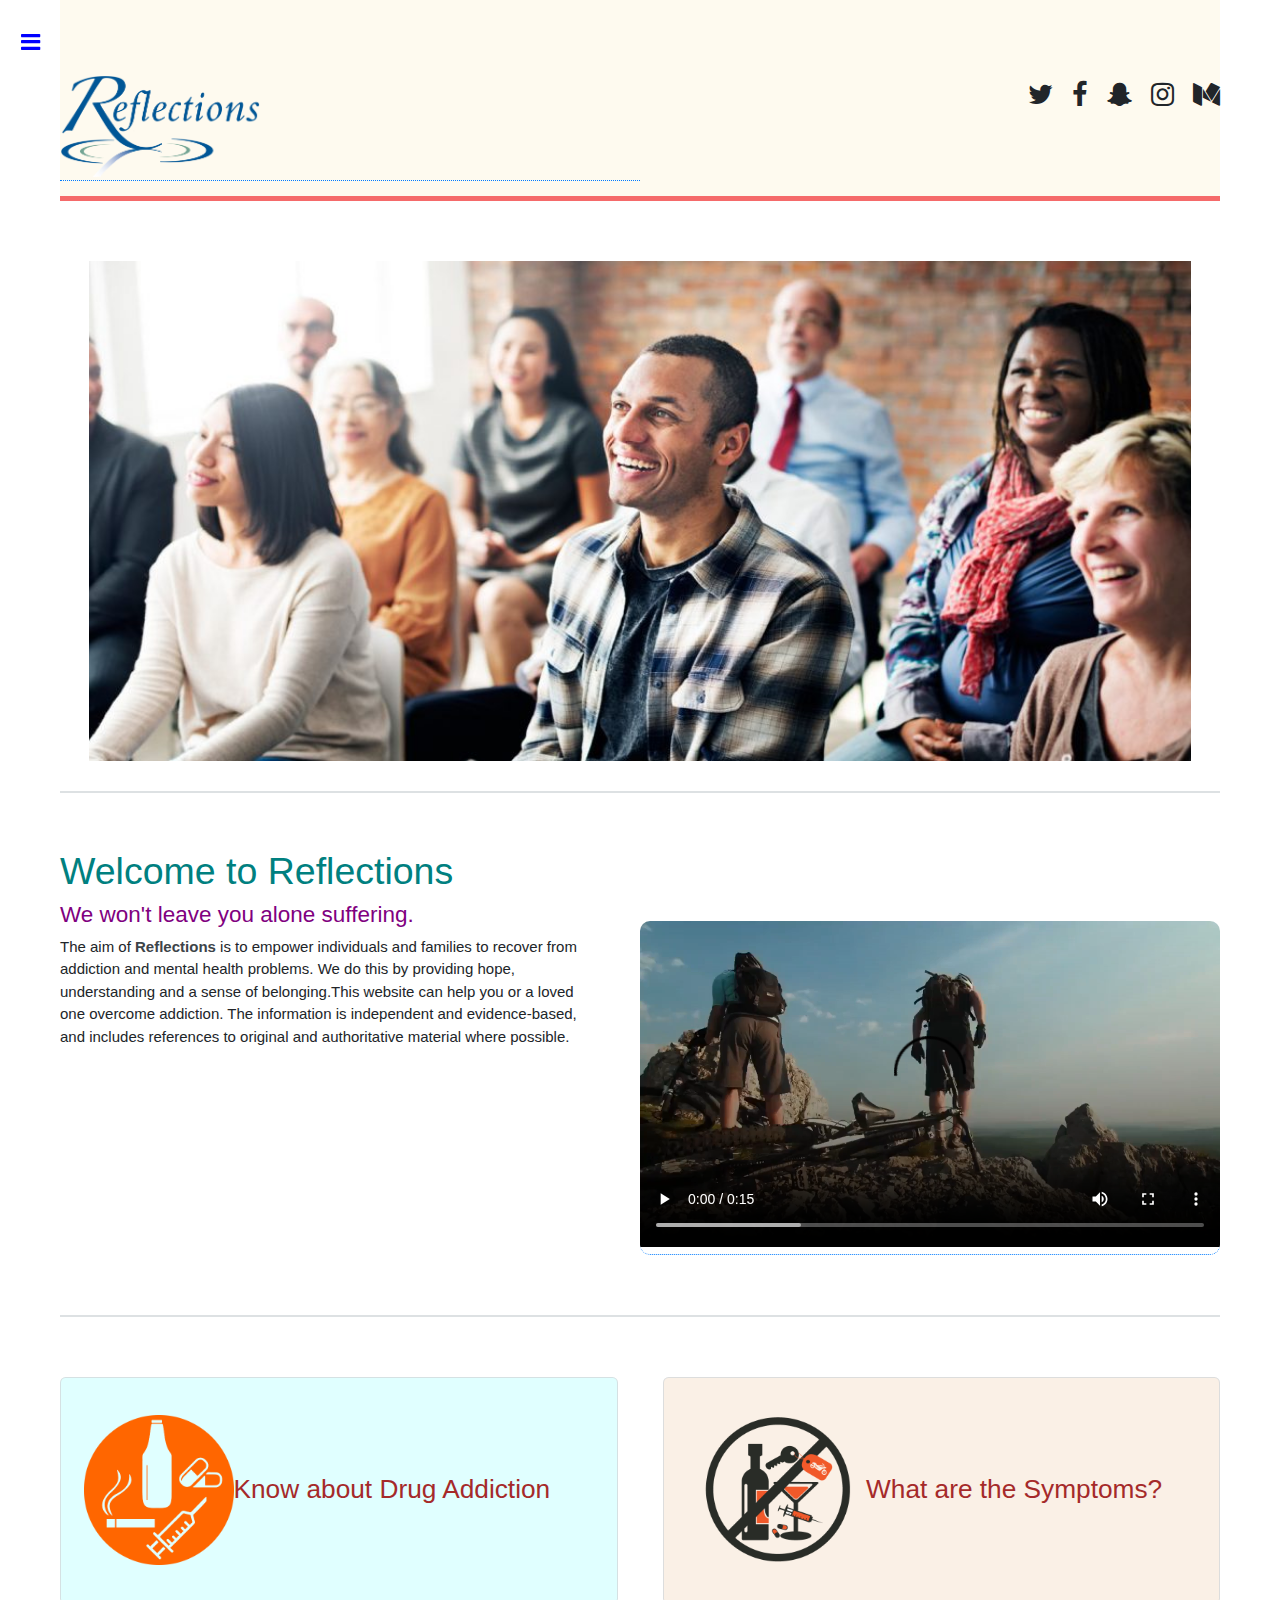
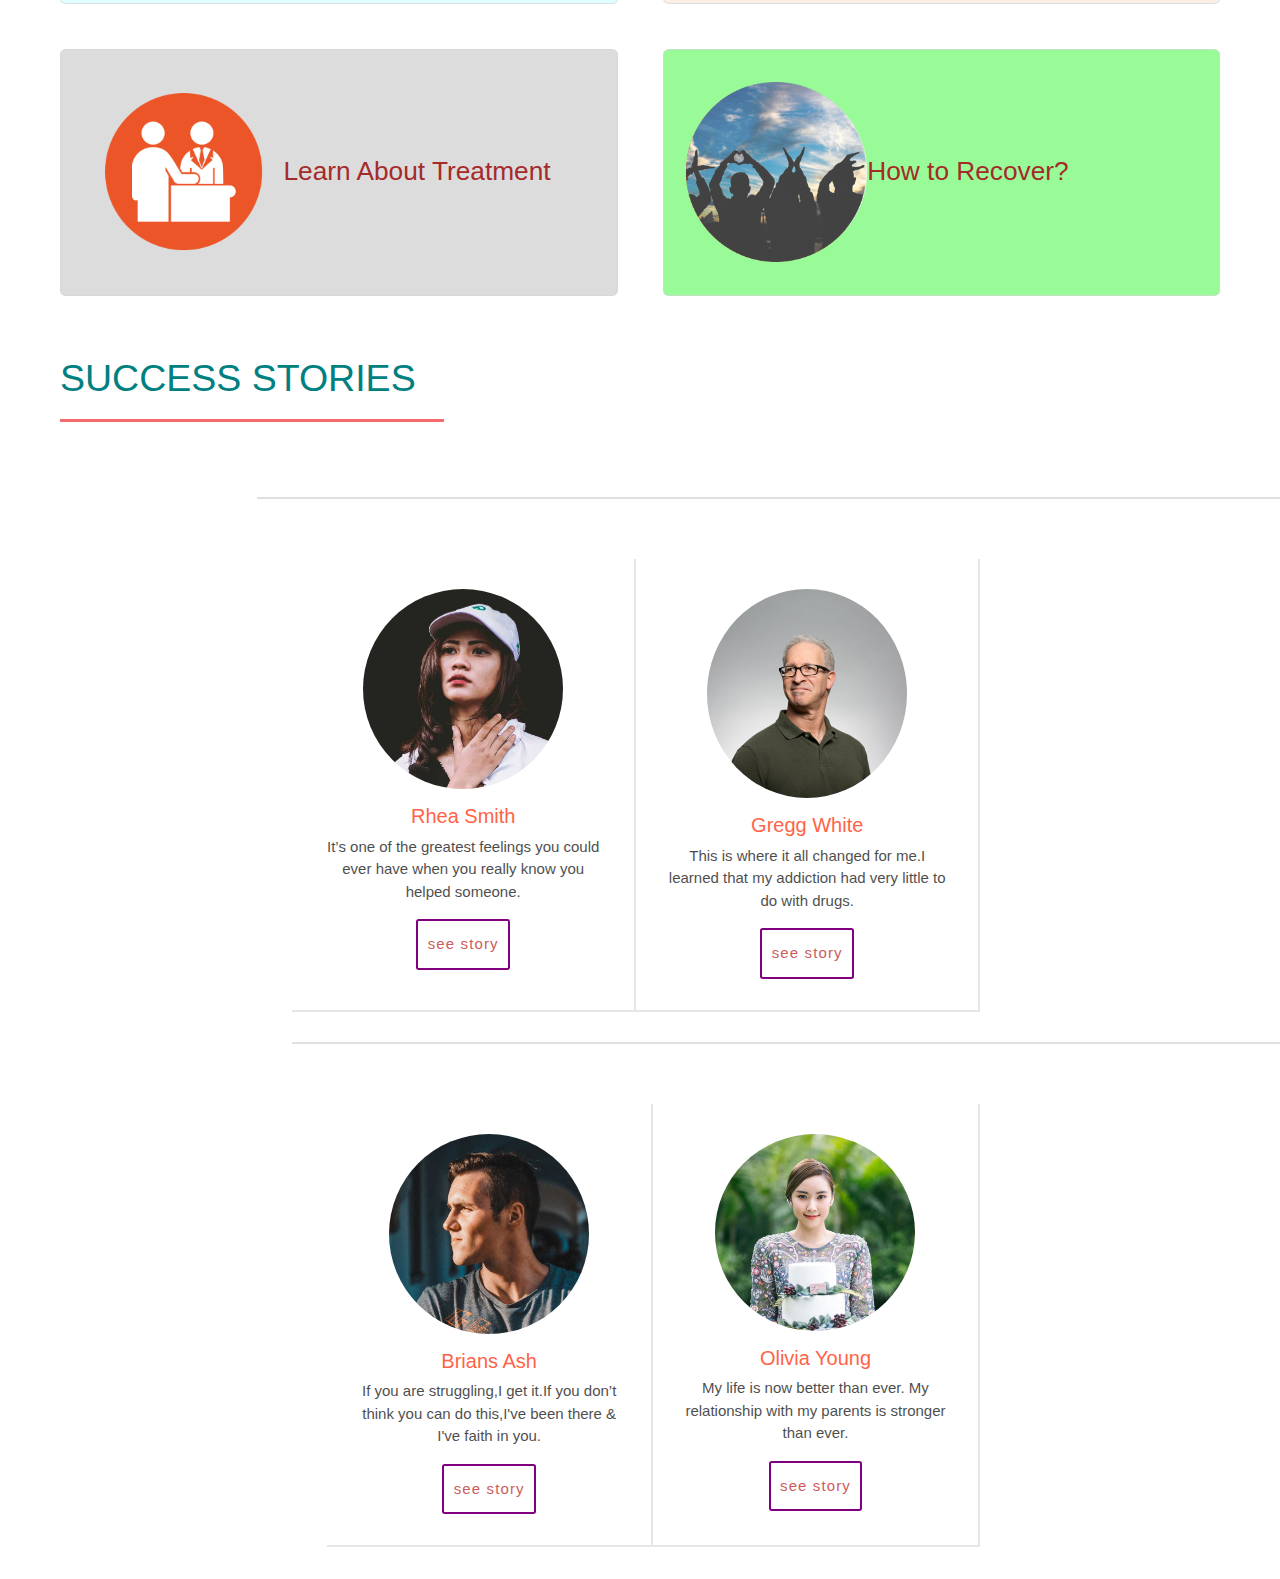
<file: index.html>
<!DOCTYPE HTML>
<!--
	Editorial by HTML5 UP
	html5up.net | @ajlkn
	Free for personal and commercial use under the CCA 3.0 license (html5up.net/license)
-->
<html>
	<head>
		<title>Home</title>
		<meta charset="utf-8" />
		<meta name="viewport" content="width=device-width, initial-scale=1, user-scalable=no" />
		<link rel="stylesheet" href="assets/css/main.css" />
		<link rel="stylesheet" href="https://www.w3schools.com/w3css/4/w3.css">
		<link rel="stylesheet" href="https://maxcdn.bootstrapcdn.com/bootstrap/4.1.0/css/bootstrap.min.css">
  <script src="https://ajax.googleapis.com/ajax/libs/jquery/3.3.1/jquery.min.js"></script>
  <script src="https://maxcdn.bootstrapcdn.com/bootstrap/4.1.0/js/bootstrap.min.js"></script>
  <style type="">
  	h1{color: teal;}
    h2{color: limegreen;}
    h4{color: purple;}
    h3{color: brown;}
    div.background {
 position: relative;
  border: 2px solid black;
  height: 500%;
  width: 100%;

  margin-top: 4%;
}

div.transbox {
  margin: 10px;
  height: 91%;
  background-color: tomato;
  border: 1px solid black;
  opacity: 0.9;
 
}

div.transbox p {
  margin: 5%;
  font-weight: bold;
  color: #000000;
}



/*#container{
	position: relative;
}
#text-block{
    position: absolute;
    bottom: 20px;
    right: 20px;
    background-color: black;
    color: white;
    padding-left: 20px;
    padding-right: 20px;
    opacity: 0.5;
}

/* The expanding image container */
.container {
    position: relative;
    display: none;
}

/* Expanding image text */
#imgtext {
    position: absolute;
    bottom: 15px;
    left: 15px;
    color: white;
    font-size: 20px;
}

/* Closable button inside the expanded image */
.closebtn {
    position: absolute;
    top: 10px;
    right: 15px;
    color: white;
    font-size: 35px;
    cursor: pointer;
}
  </style>

	</head>
	<body class="is-preload">

		<!-- Wrapper -->
			<div id="wrapper">

				<!-- Main -->
					<div id="main">
						<div class="inner">

							<!-- Header -->
								<header id="header" style="background-image: url(imgs/1.png)">
									<a href="index.html" class="logo"><img src="imgs/logo2.png" alt="logo" style="max-width: 200px"></a>
									<ul class="icons" style="max-height: 50px;">
										<li><a href="#" class="icon fa-twitter"><span class="label">Twitter</span></a></li>
										<li><a href="#" class="icon fa-facebook"><span class="label">Facebook</span></a></li>
										<li><a href="#" class="icon fa-snapchat-ghost"><span class="label">Snapchat</span></a></li>
										<li><a href="#" class="icon fa-instagram"><span class="label">Instagram</span></a></li>
										<li><a href="#" class="icon fa-medium"><span class="label">Medium</span></a></li>
									</ul>
								</header>

								<section id="home">
									<center>
									<!-- <div class="home-content" style="background-image: url(imgs/img2.png); height: 450px;  background-repeat: no-repeat; background-position: center;">
									<h1>A JOURNEY TO RECOVERY </h1>
									<p class="lead" >“If you can quit for a day, you can quit for a lifetime.” </br>– Benjamin Alire Sáenz</p>
									
								</div> -->
								<img src="imgs/img6.jpg" style="width:95%; height: 500px;">
								</center>
								</section>

							<!-- Banner -->

								<section id="banner">

									<div class="content">
										<header>
											<h1>Welcome to Reflections</h1>
											<h4>We won't leave you alone suffering.</h4>
										</header>
										<p>The aim of <b>Reflections</b> is to empower individuals and families to recover from addiction and mental health problems. We do this by providing hope, understanding and a sense of belonging.This website can help you or a loved one overcome addiction. The information is independent and evidence-based, and includes references to original and authoritative material where possible.</p>
										<!-- <ul class="actions">
											<li><a href="#" class="button big">Learn More</a></li>
										</ul> -->
									</div>
									<span class="image object"><br><br><br>
										<a href="#" class="about-video">
										<video width=100% controls>
			  <source src="imgs/recovery.MP4" type="video/mp4">
			  <source src="imgs/recovery.ogg" type="video/ogg">
			</video>
						</a>
									</span>
								</section>

							<!-- Section -->
							<section>
									<!-- <header class="major">
										<h2>Erat lacinia</h2>
									</header> -->
									<div class="features">
										<article class="box" style="background: lightcyan">
											<img src="imgs/ico.png" height="150px" width="160px">
											<div class="content">
												<h3><a href="addiction.html">Know about Drug Addiction</a></h3>
												
											</div>
										</article>
										<article class="box" style="background: linen">
											<img src="imgs/dd.png" height="180px" width="200px">
											<div class="content">
												<h3><a href="symptoms.html">What are the Symptoms?</a></h3>
												
											</div>
										</article>
										<article class="box" style="background: gainsboro">
											<img src="imgs/Ads.png" height="200px" width="200px">
											<div class="content">
												<h3><a href="treatment.html">Learn About Treatment</a></h3>
											</div>
										</article>
										<article class="box" style="background: palegreen">
											<img src="imgs/info.png" height="180px" width="200px">
											<div class="content">
												<h3><a href="Recovery.html">How to Recover?</a></h3>
											</div>
										</article>
									</div>
								</section>

							<!-- Section -->
							
			                        <!-- /NUMBERS -->
			                        <header class="major">
										<h1>SUCCESS STORIES</h1>
										
									</header>

			                   <section style="margin-left: 17%;"  class="school-features text-dark d-flex">
			                   	<div class="inner">
			                   		<div class="media d-block feature text-center"><!--story1-->
			                   			<img src="imgs/avatar-1.jpg" alt="Image placeholder" class="mb-3">
			                   			<div style="color:black;" class="media-body">
			                   				<h3 class="mt-0">Rhea Smith</h3>
			                   				<p class="instructor-meta">It’s one of the greatest feelings you could ever have when you really know you helped someone.</p>
			                   				<button type="button" class="btn btn-link" data-toggle="modal" data-target="#myModal1">see story</button>

  <!-- Modal -->
  <div class="modal fade" id="myModal1" tabindex="-1" role="dialog" aria-labelledby="myModalLabel" aria-hidden="true">
    <div class="modal-dialog modal-lg">
    
      <!-- Modal content-->
      <div class="modal-content">
        <div class="modal-header">
          
          <h1 class="modal-title"><div class="w3-container w3-center w3-animate-top"><img src="imgs/avatar-1.jpg"><h1>Rhea's Story</h1></div></h1>
          <button type="button" class="close" data-dismiss="modal">&times;</button>
        </div>
        <div class="modal-body">
        

            <div class="background"  >
                                    <div class="transbox">
                                     <div class="w3-container w3-center w3-animate-top">
                                      
                                      <p>I was barely 17 and I was an alcoholic.  My life revolved around drinking.  I hit the ground running at 14 and I came to a screeching halt when my mom told me I needed help.  I didn't fight her because I knew she was right.  I missed most of the second half of my senior year, but I was in recovery and learning to live for the first time. 

I left a lot of damage in my wake and I lost a lot of time.  Alcoholism runs in my family, so I grew up around addiction.  I also learned that I suffered from mental illness -- Panic Disorder -- but I couldn't talk about that during that time. 

My experience changed me for the better and 35 years later, I'm still a work in progress.  Was it hard?   Absolutely, but I learned to dig deep and I learned to accept that I had a disease.  This journey has taught me that I have choices but my higher power is my guide.  Of course, my story is more detailed, but remember:  Build a network and never forget hope; there is always hope.  Help others, give of yourself and share. </p>
                                    </div>

                                       </div>
                                     </div>
                  
               

        </div><!--model body-->
        <div class="modal-footer">
          <button type="button" class="btn btn-default" data-dismiss="modal">Close</button>
        </div>
      
      
    
  
</div>  <!--model content-->
</div> 
 </div>
</div>


			                   				</div><!--end story1-->

			                   			  <div class="media d-block feature text-center"><!--story2-->
			                   			  	<img src="imgs/avatar-2.jpg" alt="Image placeholder" class="mb-3">
			                   			  	<div style="color:black;" class="media-body">
			                   			  		<h3 class="mt-0">Gregg White</h3>
			                   			  		<p class="instructor-meta">This is where it all changed for me.I learned that my addiction had very little to do with drugs.</p>

			                   			  		<button type="button" class="btn btn-link" data-toggle="modal" data-target="#myModal2">see story</button>

  <!-- Modal -->
  <div class="modal fade" id="myModal2" tabindex="-1" role="dialog" aria-labelledby="myModalLabel" aria-hidden="true">
    <div class="modal-dialog modal-lg">
    
      <!-- Modal content-->
      <div class="modal-content">
        <div class="modal-header">
          
          <h1 class="modal-title"><div class="w3-container w3-center w3-animate-top"><img src="imgs/avatar-2.jpg"><h1>Gregg's Story</h1></div></h1>
          <button type="button" class="close" data-dismiss="modal">&times;</button>
        </div>
        <div class="modal-body">
        

            <div class="background"  >
                                    <div class="transbox">
                                     <div class="w3-container w3-center w3-animate-top">
                                      
                                      <p>When I was in the Army I was shot by a sniper in 2007. I was in the hospital for three months. I was on a constant morphine drip and when I got out of the hospital I was prescribed morphine pills for my injuries. However the pills were not enough.

I often found myself trying to go back to the hospital, saying I needed another surgery. I was addicted to the morphine and didn't know it. I couldn't get more surgery, so to compensate I started to abuse my morphine pills.

I was in a unit for injured soldiers and we all had a different type of prescription. We started to trade our pills to get the desired high we were looking for. We would trade Vicodin for Percocet or morphine for Adderall.

What made me stop is the death of one of my best friends. We were all taking pills along with alcohol, and two days later he died of heart failure. My unit flew me out to his funeral and his mother asked me "how did my son die?" The pain in her eyes was a pain I didn't want my mother to experience.</p>
                                    </div>

                                       </div>
                                     </div>
                  
               

        </div><!--model body-->
        <div class="modal-footer">
          <button type="button" class="btn btn-default" data-dismiss="modal">Close</button>
        </div>
      
      
    
  
</div>  <!--model content-->
</div> 
 </div>
</div>


			                   				</div><!--end story1-->
			                   			  		
			                   			</div>
			                   		</section>
			                   		<section style="margin-left: 20%;"  class="school-features text-dark d-flex">

			                   			<div class="inner">
			                   				<div class="media d-block feature text-center"><!--story3-->
			                   					<img src="imgs/person_3.jpg" alt="Image placeholder" class="mb-3">
			                   					<div style="color:black;" class="media-body">
			                   						<h3 class="mt-0">Brians Ash</h3>
			                   						<p class="instructor-meta"> If you are struggling,I get it.If you don’t think you can do this,I've been there & I've faith in you.</p>

			                   						<button type="button" class="btn btn-link" data-toggle="modal" data-target="#myModal3">see story</button>

  <!-- Modal -->
  <div class="modal fade" id="myModal3" tabindex="-1" role="dialog" aria-labelledby="myModalLabel" aria-hidden="true">
    <div class="modal-dialog modal-lg">
    
      <!-- Modal content-->
      <div class="modal-content">
        <div class="modal-header">
          
          <h1 class="modal-title"><div class="w3-container w3-center w3-animate-top"><img src="imgs/person_3.jpg"><h1>Brians's Story</h1></div></h1>
          <button type="button" class="close" data-dismiss="modal">&times;</button>
        </div>
        <div class="modal-body">
        

            <div class="background"  >
                                    <div class="transbox">
                                     <div class="w3-container w3-center w3-animate-top">
                                      
                                      <p>I was born into fear.  Dad was a violent bully and alcoholic and mom was a victim. When I would escape the house I was tormented in my small town for being different.  I knew I was gay at about age five.  Hair Salon Barbie was so much more fun than Tonka trucks and GI Joe ... well, maybe not GI Joe.  I started getting drunk daily on my Dad's gin stash at age eight and discovered pot by age nine, all to drown out the fear of more beatings, molestation, incest, bullying and suicidal attempts, all of which were a "normal" part of my life.  Between a long line of family history of addiction and all of the childhood trauma and the torturous anti-gay bullying, this recipe became the perfect storm for my self-victimization.  From my teens to 40 years old I was immensely self-destructive and perpetually suicidal -- most of those years are a blur.  On August 24, 2010 God put me in AA which deprogrammed and reprogrammed my mind/heart/spirit.  Today I am not a victim -- I am a victor!  My purpose now is to help others thrive</p>
                                    </div>

                                       </div>
                                     </div>
                  
               

        </div><!--model body-->
        <div class="modal-footer">
          <button type="button" class="btn btn-default" data-dismiss="modal">Close</button>
        </div>
      
      
    
  
</div>  <!--model content-->
</div> 
 </div>
</div>


			                   				</div><!--end story1-->
			                   						

			                   				<div class="media d-block feature text-center"><!--end story4-->
			                   					<img src="imgs/person_4.jpg" alt="Image placeholder" class="mb-3">
			                   					<div style="color:black;" class="media-body">
			                   						<h3 class="mt-0">Olivia Young</h3>
			                   						<p class="instructor-meta">My life is now better than ever. My relationship with my parents is stronger than ever. </p>

			                   						<button type="button" class="btn btn-link" data-toggle="modal" data-target="#myModal4">see story</button>

  <!-- Modal -->
  <div class="modal fade" id="myModal4" tabindex="-1" role="dialog" aria-labelledby="myModalLabel" aria-hidden="true">
    <div class="modal-dialog modal-lg">
    
      <!-- Modal content-->
      <div class="modal-content">
        <div class="modal-header">
          
          <h1 class="modal-title"><div class="w3-container w3-center w3-animate-top"><img src="imgs/person_4.jpg"><h1>Olivia's Story</h1></div></h1>
          <button type="button" class="close" data-dismiss="modal">&times;</button>
        </div>
        <div class="modal-body">
        

            <div class="background"  >
                                    <div class="transbox">
                                     <div class="w3-container w3-center w3-animate-top">
                                      
                                      <p> I am a recovering alcoholic addict.  Growing up I always felt like I was less than and uncomfortable in my own skin.  Alcoholism runs deep within my family, so growing up I was terrified of drinking and drugs.  However, something changed when I was in college when I took my first drink.  Overnight I became a daily blackout drinker.  One day, I took a pill to study and within three weeks I was a full-blown prescription drug addict.  Four years later, at 23, I had run my career to the ground and lost everything good in my life.  I was a shallow, empty shell and hated myself.  Something had to change but I couldn't go more than four hours without a drink before getting sick.  Wanting my life back, I checked myself into treatment.  I was scared that getting sober meant I was kissing my 20's and fun good bye.  I was wrong.  Through a 12-step program I found myself again and got my life back.  Today my life is filled with more fun, laughter and meaning than before.  Recovery is possible. </p>
                                    </div>

                                       </div>
                                     </div>
                  
               

        </div><!--model body-->
        <div class="modal-footer">
          <button type="button" class="btn btn-default" data-dismiss="modal">Close</button>
        </div>
      
      
    
  
</div>  <!--model content-->
</div> 
 </div>
</div>


			                   				</div><!--end story1-->
			                   						
			                   			</div>
			                   		</section>

								

						</div>
					</div>

				<!-- Sidebar -->
					<div id="sidebar">
						<div class="inner">

							<!-- Search -->
								<section id="search" class="alt">
									<form method="post" action="#">
										<input type="text" name="query" id="query" placeholder="Search" />
									</form>
								</section>

							<!-- Menu -->
								<nav id="menu">
									<header class="major">
										<h2>Menu</h2>
									</header>
									<ul>
										<li><a href="index.html">Home</a></li>
										<li><span class="opener">Addiction Info</span>
                                            <ul>
												<li><a href="addiction.html">What Is Addiction?</a></li>
												<li><a href="10-common-addiction.html">10 Most Common Addictions</a></li>
												
											</ul>
										</li>
										<li><span class="opener">Drug Description</span>
											<ul>
												<li><a href="Drug-classification.html">Drug Classification</a></li>
												<li><a href="symptoms.html">Symptoms & Warnings</a></li>
											</ul>
										</li>
										
										<li><a href="Treatment.html">Treatment & Rehab</a></li>
												
										
										<li><a href="Recovery.html">Recovery & Motivation</a></li>
												
								
										<li><a href="blog.html">Blog</a></li>
												
									</ul>
								</nav>

							<!-- Section -->
								<section>
									<header class="major">
										<h2>News Portal</h2>
									</header>
									<div class="mini-posts">
										<article>
											<a href="#" class="image"><img src="imgs/newss.jpg" alt="" /></a>
											<h3>Bangladesh has 7 million drug addicts, ‘over half of them are addicted to yaba’</h3>
											<p>Bangladesh has at least 7 million drug addicts and 5 million of them are hooked on yaba pills, according to people familiar with the situation.</p>
										<ul class="actions">
										<li><a href="https://bdnews24.com/bangladesh/2018/05/21/bangladesh-has-7-million-drug-addicts-over-half-of-them-are-addicted-to-yaba" class="button">More</a></li>
									</ul>
										</article>
										<article>
											<a href="https://www.ncadd.org/about-addiction/support/what-is-prevention" class="image"><img src="imgs/prevention.jpg" alt="" /></a>
											<h3>Can alcoholism and addiction be prevented?</h3>
											<p>In a society that continually promotes alcohol and drug use at every level, the need to provide education on the dangers of alcohol and drug use and its effect on children has never been greater. NCADD believes education on this critical threat needs to</p>
										</article>
									</div>
									<ul class="actions">
										<li><a href="https://www.ncadd.org/about-addiction/support/what-is-prevention" class="button">More</a></li>
									</ul>
								</section>

							<!-- Section -->
								<section>
									<header class="major">
										<h2>Get in touch</h2>
									</header>
									<p>
										Stay Tuned With Reflection!
									</p>
									<ul class="contact">
										<li class="fa-envelope-o"><a href="#">information@reflection.tld</a></li>
										<li class="fa-phone">(000) 000-0000</li>
										<li class="fa-home">1234 Somewhere Road #8254<br />
										Nashville, TN 00000-0000</li>
									</ul>
								</section>

							<!-- Footer -->
								<footer id="footer">
									<p class="copyright">&copy; Untitled. All rights reserved</p>
								</footer>

						</div>
					</div>

			</div>

		<!-- Scripts -->
			<script src="assets/js/jquery.min.js"></script>
			<script src="assets/js/browser.min.js"></script>
			<script src="assets/js/breakpoints.min.js"></script>
			<script src="assets/js/util.js"></script>
			<script src="assets/js/main.js"></script>

	</body>
</html>
</file>
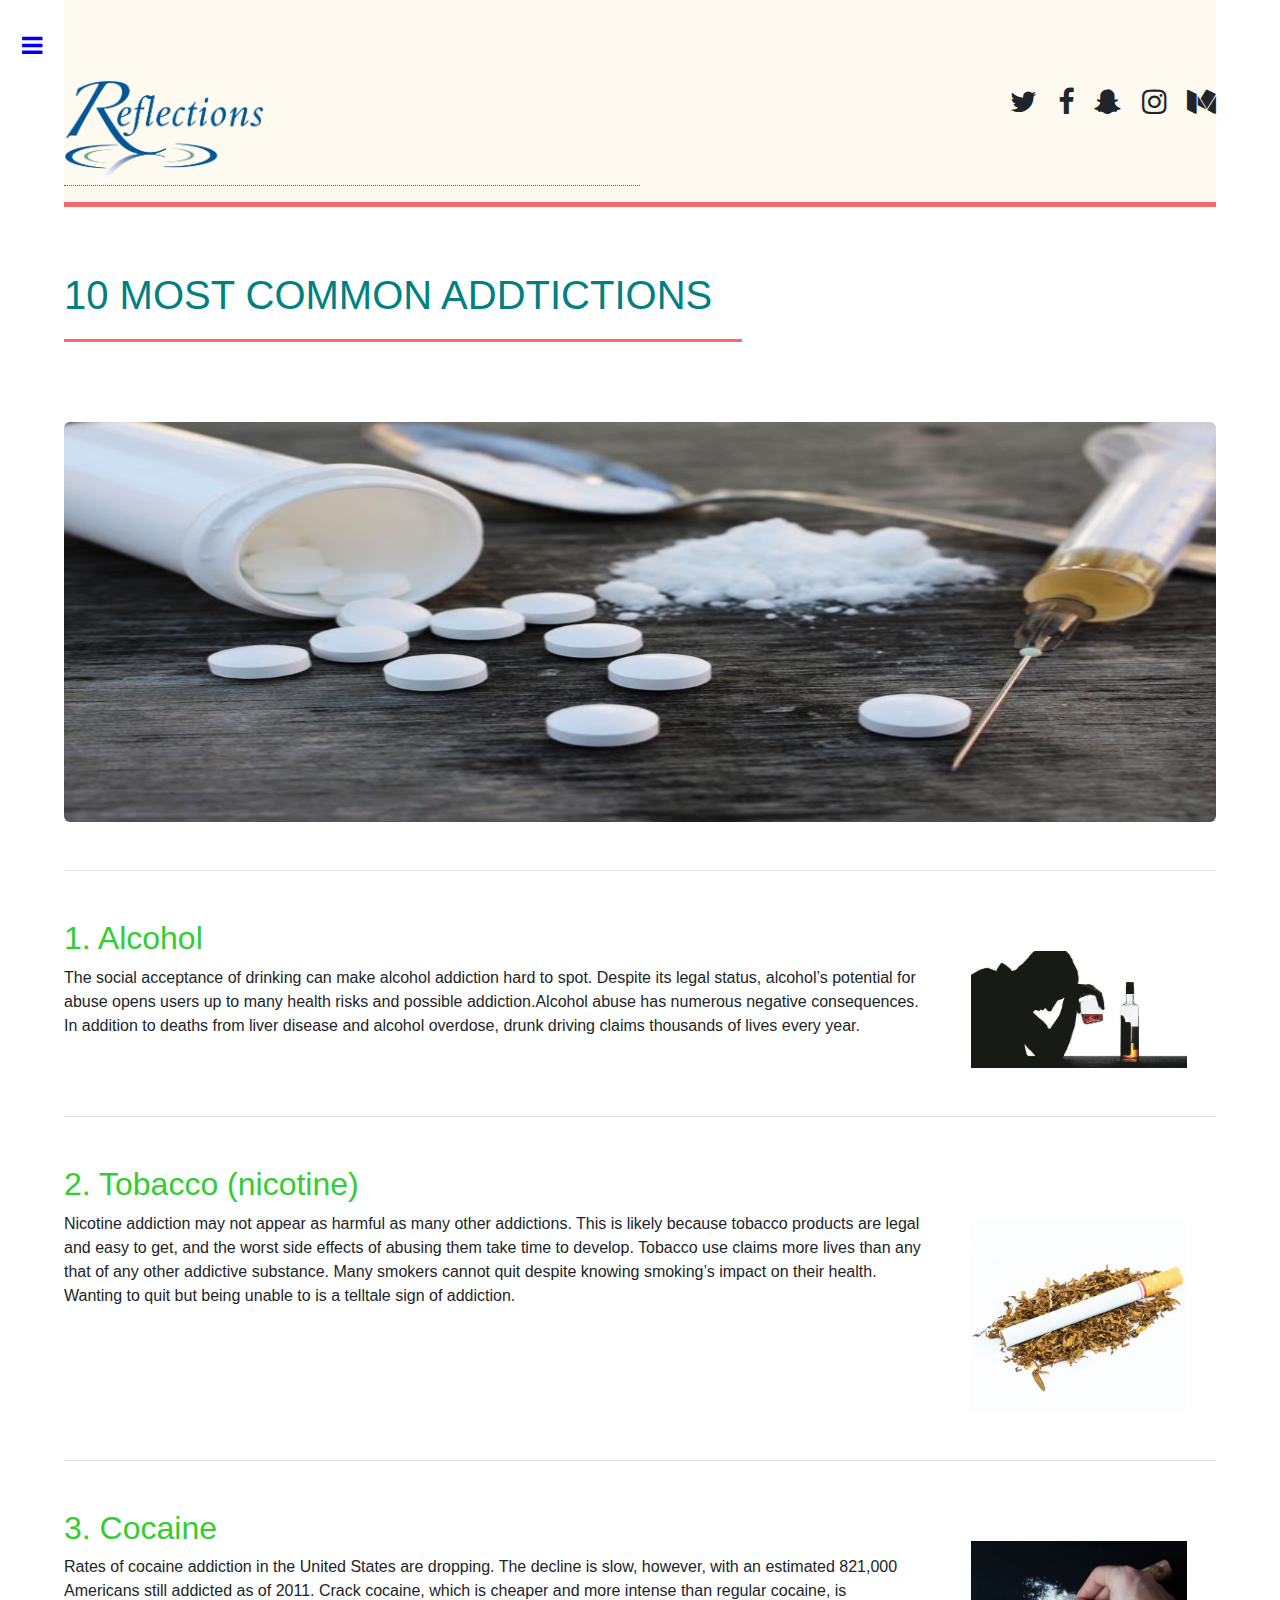
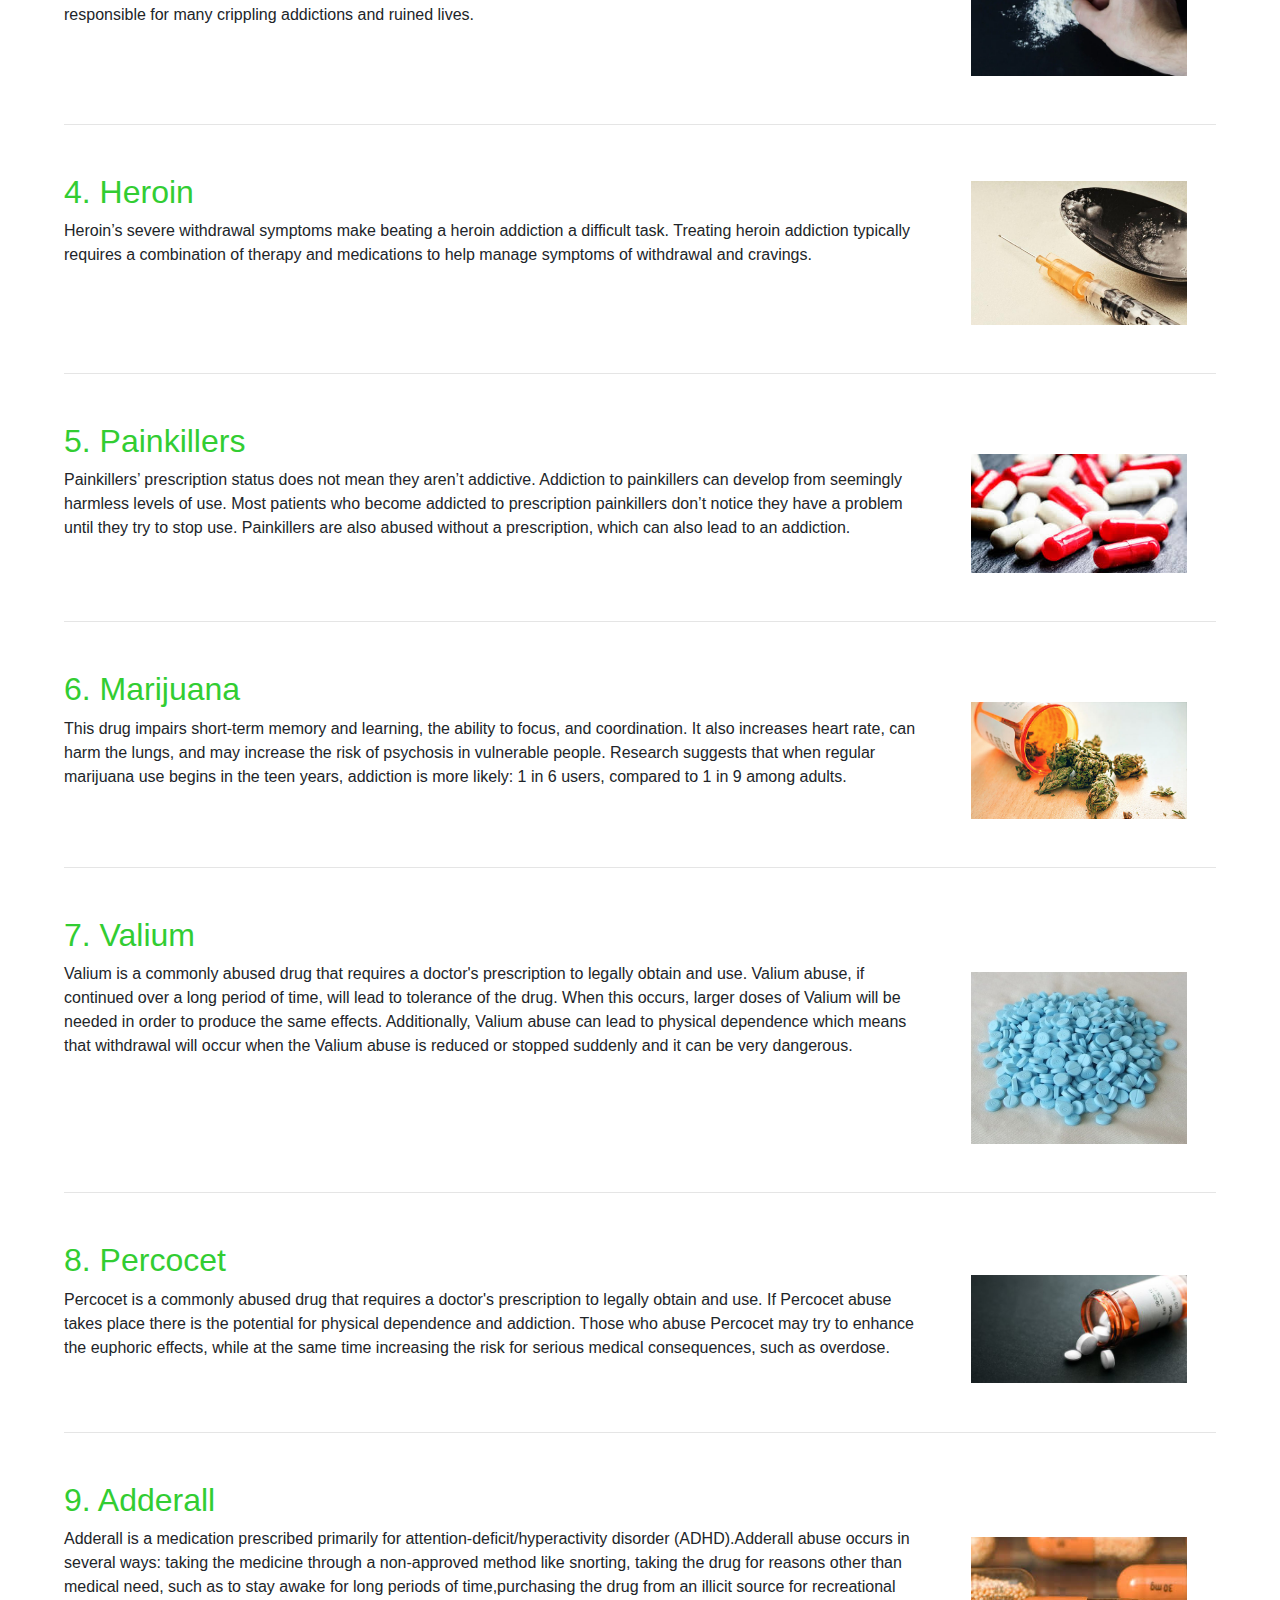
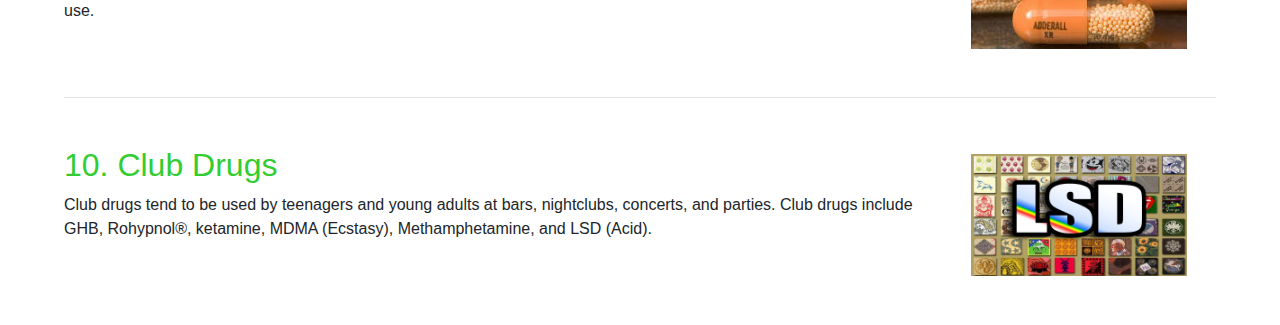
<file: 10-common-addiction.html>
<!DOCTYPE HTML>

<html>
	<head>
		<title>10 Most Common Addiction</title>
		<meta charset="utf-8" />
		<meta name="viewport" content="width=device-width, initial-scale=1, user-scalable=no" />
		<link rel="stylesheet" href="assets/css/main.css" />
		<link rel="stylesheet" href="https://maxcdn.bootstrapcdn.com/bootstrap/4.1.0/css/bootstrap.min.css">
  <script src="https://ajax.googleapis.com/ajax/libs/jquery/3.3.1/jquery.min.js"></script>
  <script src="https://maxcdn.bootstrapcdn.com/bootstrap/4.1.0/js/bootstrap.min.js"></script>
  <style type="">
  	h1{color: teal;}
    h2{color: limegreen;}
    h4{color: purple;}
    h3{color: brown;}
  </style>
	</head>
	<body class="is-preload">

		<!-- Wrapper -->
			<div id="wrapper">

				<!-- Main -->
					<div id="main">
						<div class="inner">

							<!-- Header -->
								<header id="header" style="background-image: url(imgs/1.png)">
									<a href="index.html" class="logo"><img src="imgs/logo2.png" alt="logo" style="max-width: 200px;"></a>
									<ul class="icons" style="max-height: 50px;">
										<li><a href="#" class="icon fa-twitter"><span class="label">Twitter</span></a></li>
										<li><a href="#" class="icon fa-facebook"><span class="label">Facebook</span></a></li>
										<li><a href="#" class="icon fa-snapchat-ghost"><span class="label">Snapchat</span></a></li>
										<li><a href="#" class="icon fa-instagram"><span class="label">Instagram</span></a></li>
										<li><a href="#" class="icon fa-medium"><span class="label">Medium</span></a></li>
									</ul>
								</header>
<!-- Content -->
								<section>
									<header class="major">
										<h1>10 MOST COMMON ADDTICTIONS</h1>
									</header>

									<span class="image main"><img src="imgs/addiction-1.jpg" alt="" height="400px" /></span>

								
									<hr class="major" />

									<h2>1. Alcohol</h2>
									<p style="width: 75%";>The social acceptance of drinking can make alcohol addiction hard to spot. Despite its legal status, alcohol’s potential for abuse opens users up to many health risks and possible addiction.Alcohol abuse has numerous negative consequences. In addition to deaths from liver disease and alcohol overdose, drunk driving claims thousands of lives every year.
									<img style="width: 25%;margin-top: -10%;margin-left: 105%;" src="imgs/alcohol.jpg"></p>

									<hr class="major" />

									<h2>2. Tobacco (nicotine)</h2>
									<p style="width: 75%";>Nicotine addiction may not appear as harmful as many other addictions. This is likely because tobacco products are legal and easy to get, and the worst side effects of abusing them take time to develop. Tobacco use claims more lives than any that of any other addictive substance. Many smokers cannot quit despite knowing smoking’s impact on their health. Wanting to quit but being unable to is a telltale sign of addiction.
										<img style="width: 25%;margin-top: -10%;margin-left: 105%;" src="imgs/tobacco.jpg"></p>
									

									<hr class="major" />

									<h2>3. Cocaine</h2>
									<p style="width: 75%";>Rates of cocaine addiction in the United States are dropping. The decline is slow, however, with an estimated 821,000 Americans still addicted as of 2011. Crack cocaine, which is cheaper and more intense than regular cocaine, is responsible for many crippling addictions and ruined lives.
									<img style="width: 25%;margin-top: -10%;margin-left: 105%;" src="imgs/cocaine.jpg"></p>


                                    <hr class="major" />

									<h2>4. Heroin</h2>
									<p style="width: 75%";>Heroin’s severe withdrawal symptoms make beating a heroin addiction a difficult task. Treating heroin addiction typically requires a combination of therapy and medications to help manage symptoms of withdrawal and cravings.
									<img style="width: 25%;margin-top: -10%;margin-left: 105%;" src="imgs/heroien.jpg"></p>

                                    

									<hr class="major" />

									<h2>5. Painkillers</h2>
									<p style="width: 75%";>Painkillers’ prescription status does not mean they aren’t addictive. Addiction to painkillers can develop from seemingly harmless levels of use. Most patients who become addicted to prescription painkillers don’t notice they have a problem until they try to stop use. Painkillers are also abused without a prescription, which can also lead to an addiction.
									<img style="width: 25%;margin-top: -10%;margin-left: 105%;" src="imgs/painkiller.jpg"></p>


									<hr class="major" />

									<h2>6. Marijuana</h2>
									<p style="width: 75%;">This drug impairs short-term memory and learning, the ability to focus, and coordination. It also increases heart rate, can harm the lungs, and may increase the risk of psychosis in vulnerable people. Research suggests that when regular marijuana use begins in the teen years, addiction is more likely: 1 in 6 users, compared to 1 in 9 among adults.
									<img style="width: 25%;margin-top: -10%;margin-left: 105%;" src="imgs/Marijuana.jpg"></p>
									



									<hr class="major" />

									<h2>7. Valium</h2>
									<p style="width: 75%";>Valium is a commonly abused drug that requires a doctor's prescription to legally obtain and use. Valium abuse, if continued over a long period of time, will lead to tolerance of the drug. When this occurs, larger doses of Valium will be needed in order to produce the same effects.  Additionally, Valium abuse can lead to physical dependence which means that withdrawal will occur when the Valium abuse is reduced or stopped suddenly and it can be very dangerous.
									<img style="width: 25%;margin-top: -10%;margin-left: 105%;" src="imgs/Valium.jpg"></p>



									<hr class="major" />

									<h2>8. Percocet</h2>
									<p style="width: 75%";>Percocet is a commonly abused drug that requires a doctor's prescription to legally obtain and use. If Percocet abuse takes place there is the potential for physical dependence and addiction. Those who abuse Percocet may try to enhance the euphoric effects, while at the same time increasing the risk for serious medical consequences, such as overdose.
									<img style="width: 25%;margin-top: -10%;margin-left: 105%;" src="imgs/Percocet.jpg"></p>


                                    <hr class="major" />

									<h2>9. Adderall</h2>
									<p style="width: 75%";>Adderall is a medication prescribed primarily for attention-deficit/hyperactivity disorder (ADHD).Adderall abuse occurs in several ways: taking the medicine through a non-approved method like snorting,
                                    taking the drug for reasons other than medical need, such as to stay awake for long periods of time,purchasing the drug from an illicit source for recreational use.
                                    <img style="width: 25%;margin-top: -10%;margin-left: 105%;" src="imgs/Adderall.jpg"></p>



									<hr class="major" />

									<h2>10. Club Drugs</h2>
									<p style="width: 75%";>Club drugs tend to be used by teenagers and young adults at bars, nightclubs, concerts, and parties. Club drugs include GHB, Rohypnol®, ketamine, MDMA (Ecstasy), Methamphetamine, and LSD (Acid).
									<img style="width: 25%;margin-top: -10%;margin-left: 105%;" src="imgs/LSD-3.jpg"></p>
									
									
								</section>

						</div>
					</div>
						<div id="sidebar">
						<div class="inner">

							<!-- Search -->
								<section id="search" class="alt">
									<form method="post" action="#">
										<input type="text" name="query" id="query" placeholder="Search" />
									</form>
								</section>

							<!-- Menu -->
								<nav id="menu">
									<header class="major">
										<h2>Menu</h2>
									</header>
									<ul>
										<li><a href="index.html">Home</a></li>
										<li><span class="opener">Addiction Info</span>
                                            <ul>
												<li><a href="addiction.html">What Is Addiction?</a></li>
												<li><a href="10-common-addiction.html">10 Most Common Addictions</a></li>
												
											</ul>
										</li>
										<li><span class="opener">Drug Description</span>
											<ul>
												<li><a href="Drug-classification.html">Drug Classification</a></li>
												<li><a href="symptoms.html">Symptoms & Warnings</a></li>
											</ul>
										</li>
										
										<li><a href="Treatment.html">Treatment & Rehab</a></li>
												
										
										<li><a href="Recovery.html">Recovery & Motivation</a></li>
												
								
										<li><a href="blog.html">Blog</a></li>
												
									</ul>
								</nav>

							<!-- Section -->
								<section>
									<header class="major">
										<h2>News Portal</h2>
									</header>
									<div class="mini-posts">
										<article>
											<a href="#" class="image"><img src="imgs/newss.jpg" alt="" /></a>
											<h3>Bangladesh has 7 million drug addicts, ‘over half of them are addicted to yaba’</h3>
											<p>Bangladesh has at least 7 million drug addicts and 5 million of them are hooked on yaba pills, according to people familiar with the situation.</p>
										<ul class="actions">
										<li><a href="https://bdnews24.com/bangladesh/2018/05/21/bangladesh-has-7-million-drug-addicts-over-half-of-them-are-addicted-to-yaba" class="button">More</a></li>
									</ul>
										</article>
										<article>
											<a href="https://www.ncadd.org/about-addiction/support/what-is-prevention" class="image"><img src="imgs/prevention.jpg" alt="" /></a>
											<h3>Can alcoholism and addiction be prevented?</h3>
											<p>In a society that continually promotes alcohol and drug use at every level, the need to provide education on the dangers of alcohol and drug use and its effect on children has never been greater. NCADD believes education on this critical threat needs to</p>
										</article>
									</div>
									<ul class="actions">
										<li><a href="https://www.ncadd.org/about-addiction/support/what-is-prevention" class="button">More</a></li>
									</ul>
								</section>

							<!-- Section -->
								<section>
									<header class="major">
										<h2>Get in touch</h2>
									</header>
									<p>
										Stay Tuned With Reflection!
									</p>
									<ul class="contact">
										<li class="fa-envelope-o"><a href="#">information@reflection.tld</a></li>
										<li class="fa-phone">(000) 000-0000</li>
										<li class="fa-home">1234 Somewhere Road #8254<br />
										Nashville, TN 00000-0000</li>
									</ul>
								</section>

							<!-- Footer -->
								<footer id="footer">
									<p class="copyright">&copy; Untitled. All rights reserved</p>
								</footer>

						</div>
					</div>

					</div>
					<script src="assets/js/jquery.min.js"></script>
			<script src="assets/js/browser.min.js"></script>
			<script src="assets/js/breakpoints.min.js"></script>
			<script src="assets/js/util.js"></script>
			<script src="assets/js/main.js"></script>
		</body>
		</html>
</file>
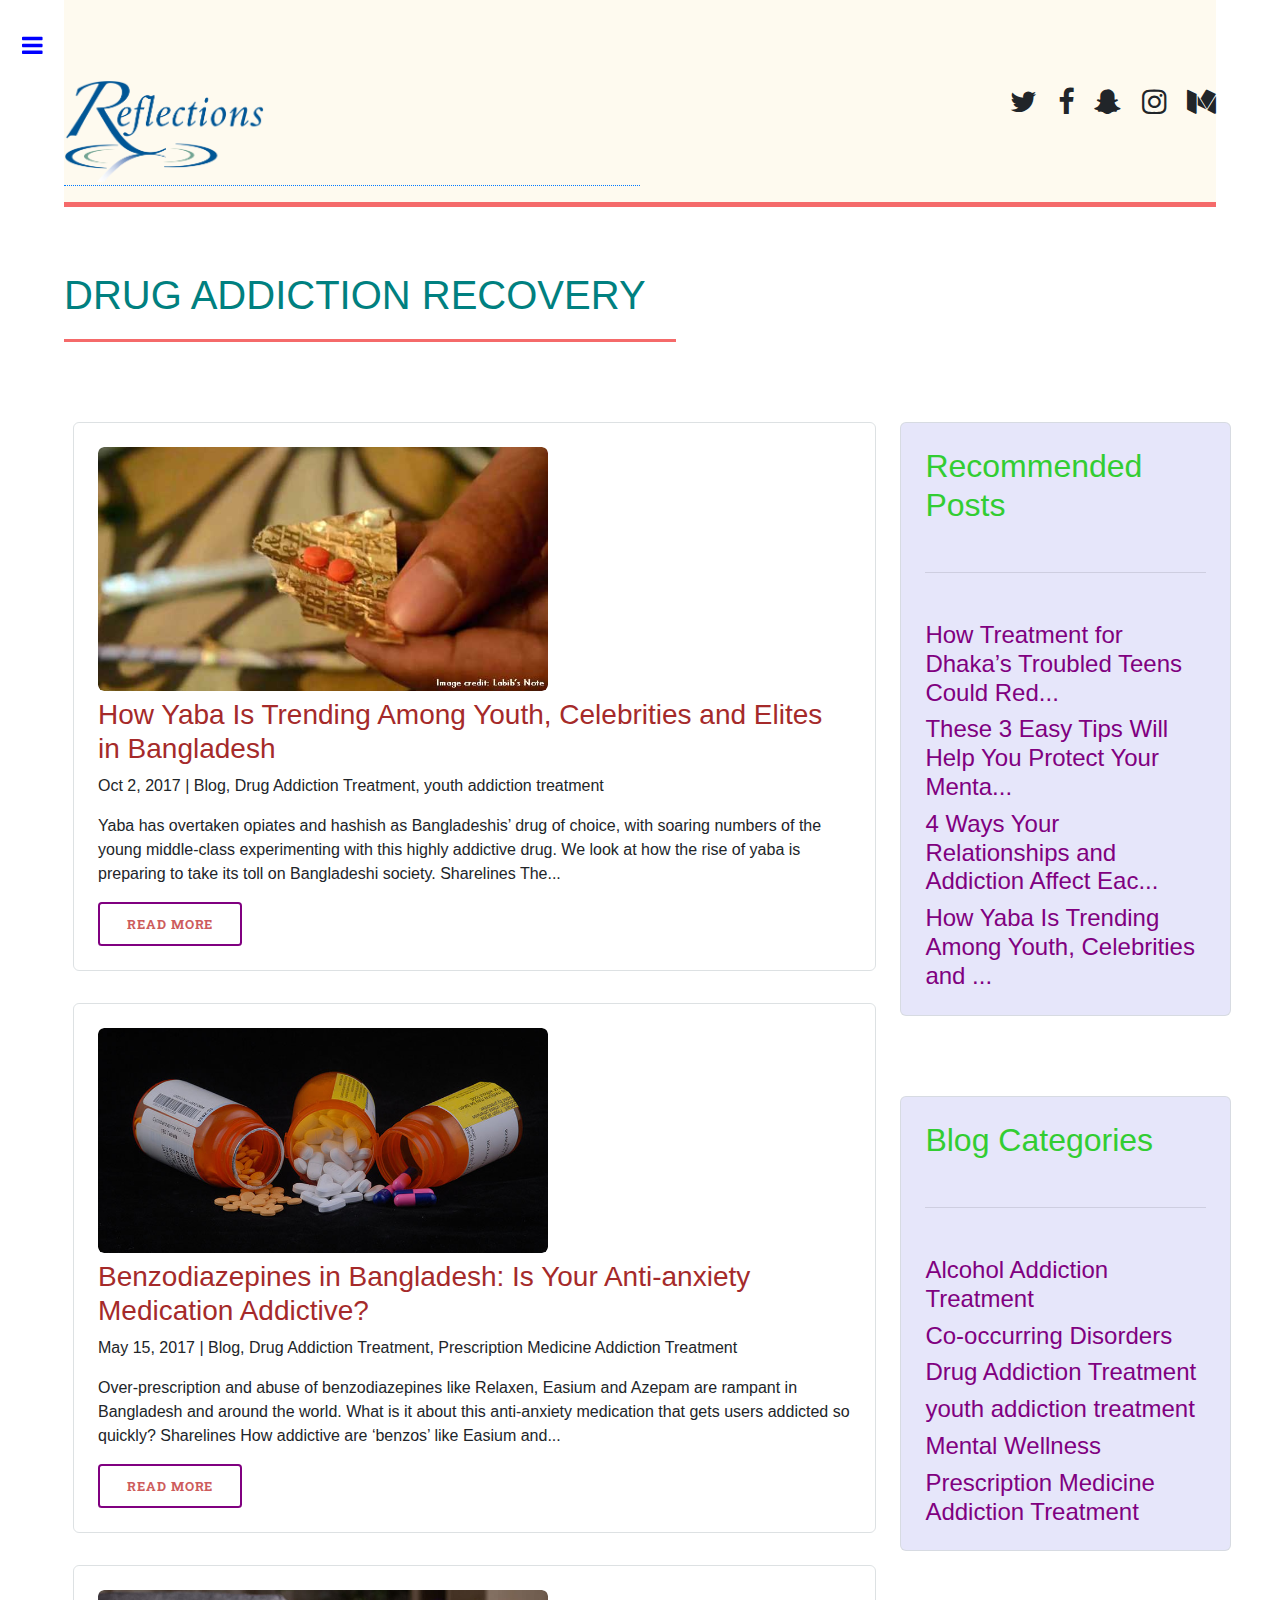
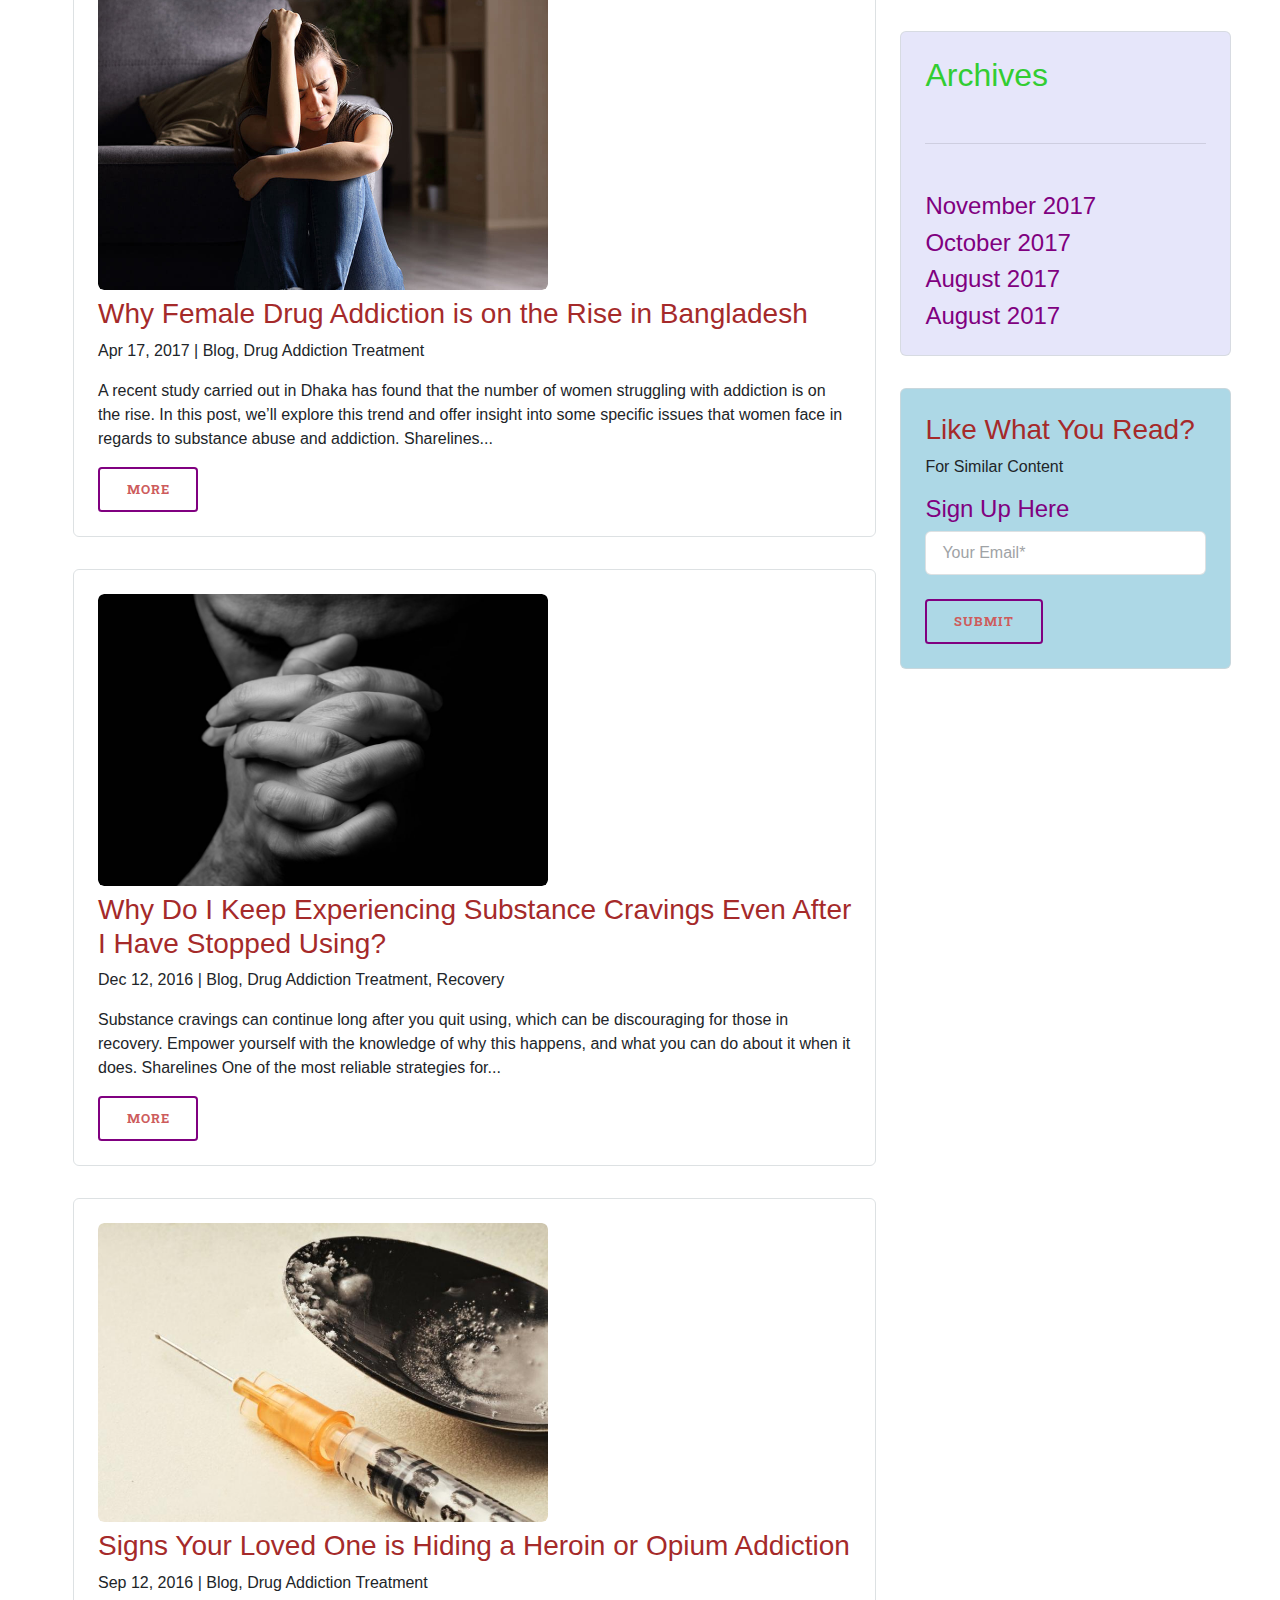
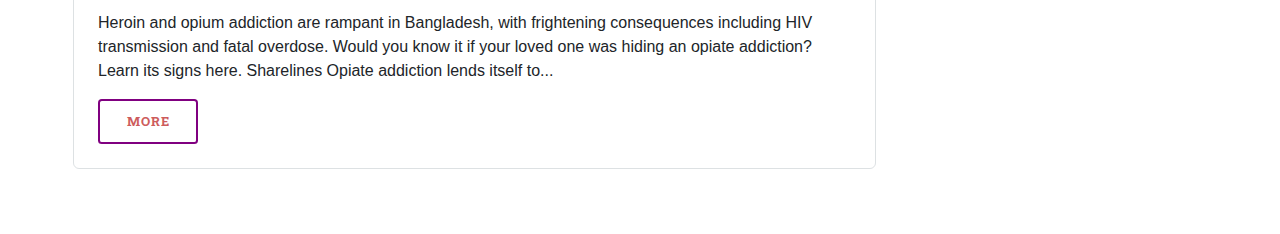
<file: blog.html>
<!DOCTYPE HTML>

<html>
	<head>
		<title>Blog</title>
		<meta charset="utf-8" />
		<meta name="viewport" content="width=device-width, initial-scale=1, user-scalable=no" />
		<link rel="stylesheet" href="assets/css/main.css" />
		<link rel="stylesheet" href="https://maxcdn.bootstrapcdn.com/bootstrap/4.1.0/css/bootstrap.min.css">
  <script src="https://ajax.googleapis.com/ajax/libs/jquery/3.3.1/jquery.min.js"></script>
  <script src="https://maxcdn.bootstrapcdn.com/bootstrap/4.1.0/js/bootstrap.min.js"></script>
		<style type="">
		h1{color: teal;}
    h2{color: limegreen;}
    h4{color: purple;}
    h3{color: brown;}
			.column {
    float: left;
    padding: 10px;
}

/* Left and right column */
.column2 {
    width: 30%;
}

/* Middle column */
.column1 {
    width: 70%;
}

/* Clear floats after the columns */
.row:after {
    content: "";
    display: table;
    clear: both;
}

/* Responsive layout - makes the three columns stack on top of each other instead of next to each other */
@media screen and (max-width: 600px) {
    .column2, .column1{
        width: 100%;
    }
}
		</style>

	</head>
	<body class="is-preload">

		<!-- Wrapper -->
			<div id="wrapper">

				<!-- Main -->
					<div id="main">
						<div class="inner">

							<!-- Header -->
								<header id="header" style="background-image: url(imgs/1.png)">
									<a href="index.html" class="logo"><img src="imgs/logo2.png" alt="logo" style="max-width: 200px;"></a>
									<ul class="icons" style="max-height: 50px;">
										<li><a href="#" class="icon fa-twitter"><span class="label">Twitter</span></a></li>
										<li><a href="#" class="icon fa-facebook"><span class="label">Facebook</span></a></li>
										<li><a href="#" class="icon fa-snapchat-ghost"><span class="label">Snapchat</span></a></li>
										<li><a href="#" class="icon fa-instagram"><span class="label">Instagram</span></a></li>
										<li><a href="#" class="icon fa-medium"><span class="label">Medium</span></a></li>
									</ul>
								</header>


							<!-- Section -->
							
								<section>
									<header class="major">
										<h1>DRUG ADDICTION RECOVERY</h1>
									</header>

									
										<div class="row">
											<div class="column1">
											<div class="box">
											<a href="#" class="image"><img src="imgs/yb.jpg" alt="" width="450px"/></a>
											<h3>How Yaba Is Trending Among Youth, Celebrities and Elites in Bangladesh</h3>
											<p>Oct 2, 2017 | Blog, Drug Addiction Treatment, youth addiction treatment</p>
											<p>Yaba has overtaken opiates and hashish as Bangladeshis’ drug of choice, with soaring numbers of the young middle-class experimenting with this highly addictive drug. We look at how the rise of yaba is preparing to take its toll on Bangladeshi society. Sharelines The... </p>
											<ul class="actions">
												<li><a href="https://www.thecabindhaka.com.bd/yaba-trending-in-bangladesh" class="button">Read more</a></li>
											</ul>
										</div>
										<div class="box">
											<a href="#" class="image"><img src="imgs/im1.jpg" alt="" width="450px" /></a>
											<h3>Benzodiazepines in Bangladesh: Is Your Anti-anxiety Medication Addictive?</h3>
											<p>May 15, 2017 | Blog, Drug Addiction Treatment, Prescription Medicine Addiction Treatment</p>
											<p>Over-prescription and abuse of benzodiazepines like Relaxen, Easium and Azepam are rampant in Bangladesh and around the world. What is it about this anti-anxiety medication that gets users addicted so quickly? Sharelines How addictive are ‘benzos’ like Easium and...</p>
											<ul class="actions">
												<li><a href="https://www.thecabindhaka.com.bd/benzodiazepine-addiction-in-bangladesh" class="button">Read more</a></li>
											</ul>
										</div>
										<div class="box">
											<a href="#" class="image"><img src="imgs/re.jpg" alt="" width="450px" /></a>
											<h3>Why Female Drug Addiction is on the Rise in Bangladesh</h3>
											<p>Apr 17, 2017 | Blog, Drug Addiction Treatment</p>
											<p>A recent study carried out in Dhaka has found that the number of women struggling with addiction is on the rise. In this post, we’ll explore this trend and offer insight into some specific issues that women face in regards to substance abuse and addiction. Sharelines...</p>
											<ul class="actions">
												<li><a href="https://www.thecabindhaka.com.bd/female-drug-addiction-increasing-in-dhaka" class="button">More</a></li>
											</ul>
										</div>
										<div class="box">
											<a href="#" class="image"><img src="imgs/img5.jpg" alt="" width="450px" /></a>
											<h3>Why Do I Keep Experiencing Substance Cravings Even After I Have Stopped Using?</h3>
											<p>Dec 12, 2016 | Blog, Drug Addiction Treatment, Recovery</p>
											<p>Substance cravings can continue long after you quit using, which can be discouraging for those in recovery.  Empower yourself with the knowledge of why this happens, and what you can do about it when it does. Sharelines One of the most reliable strategies for...</p>
											<ul class="actions">
												<li><a href="https://www.thecabindhaka.com.bd/why-substance-cravings-occur/" class="button">More</a></li>
											</ul>
										</div>
										<div class="box">
											<a href="#" class="image"><img src="imgs/heroien.jpg" alt="" width="450px" /></a>
											<h3>Signs Your Loved One is Hiding a Heroin or Opium Addiction</h3>
											<p>Sep 12, 2016 | Blog, Drug Addiction Treatment</p>
											<p>Heroin and opium addiction are rampant in Bangladesh, with frightening consequences including HIV transmission and fatal overdose.  Would you know it if your loved one was hiding an opiate addiction? Learn its signs here. Sharelines Opiate addiction lends itself to...</p>
											<ul class="actions">
												<li><a href="https://www.thecabindhaka.com.bd/signs-of-heroin-and-opium-addiction" class="button">More</a></li>
											</ul>
										</div>
										<!-- <div>
											<a href="#" class="image"><img src="images/pic06.jpg" alt="" /></a>
											<h3>Amet varius aliquam</h3>
											<p>Aenean ornare velit lacus, ac varius enim lorem ullamcorper dolore. Proin aliquam facilisis ante interdum. Sed nulla amet lorem feugiat tempus aliquam.</p>
											<ul class="actions">
												<li><a href="#" class="button">More</a></li>
											</ul>
										</div> -->
										</div>
								<!-- 	</div>
									</article>
										<div > -->
									<div class="column2">
										<div class="box" style="background: lavender">
										<h2>Recommended Posts</h2>
										 <hr class="major" />
										<h4><a href="https://www.thecabindhaka.com.bd/treatment-for-dhakas-troubled-teens-could-reduce-violent-crime">How Treatment for Dhaka’s Troubled Teens Could Red...</a></h4>
										<h4><a href="https://www.thecabindhaka.com.bd/maintaining-mental-health-in-the-workplace">These 3 Easy Tips Will Help You Protect Your Menta...</a></h4>
										<h4><a href="https://www.thecabindhaka.com.bd/addiction-and-relationships">4 Ways Your Relationships and Addiction Affect Eac...</a></h4>
										<h4><a href="https://www.thecabindhaka.com.bd/yaba-trending-in-bangladesh">How Yaba Is Trending Among Youth, Celebrities and ...</a></h4>
									</div><br><br>
									<div class="box" style="background: lavender">
										<h2>Blog Categories</h2>
										 <hr class="major" />
										<h4><a href="https://www.thecabindhaka.com.bd/category/alcohol-addiction-treatment">Alcohol Addiction Treatment </a></h4>
										<h4><a href="https://www.thecabindhaka.com.bd/category/co-occurring">Co-occurring Disorders </a></h4>
										<h4><a href="https://www.thecabindhaka.com.bd/category/drug-addiction-treatment">Drug Addiction Treatment</a></h4>
										<h4><a href="https://www.thecabindhaka.com.bd/category/youth-addiction-treatment">youth addiction treatment</a></h4>
										<h4><a href="https://www.thecabindhaka.com.bd/category/mental-wellness">Mental Wellness</a></h4>
										<h4><a href="https://www.thecabindhaka.com.bd/category/prescription-medicine-addiction-treatment">Prescription Medicine Addiction Treatment</a></h4>
									</div><br><br>

									<div class="box" style="background: lavender">
										<h2>Archives</h2>
										 <hr class="major" />
										<h4><a href="https://www.thecabindhaka.com.bd/2017/11">November 2017</a></h4>
										<h4><a href="https://www.thecabindhaka.com.bd/2017/10">October 2017</a></h4>
										<h4><a href="https://www.thecabindhaka.com.bd/2017/08">August 2017</a></h4>
										<h4><a href="https://www.thecabindhaka.com.bd/2017/08">August 2017</a></h4>
									</div>
									<div class="box" style="background: lightblue" ><h3>Like What You Read?</h3><p>For Similar Content</p><p><h4>Sign Up Here</h4><form role="search" method="get" id="searchform" class="searchform" action="">
<div>
<!-- <label class="screen-reader-text" for="s">Search for:</label> -->
<input type="text" value="" name="s" id="s"  placeholder="Your Email*"/><br>
<input type="submit" id="searchsubmit" value="Submit" />
</div>
									
									</div>
								</div>

								</section>
								

						</div>
					</div>

				<!-- Sidebar -->
					<div id="sidebar">
						<div class="inner">

							<!-- Search -->
								<section id="search" class="alt">
									<form method="post" action="#">
										<input type="text" name="query" id="query" placeholder="Search" />
									</form>
								</section>

							<!-- Menu -->
								<nav id="menu">
									<header class="major">
										<h2>Menu</h2>
									</header>
									<ul>
										<li><a href="index.html">Home</a></li>
										<li><span class="opener">Addiction Info</span>
                                            <ul>
												<li><a href="addiction.html">What Is Addiction?</a></li>
												<li><a href="10-common-addiction.html">10 Most Common Addictions</a></li>
												
											</ul>
										</li>
										<li><span class="opener">Drug Description</span>
											<ul>
												<li><a href="Drug-classification.html">Drug Classification</a></li>
												<li><a href="symptoms.html">Symptoms & Warnings</a></li>
											</ul>
										</li>
										
										<li><a href="Treatment.html">Treatment & Rehab</a></li>
												
										
										<li><a href="Recovery.html">Recovery & Motivation</a></li>
												
								
										<li><a href="blog.html">Blog</a></li>
												
									</ul>
								</nav>

							<!-- Section -->
								<section>
									<header class="major">
										<h2>News Portal</h2>
									</header>
									<div class="mini-posts">
										<article>
											<a href="#" class="image"><img src="imgs/newss.jpg" alt="" /></a>
											<h3>Bangladesh has 7 million drug addicts, ‘over half of them are addicted to yaba’</h3>
											<p>Bangladesh has at least 7 million drug addicts and 5 million of them are hooked on yaba pills, according to people familiar with the situation.</p>
										<ul class="actions">
										<li><a href="https://bdnews24.com/bangladesh/2018/05/21/bangladesh-has-7-million-drug-addicts-over-half-of-them-are-addicted-to-yaba" class="button">More</a></li>
									</ul>
										</article>
										<article>
											<a href="https://www.ncadd.org/about-addiction/support/what-is-prevention" class="image"><img src="imgs/prevention.jpg" alt="" /></a>
											<h3>Can alcoholism and addiction be prevented?</h3>
											<p>In a society that continually promotes alcohol and drug use at every level, the need to provide education on the dangers of alcohol and drug use and its effect on children has never been greater. NCADD believes education on this critical threat needs to</p>
										</article>
									</div>
									<ul class="actions">
										<li><a href="https://www.ncadd.org/about-addiction/support/what-is-prevention" class="button">More</a></li>
									</ul>
								</section>

							<!-- Section -->
								<section>
									<header class="major">
										<h2>Get in touch</h2>
									</header>
									<p>
										Stay Tuned With Reflection!
									</p>
									<ul class="contact">
										<li class="fa-envelope-o"><a href="#">information@reflection.tld</a></li>
										<li class="fa-phone">(000) 000-0000</li>
										<li class="fa-home">1234 Somewhere Road #8254<br />
										Nashville, TN 00000-0000</li>
									</ul>
								</section>

							<!-- Footer -->
								<footer id="footer">
									<p class="copyright">&copy; Untitled. All rights reserved</p>
								</footer>

						</div>
					</div>

			</div>

		<!-- Scripts -->
			<script src="assets/js/jquery.min.js"></script>
			<script src="assets/js/browser.min.js"></script>
			<script src="assets/js/breakpoints.min.js"></script>
			<script src="assets/js/util.js"></script>
			<script src="assets/js/main.js"></script>

	</body>
</html>
</file>
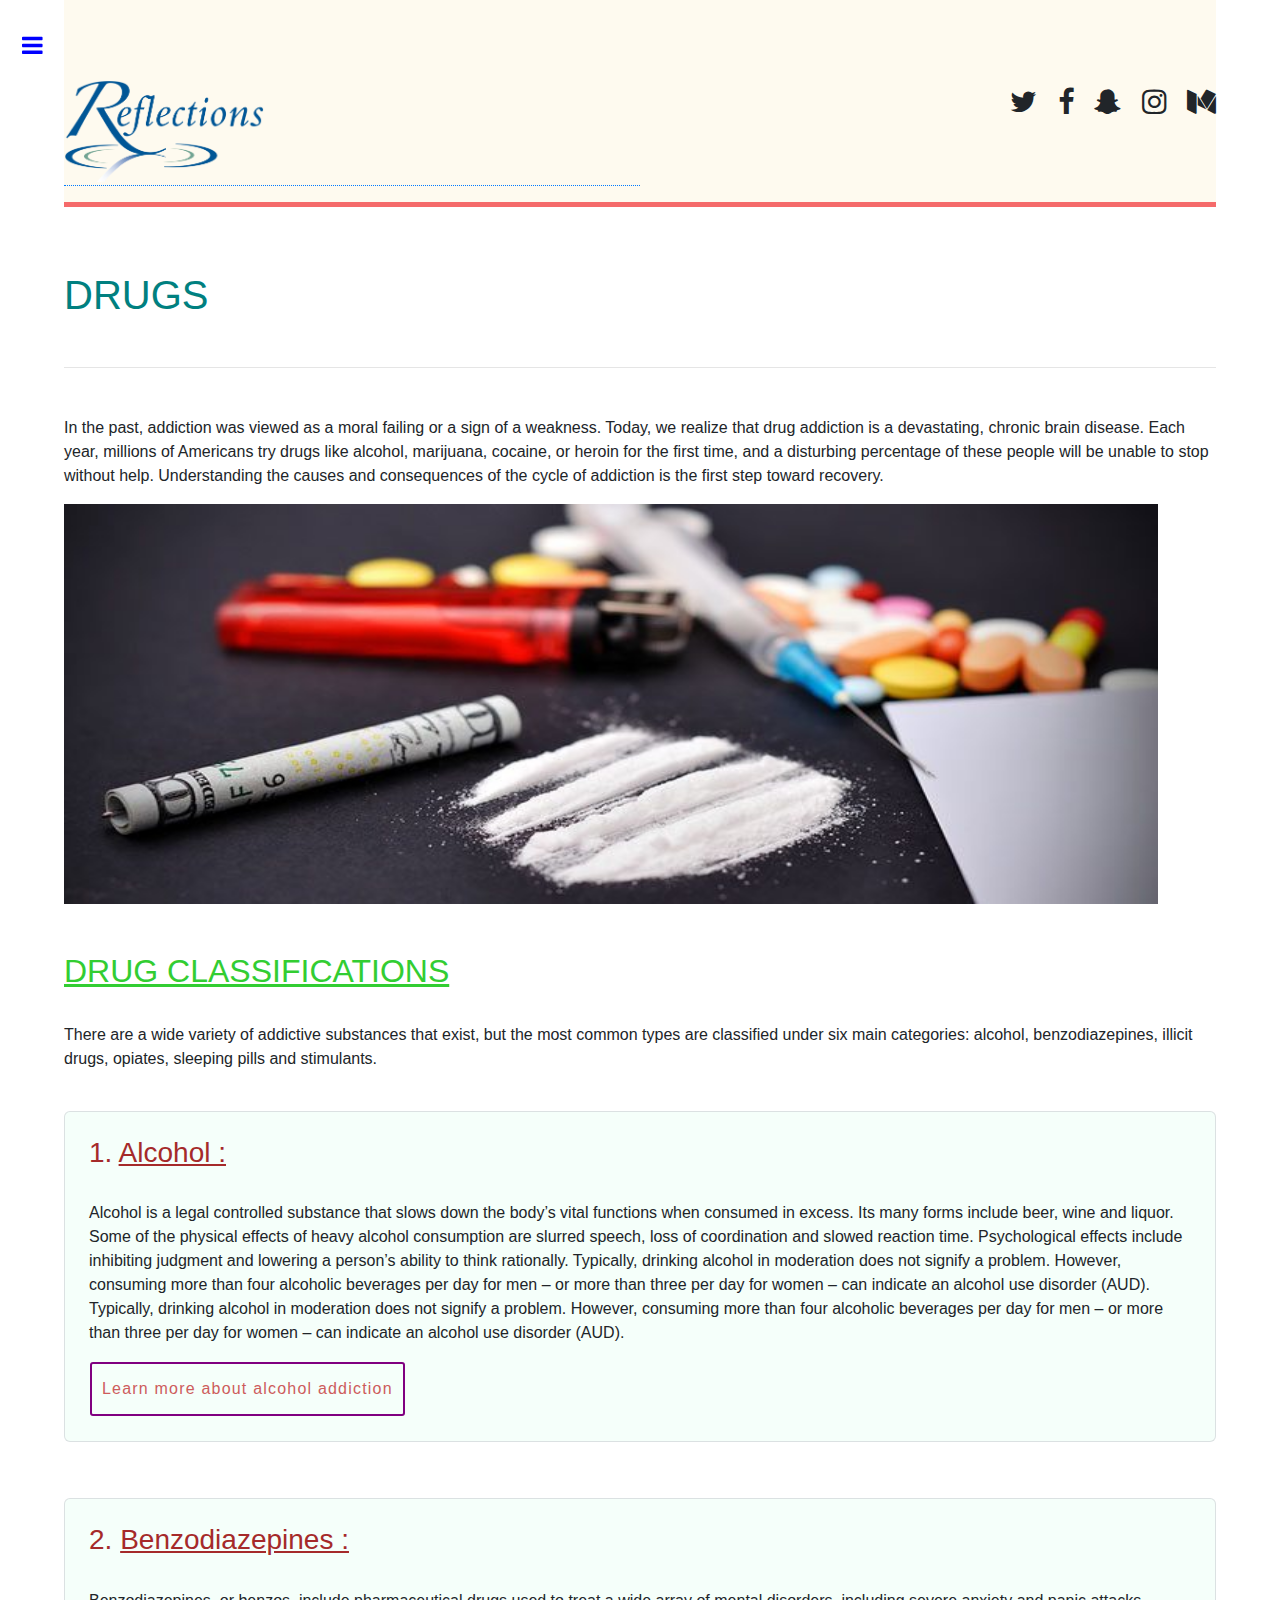
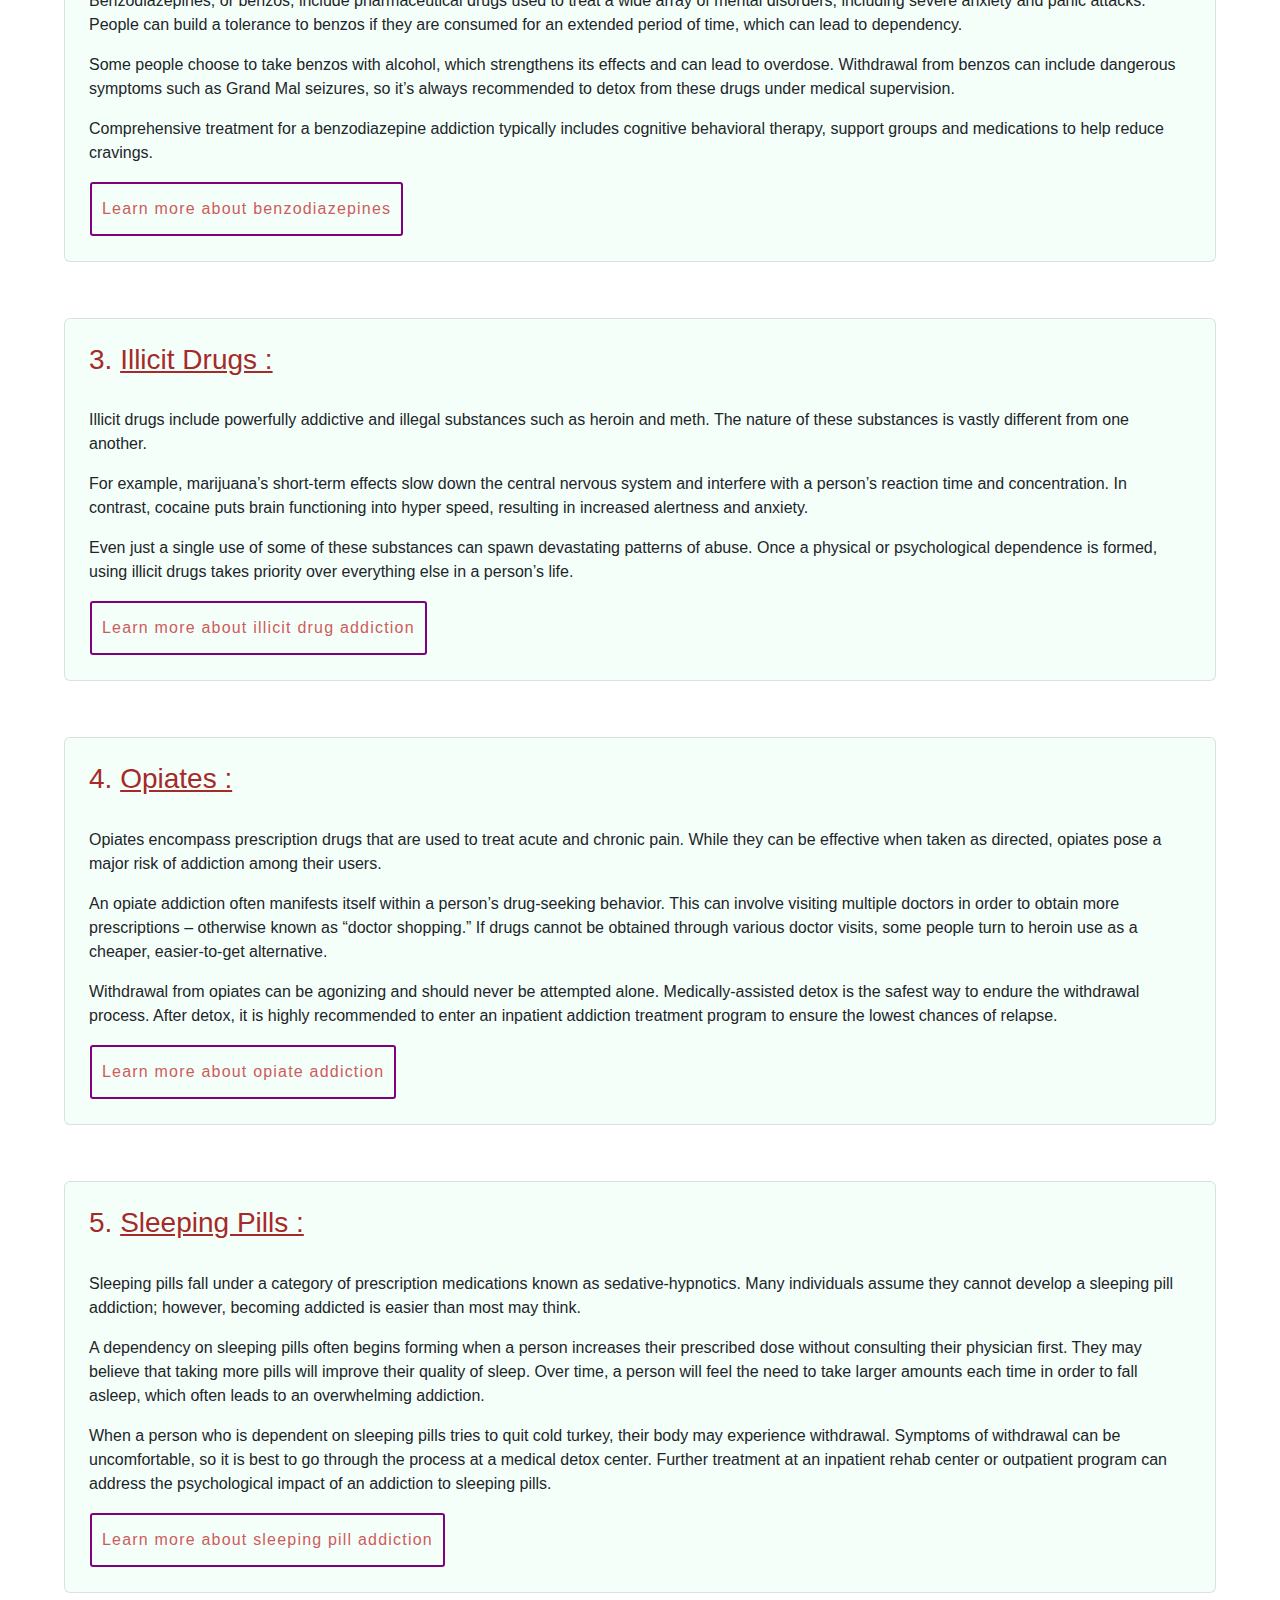
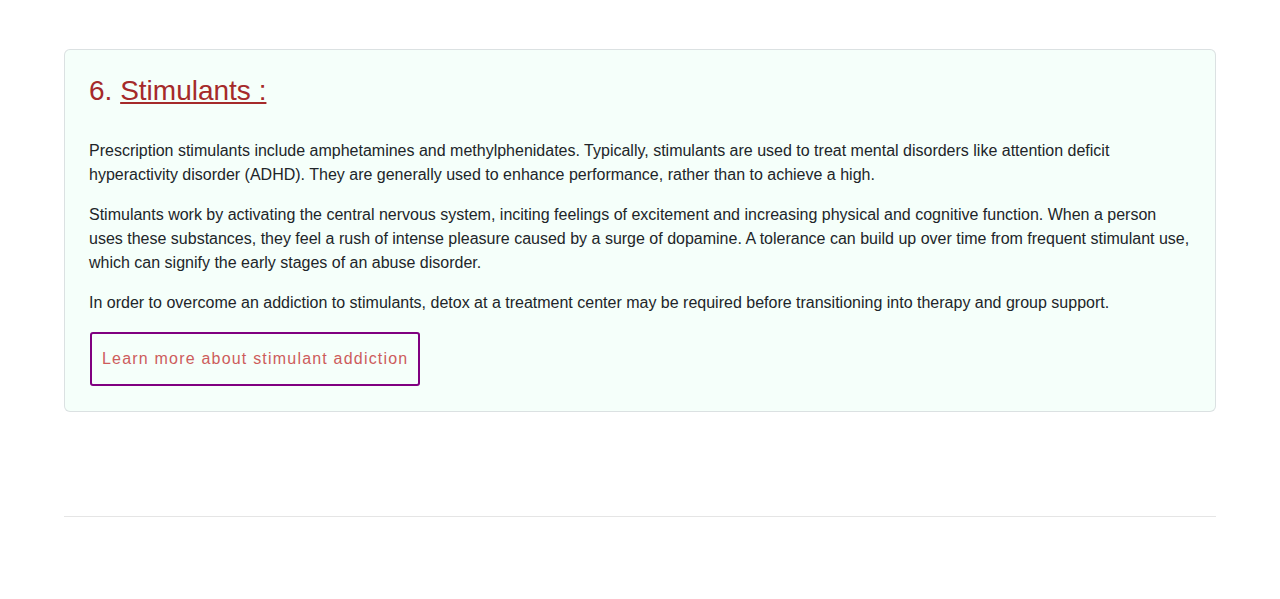
<file: Drug-classification.html>
<!DOCTYPE HTML>

<html>
	<head>
		<title>Drug Classification</title>
		<meta charset="utf-8" />
		<meta name="viewport" content="width=device-width, initial-scale=1, user-scalable=no" />
		<link rel="stylesheet" href="assets/css/main.css" />
   <link rel="stylesheet" href="https://maxcdn.bootstrapcdn.com/bootstrap/4.1.0/css/bootstrap.min.css">
  <script src="https://ajax.googleapis.com/ajax/libs/jquery/3.3.1/jquery.min.js"></script>
  <script src="https://maxcdn.bootstrapcdn.com/bootstrap/4.1.0/js/bootstrap.min.js"></script> 
  <style type="">
  	h1{color: teal;}
    h2{color: limegreen;}
    h4{color: purple;}
    h3{color: brown;}
  </style>
  
	</head>
	<body class="is-preload">

		<!-- Wrapper -->
			<div id="wrapper">

				<!-- Main -->
					<div id="main">
						<div class="inner">

							<!-- Header -->
								<header id="header" style="background-image: url(imgs/1.png)">
									<a href="index.html" class="logo"><img src="imgs/logo2.png" alt="logo" style="max-width: 200px"></a>
									<ul class="icons">
										<li><a href="#" class="icon fa-twitter"><span class="label">Twitter</span></a></li>
										<li><a href="#" class="icon fa-facebook"><span class="label">Facebook</span></a></li>
										<li><a href="#" class="icon fa-snapchat-ghost"><span class="label">Snapchat</span></a></li>
										<li><a href="#" class="icon fa-instagram"><span class="label">Instagram</span></a></li>
										<li><a href="#" class="icon fa-medium"><span class="label">Medium</span></a></li>
									</ul>
								</header>

							<!-- Content -->
		
								<section>
									<h1>DRUGS</h1>
									<hr class="major" />
									
									<div>
									
									<p>In the past, addiction was viewed as a moral failing or a sign of a weakness. Today, we realize that drug addiction is a devastating, chronic brain disease. Each year, millions of Americans try drugs like alcohol, marijuana, cocaine, or heroin for the first time, and a disturbing percentage of these people will be unable to stop without help. Understanding the causes and consequences of the cycle of addiction is the first step toward recovery.</p>
									 <img src="imgs/drugs.jpg" alt="logo" style="height: 400px; width: 95%;text-align: center;">
									
								</div>
								<br>
	<br>
								
									
<div>
	
  <h2><u>DRUG CLASSIFICATIONS</u></h2><br>
  <p>There are a wide variety of addictive substances that exist, but the most common types are classified under six main categories: alcohol, benzodiazepines, illicit drugs, opiates, sleeping pills and stimulants.</p> <br>
  <div class="box"  style="background: mintcream">
  <h3>1. <u>Alcohol :</u></h3><br>
  <p>Alcohol is a legal controlled substance that slows down the body’s vital functions when consumed in excess. Its many forms include beer, wine and liquor. Some of the physical effects of heavy alcohol consumption are slurred speech, loss of coordination and slowed reaction time. Psychological effects include inhibiting judgment and lowering a person’s ability to think rationally. Typically, drinking alcohol in moderation does not signify a problem. However, consuming more than four alcoholic beverages per day for men – or more than three per day for women – can indicate an alcohol use disorder (AUD).

Typically, drinking alcohol in moderation does not signify a problem. However, consuming more than four alcoholic beverages per day for men – or more than three per day for women – can indicate an alcohol use disorder (AUD).</p>


  <!-- Trigger the modal with a button -->
  <button type="button" class="btn btn-link" data-toggle="modal" data-target="#myModal1">Learn more about alcohol addiction</button>

  <!-- Modal -->
  <div class="modal fade" id="myModal1" tabindex="-1" role="dialog" aria-labelledby="myModalLabel" aria-hidden="true">
    <div class="modal-dialog modal-lg">
    
      <!-- Modal content-->
      <div class="modal-content">
        <div class="modal-header">
          
          <h1 class="modal-title"><h1>Topics on Alcohol Addiction</h1>
          <button type="button" class="close" data-dismiss="modal">&times;</button>
        </div>
        <div class="modal-body">
          <section>
									<header class="main">
										<!-- <h1>10 MOST COMMON ADDTICTIONS</h1> -->
									</header>

									<span class="image main"><img src="imgs/im.jpg" alt="" height="350px" /></span>

								
									<hr class="major" />

									<h2><u>Symptoms and Warning Signs</u></h2>
									<p style="width: 85%";>Alcoholism often begins in a person’s early 20s and is characterized by frequent heavy drinking. This behavior leads to an increased tolerance to alcohol and eventually presents social and health problems.<br>Some of the signs of alcohol abuse include:
										<ul>
											<li>Slurred speech</li>
											<li>Bloodshot eyes</li>
											<li>Rambling or repetitive statements</li>
											<li>Distorted vision and hearing</li>
											<li>Agitation or anxiety</li>
											<li>Nausea</li>
										</ul>
									<!-- <img style="width: 25%;margin-top: -10%;margin-left: 105%;" src="imgs/alcohol.jpg"> --></p>

									<hr class="major" />

									<h2><u>Withdrawal and Detox</u></h2>
									<p style="width: 85%";>When an individual develops a tolerance to alcohol over time, they can experience withdrawal symptoms when stopping use. The symptoms of withdrawal are impacted by the amount, frequency and duration of alcohol abuse.</p>
									

									<hr class="major" />

									<h2><u>Treatment and Rehab</u></h2>
									<p style="width: 85%";>There are many treatment options available to help a person overcome the toxic cycle of alcohol abuse. It’s important to recover from alcoholism under the supervision of medical professionals.</p>


                                    <hr class="major" />

									<h2><u>Drunk Driving</u></h2>
									<p style="width: 85%";>Choosing to drive while intoxicated is often a telltale sign of alcohol abuse. Sadly, getting behind the wheel after drinking can prove to be a deadly mistake. Over 30 percent of all car crashes in 2014 were caused by drunk driving.</p>

                                    

									<hr class="major" />

									<h2><u>Is There A Cure for Alcoholism?</u></h2>
									<p style="width: 85%";>While there is no cure for alcoholism, people can overcome an alcohol addiction by attending a treatment program. Treatment for alcohol abuse can help a person maintain their sobriety and manage alcohol cravings.</p>
									
									
								</section>

        </div>
        <div class="modal-footer">
          <button type="button" class="btn btn-default" data-dismiss="modal">Close</button>
        </div>
      </div>
      
    </div>
  </div>

  
</div> <br>
<div class="box"  style="background: mintcream">
<h3>2. <u>Benzodiazepines :</u></h3><br>
  <p>Benzodiazepines, or benzos, include pharmaceutical drugs used to treat a wide array of mental disorders, including severe anxiety and panic attacks. People can build a tolerance to benzos if they are consumed for an extended period of time, which can lead to dependency.</p>
  <p>Some people choose to take benzos with alcohol, which strengthens its effects and can lead to overdose. Withdrawal from benzos can include dangerous symptoms such as Grand Mal seizures, so it’s always recommended to detox from these drugs under medical supervision.</p>
  <p>Comprehensive treatment for a benzodiazepine addiction typically includes cognitive behavioral therapy, support groups and medications to help reduce cravings.</p>


  <!-- Trigger the modal with a button -->
  <button type="button" class="btn btn-link" data-toggle="modal" data-target="#myModal2">Learn more about benzodiazepines</button><br>

  <!-- Modal -->
  <div class="modal fade" id="myModal2" tabindex="-1" role="dialog" aria-labelledby="myModalLabel" aria-hidden="true">
    <div class="modal-dialog modal-lg">
    
      <!-- Modal content-->
      <div class="modal-content">
        <div class="modal-header">
          
          <h1 class="modal-title"><h1>Types of Benzodiazepines</h1>
          <button type="button" class="close" data-dismiss="modal">&times;</button>
        </div>
        <div class="modal-body">
          <section>
									<header class="main">
										<!-- <h1>10 MOST COMMON ADDTICTIONS</h1> -->
									</header>

									<span class="image main"><img src="imgs/im1.jpg" alt="" height="350px" /></span>

								
									<hr class="major" />

									<h2><u>Ativan</u></h2>
									<p style="width: 85%";>Ativan, the brand name for the drug lorazepam, is an intermediate-acting benzodiazepine used to treat anxiety disorders, depression and panic attacks. Ativan is extremely potent when compared to other benzos. Because of this, people who consume Ativan have a high risk of developing an abuse disorder.
									<!-- <img style="width: 25%;margin-top: -10%;margin-left: 105%;" src="imgs/alcohol.jpg"> --></p>

									<hr class="major" />

									<h2><u>Halcion</u></h2>
									<p style="width: 85%";>Halcion is prescribed to treat anxiety and insomnia. As a short-acting medication, Halcion is processed through the body faster than other benzos. As a result, people may be inclined to increase their dose in order to keep experiencing a high, which can lead to an addiction.</p>
									

									<hr class="major" />

									<h2><u>Klonopin</u></h2>
									<p style="width: 85%";>Klonopin has a high potential for abuse and addiction – even when prescribed to treat a medical condition. Klonopin is a long-acting benzo, meaning that it takes longer to feel its full effects. Once Klonopin leaves the body, a person can experience severe and potentially life-threatening symptoms of withdrawal.</p>


                                    <hr class="major" />

									<h2><u>Valium</u></h2>
									<p style="width: 85%";>Valium is the brand name for diazepam, which is used to treat muscle spasms and seizures. When prescribed, it’s meant to be taken on a daily basis. However, people who start taking more Valium than recommended are at risk of addiction.</p>

                                    

									<hr class="major" />

									<h2><u>Xanax</u></h2>
									<p style="width: 85%";>With over 44 million scripts written every year, Xanax is the most prescribed medication in the country. It is highly addictive when taken in high doses or over an extended period of time. A person struggling with Xanax addiction will typically exhibit symptoms of fatigue and loss of motivation.</p>
									
									
								</section>

        </div>
        <div class="modal-footer">
          <button type="button" class="btn btn-default" data-dismiss="modal">Close</button>
        </div>
      </div>
      </div>
    </div>
  </div> <br>
  <div class="box"  style="background: mintcream">
  <h3>3. <u>Illicit Drugs :</u></h3><br>
  <p>Illicit drugs include powerfully addictive and illegal substances such as heroin and meth. The nature of these substances is vastly different from one another.</p>
  <p>For example, marijuana’s short-term effects slow down the central nervous system and interfere with a person’s reaction time and concentration. In contrast, cocaine puts brain functioning into hyper speed, resulting in increased alertness and anxiety.</p>
  <p>Even just a single use of some of these substances can spawn devastating patterns of abuse. Once a physical or psychological dependence is formed, using illicit drugs takes priority over everything else in a person’s life.</p>


  <!-- Trigger the modal with a button -->
  <button type="button" class="btn btn-link" data-toggle="modal" data-target="#myModal3">Learn more about illicit drug addiction</button><br>

  <!-- Modal -->
  <div class="modal fade" id="myModal3" tabindex="-1" role="dialog" aria-labelledby="myModalLabel" aria-hidden="true">
    <div class="modal-dialog modal-lg">
    
      <!-- Modal content-->
      <div class="modal-content">
        <div class="modal-header">
          
          <h1 class="modal-title"><h1>Types of Illicit Drugs</h1>
          <button type="button" class="close" data-dismiss="modal">&times;</button>
        </div>
        <div class="modal-body">
          <section>
									<header class="main">
										<!-- <h1>10 MOST COMMON ADDTICTIONS</h1> -->
									</header>

									<span class="image main"><img src="imgs/im2.jpg" alt="" height="350px" /></span>

								
									<hr class="major" />

									<h2><u>Cocaine</u></h2>
									<p style="width: 85%";>A stimulant with effects similar to excessive amounts of caffeine, cocaine is most often snorted in powder form. This illicit drug is highly addictive and continued abuse can cause severe weight loss and damage to the nasal passages.
									<!-- <img style="width: 25%;margin-top: -10%;margin-left: 105%;" src="imgs/alcohol.jpg"> --></p>

									<hr class="major" />

									<h2><u>Hallucinogens</u></h2>
									<p style="width: 85%";>Hallucinogens are mind-altering, psychoactive substances with a high potential for abuse. These substances are often taken by people looking to distort their perception of reality. Hallucinogens are also sometimes used to self-medicate a mental disorder, such as depression. However, taking hallucinogens for self-medication purposes can make an underlying condition even worse.</p>
									

									<hr class="major" />

									<h2><u>Heroin</u></h2>
									<p style="width: 85%";>One of the most addictive substances on earth, heroin is a synthetic derivative of morphine. Heroin comes as either a powder or a sticky gel, known as black tar heroin. Long-term abuse of heroin can cause abscesses and scabs on the skin, in addition to psychological and internal damage.</p>


                                    <hr class="major" />

									<h2><u>Inhalants</u></h2>
									<p style="width: 85%";>Inhalants are categorized by their method of administration and include many household objects that can be abused for a brief high. Commonly abused inhalants are nail polish remover, paint thinner, gasoline and lighter fluid. Long-term use of inhalants can cause severe damage including muscle deterioration and psychological disturbances.</p>

                                    

									<hr class="major" />

									<h2><u>Marijuana</u></h2>
									<p style="width: 85%";>As one of the most commonly abused illicit substances, marijuana comes from the cannabis plant and is usually dried out, rolled up and smoked. More commonly known as “weed” or “pot”, marijuana is gaining legal recognition in some states. However, continued abuse of marijuana can cause diminished brain function and lung damage.</p>
									
									
								</section>

        </div>
        <div class="modal-footer">
          <button type="button" class="btn btn-default" data-dismiss="modal">Close</button>
        </div>
      </div>
      </div>
    </div>
  </div><br>
  <div class="box"  style="background: mintcream">
   <h3>4. <u>Opiates :</u></h3><br>
  <p>Opiates encompass prescription drugs that are used to treat acute and chronic pain. While they can be effective when taken as directed, opiates pose a major risk of addiction among their users.</p>
  <p>An opiate addiction often manifests itself within a person’s drug-seeking behavior. This can involve visiting multiple doctors in order to obtain more prescriptions – otherwise known as “doctor shopping.” If drugs cannot be obtained through various doctor visits, some people turn to heroin use as a cheaper, easier-to-get alternative.</p>
  <p>Withdrawal from opiates can be agonizing and should never be attempted alone. Medically-assisted detox is the safest way to endure the withdrawal process. After detox, it is highly recommended to enter an inpatient addiction treatment program to ensure the lowest chances of relapse.</p>


  <!-- Trigger the modal with a button -->
  <button type="button" class="btn btn-link" data-toggle="modal" data-target="#myModal4">Learn more about opiate addiction</button><br>

  <!-- Modal -->
  <div class="modal fade" id="myModal4" tabindex="-1" role="dialog" aria-labelledby="myModalLabel" aria-hidden="true">
    <div class="modal-dialog modal-lg">
    
      <!-- Modal content-->
      <div class="modal-content">
        <div class="modal-header">
          
          <h1 class="modal-title"><h1>Types of Opiates</h1>
          <button type="button" class="close" data-dismiss="modal">&times;</button>
        </div>
        <div class="modal-body">
          <section>
									<header class="main">
										<!-- <h1>10 MOST COMMON ADDTICTIONS</h1> -->
									</header>

									<span class="image main"><img src="imgs/im3.jpg" alt="" height="350px" /></span>

								
									<hr class="major" />

									<h2><u>Codeine</u></h2>
									<p style="width: 85%";>Codeine is most often found in over-the-counter and prescription-grade cough medicines. Because of its easy accessibility, many people don’t perceive codeine to be as dangerous as other opiates. In some cases, codeine can act as a gateway drug to harder substances down the road, such as morphine or oxycodone.
									<!-- <img style="width: 25%;margin-top: -10%;margin-left: 105%;" src="imgs/alcohol.jpg"> --></p>

									<hr class="major" />

									<h2><u>Demerol</u></h2>
									<p style="width: 85%";>Demerol is a highly potent opiate with growing rates of addiction. While a prescription of Demerol is legal, it is rarely prescribed outside of intensive hospital care. It has similar effects of other opiates like morphine, putting users in a “dreamlike” state when abused.</p>
									

									<hr class="major" />

									<h2><u>Fentanyl</u></h2>
									<p style="width: 85%";>Fentanyl is known to be up to 100 times stronger than morphine and is used primarily to treat pain after surgery. Recreational use of fentanyl is especially dangerous when combined with other opiates or heroin. Fentanyl causes the respiratory system to slow down, leading to overdose and potentially even death.</p>


                                    <hr class="major" />

									<h2><u>Morphine</u></h2>
									<p style="width: 85%";>Morphine is primarily prescribed to hospital patients recovering from surgery or diagnosed with cancer. However, a black market for morphine exists due to its intensely pleasurable effects. A person suffering from an addiction to morphine may compulsively seek out and abuse the substance – despite legal ramifications.</p>

                                    

									<hr class="major" />

									<h2><u>Oxycodone</u></h2>
									<p style="width: 85%";>Oxycodone is a powerful painkiller and one of the most abused prescription medications in the United States. Many people unknowingly kickstart an addiction by taking their regularly prescribed dose. Once a tolerance is established, using or obtaining oxycodone may be prioritized over personal obligations and social activities.</p>
									
									
								</section>

        </div>
        <div class="modal-footer">
          <button type="button" class="btn btn-default" data-dismiss="modal">Close</button>
        </div>
      </div>
    </div>  
    </div>
  </div><br>
  <div class="box"  style="background: mintcream">
  <h3>5. <u>Sleeping Pills :</u></h3><br>
  <p>Sleeping pills fall under a category of prescription medications known as sedative-hypnotics. Many individuals assume they cannot develop a sleeping pill addiction; however, becoming addicted is easier than most may think.</p>
  <p>A dependency on sleeping pills often begins forming when a person increases their prescribed dose without consulting their physician first. They may believe that taking more pills will improve their quality of sleep. Over time, a person will feel the need to take larger amounts each time in order to fall asleep, which often leads to an overwhelming addiction.</p>
  <p>When a person who is dependent on sleeping pills tries to quit cold turkey, their body may experience withdrawal. Symptoms of withdrawal can be uncomfortable, so it is best to go through the process at a medical detox center. Further treatment at an inpatient rehab center or outpatient program can address the psychological impact of an addiction to sleeping pills.</p>


  <!-- Trigger the modal with a button -->
  <button type="button" class="btn btn-link" data-toggle="modal" data-target="#myModal5">Learn more about sleeping pill addiction</button><br>

  <!-- Modal -->
  <div class="modal fade" id="myModal5" tabindex="-1" role="dialog" aria-labelledby="myModalLabel" aria-hidden="true">
    <div class="modal-dialog modal-lg">
    
      <!-- Modal content-->
      <div class="modal-content">
        <div class="modal-header">
          
          <h1 class="modal-title"><h1>Types of Sleeping Pills</h1>
          <button type="button" class="close" data-dismiss="modal">&times;</button>
        </div>
        <div class="modal-body">
          <section>
									<header class="main">
										<!-- <h1>10 MOST COMMON ADDTICTIONS</h1> -->
									</header>

									<span class="image main"><img src="imgs/im4.jpg" alt="" height="350px" /></span>

								
									<hr class="major" />

									<h2><u>Ambien</u></h2>
									<p style="width: 85%";>Ambien is generally prescribed for short-term insomnia. Most cases of Ambien dependence start when a person takes more than their recommended dosage to fall asleep faster. An addiction to Ambien can form in as little as a few weeks.
									<!-- <img style="width: 25%;margin-top: -10%;margin-left: 105%;" src="imgs/alcohol.jpg"> --></p>

									<hr class="major" />

									<h2><u>Amytal</u></h2>
									<p style="width: 85%";>Amytal is the brand name for the barbiturate amobarbital. Because of its level of potency, Amytal is used as a pre-anesthetic for surgeries and to treat chronic sleep disorders. It produces effects that feel similar to alcohol intoxication, which causes users to abuse the medication and subsequently become addicted.</p>
									

									<hr class="major" />

									<h2><u>Lunesta</u></h2>
									<p style="width: 85%";>Many people mistakenly believe that Lunesta is a non-habit forming medication. However, Lunesta is a highly potent sleeping pill that can cause a spiraling addiction. Some people who develop a Lunesta dependency will mix the medication with other substances in order to increase its sedative effects.</p>


                                    <hr class="major" />

									<h2><u>Sonata</u></h2>
									<p style="width: 85%";>Sonata is a fast-acting sleeping pill that remains in the body for about an hour. This makes Sonata a prime target for accidental abuse, as people might take too much in order to help them sleep. While Sonata isn’t as potent as other sleeping pills, its long-term use can lead to an addiction.</p>
									
									
								</section>

        </div>
        <div class="modal-footer">
          <button type="button" class="btn btn-default" data-dismiss="modal">Close</button>
        </div>
      </div>
      </div>
    </div>
  </div><br>
  <div class="box"  style="background: mintcream">
  <h3>6. <u>Stimulants :</u></h3><br>
  <p>Prescription stimulants include amphetamines and methylphenidates. Typically, stimulants are used to treat mental disorders like attention deficit hyperactivity disorder (ADHD). They are generally used to enhance performance, rather than to achieve a high.</p>
  <p>Stimulants work by activating the central nervous system, inciting feelings of excitement and increasing physical and cognitive function. When a person uses these substances, they feel a rush of intense pleasure caused by a surge of dopamine. A tolerance can build up over time from frequent stimulant use, which can signify the early stages of an abuse disorder.</p>
  <p>In order to overcome an addiction to stimulants, detox at a treatment center may be required before transitioning into therapy and group support.</p>


  <!-- Trigger the modal with a button -->
  <button type="button" class="btn btn-link" data-toggle="modal" data-target="#myModal6">Learn more about stimulant addiction</button><br>

  <!-- Modal -->
  <div class="modal fade" id="myModal6" tabindex="-1" role="dialog" aria-labelledby="myModalLabel" aria-hidden="true">
    <div class="modal-dialog modal-lg">
    
      <!-- Modal content-->
      <div class="modal-content">
        <div class="modal-header">
          
          <h1 class="modal-title"><h1>Types of Stimulants</h1>
          <button type="button" class="close" data-dismiss="modal">&times;</button>
        </div>
        <div class="modal-body">
          <section>
									<header class="main">
										<!-- <h1>10 MOST COMMON ADDTICTIONS</h1> -->
									</header>

									<span class="image main"><img src="imgs/im5.jpg" alt="" height="350px" /></span>

								
									<hr class="major" />

									<h2><u>Adderall</u></h2>
									<p style="width: 85%";>Adderall is the most commonly prescribed stimulant for treating symptoms of ADHD. People who habitually use Adderall to increase their productivity and improve their mental focus have the highest risk of becoming addicted.
									<!-- <img style="width: 25%;margin-top: -10%;margin-left: 105%;" src="imgs/alcohol.jpg"> --></p>

									<hr class="major" />

									<h2><u>Antidepressants</u></h2>
									<p style="width: 85%";>Unlike other addictive prescription medications, antidepressants don’t produce a “high” or cause intense cravings. In fact, people who have clinical depression typically won’t feel its full effects for over a month. The true danger lies in other substances a person chooses to abuse while taking antidepressants, such as alcohol or benzodiazepines.</p>
									

									<hr class="major" />

									<h2><u>Concerta</u></h2>
									<p style="width: 85%";>Concerta is a prescription stimulant similar to cocaine. People who develop a dependence on Concerta will feel strong compulsions to seek out the drug in any way they can. Individuals who cannot obtain more of the drug may experience withdrawal symptoms, which are sometimes referred to as the “Concerta crash.”</p>


                                    <hr class="major" />

									<h2><u>Dexedrine</u></h2>
									<p style="width: 85%";>Dexedrine is an amphetamine with a high potential for abuse and addiction. After repeated use of Dexedrine, the brain cannot function normally without the drug. Side effects of Dexedrine include insomnia, blurred vision and dizziness.</p>

                                    

									<hr class="major" />

									<h2><u>Diet Pills</u></h2>
									<p style="width: 85%";>Diet pills include a number of over-the-counter and prescription supplements designed to help users lose weight. Aside from their appetite-suppressant effects, diet pills can cause elevated energy levels and feelings of euphoria, which increase the likelihood of abuse and dependency</p>
									
									
								</section>

        </div>
        <div class="modal-footer">
          <button type="button" class="btn btn-default" data-dismiss="modal">Close</button>
        </div>
      </div>
      
    </div>

</div>
  </div><br>
  <hr class="major" />
								



									

								</section>

						</div>
					</div>

				<!-- Sidebar -->
					<div id="sidebar">
						<div class="inner">

							<!-- Search -->
								<section id="search" class="alt">
									<form method="post" action="#">
										<input type="text" name="query" id="query" placeholder="Search" />
									</form>
								</section>

							<!-- Menu -->
								<nav id="menu">
									<header class="major">
										<h2>Menu</h2>
									</header>
									<ul>
										<li><a href="index.html">Home</a></li>
										<li><span class="opener">Addiction Info</span>
                                            <ul>
												<li><a href="addiction.html">What Is Addiction?</a></li>
												<li><a href="10-common-addiction.html">10 Most Common Addictions</a></li>
												
											</ul>
										</li>
										<li><span class="opener">Drug Description</span>
											<ul>
												<li><a href="Drug-classification.html">Drug Classification</a></li>
												<li><a href="symptoms.html">Symptoms & Warnings</a></li>
											</ul>
										</li>
										
										<li><a href="Treatment.html">Treatment & Rehab</a></li>
												
										
										<li><a href="Recovery.html">Recovery & Motivation</a></li>
												
								
										<li><a href="blog.html">Blog</a></li>
												
									</ul>
								</nav>

							<!-- Section -->
								<section>
									<header class="major">
										<h2>News Portal</h2>
									</header>
									<div class="mini-posts">
										<article>
											<a href="#" class="image"><img src="imgs/newss.jpg" alt="" /></a>
											<h3>Bangladesh has 7 million drug addicts, ‘over half of them are addicted to yaba’</h3>
											<p>Bangladesh has at least 7 million drug addicts and 5 million of them are hooked on yaba pills, according to people familiar with the situation.</p>
										<ul class="actions">
										<li><a href="https://bdnews24.com/bangladesh/2018/05/21/bangladesh-has-7-million-drug-addicts-over-half-of-them-are-addicted-to-yaba" class="button">More</a></li>
									</ul>
										</article>
										<article>
											<a href="https://www.ncadd.org/about-addiction/support/what-is-prevention" class="image"><img src="imgs/prevention.jpg" alt="" /></a>
											<h3>Can alcoholism and addiction be prevented?</h3>
											<p>In a society that continually promotes alcohol and drug use at every level, the need to provide education on the dangers of alcohol and drug use and its effect on children has never been greater. NCADD believes education on this critical threat needs to</p>
										</article>
									</div>
									<ul class="actions">
										<li><a href="https://www.ncadd.org/about-addiction/support/what-is-prevention" class="button">More</a></li>
									</ul>
								</section>

							<!-- Section -->
								<section>
									<header class="major">
										<h2>Get in touch</h2>
									</header>
									<p>
										Stay Tuned With Reflection!
									</p>
									<ul class="contact">
										<li class="fa-envelope-o"><a href="#">information@reflection.tld</a></li>
										<li class="fa-phone">(000) 000-0000</li>
										<li class="fa-home">1234 Somewhere Road #8254<br />
										Nashville, TN 00000-0000</li>
									</ul>
								</section>

							<!-- Footer -->
								<footer id="footer">
									<p class="copyright">&copy; Untitled. All rights reserved</p>
								</footer>

						</div>
					</div>

			</div>


		<!-- Scripts -->
			<script src="assets/js/jquery.min.js"></script>
			<script src="assets/js/browser.min.js"></script>
			<script src="assets/js/breakpoints.min.js"></script>
			<script src="assets/js/util.js"></script>
			<script src="assets/js/main.js"></script>

	</body>
</html>
</file>
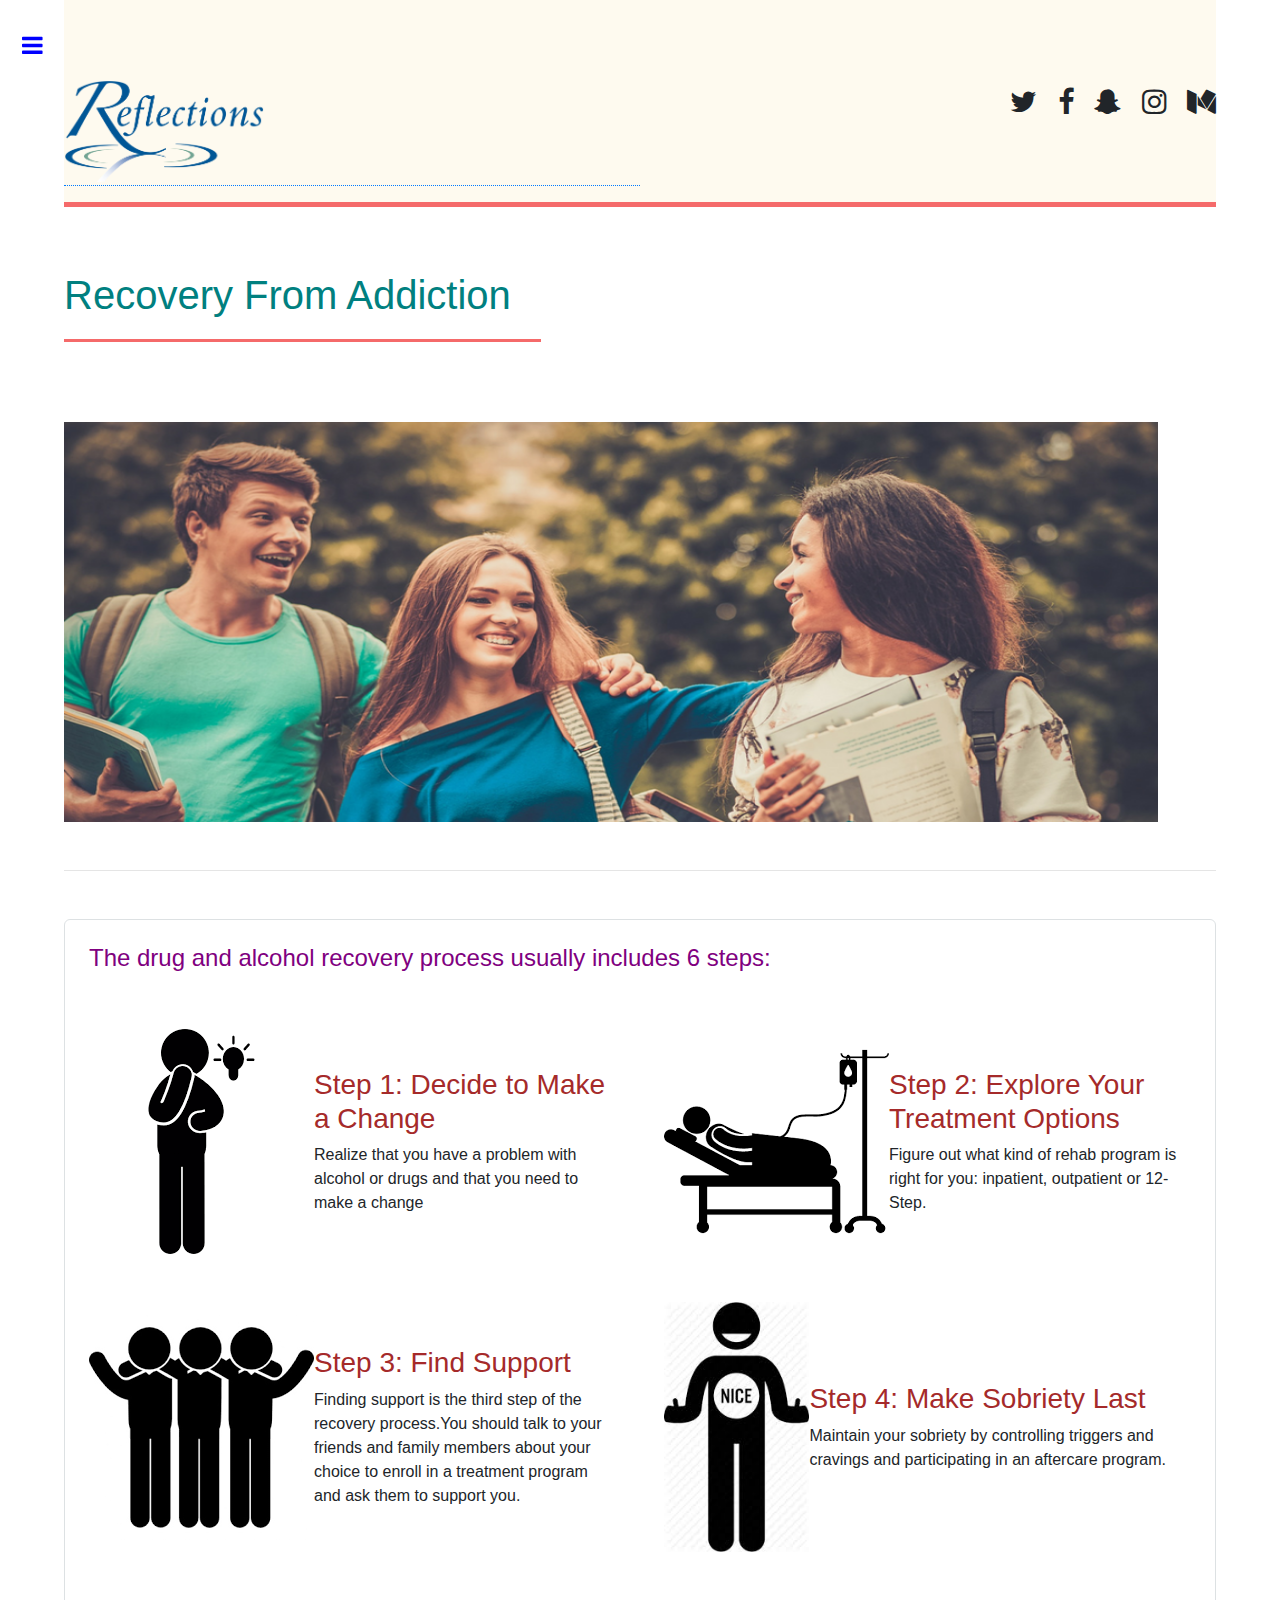
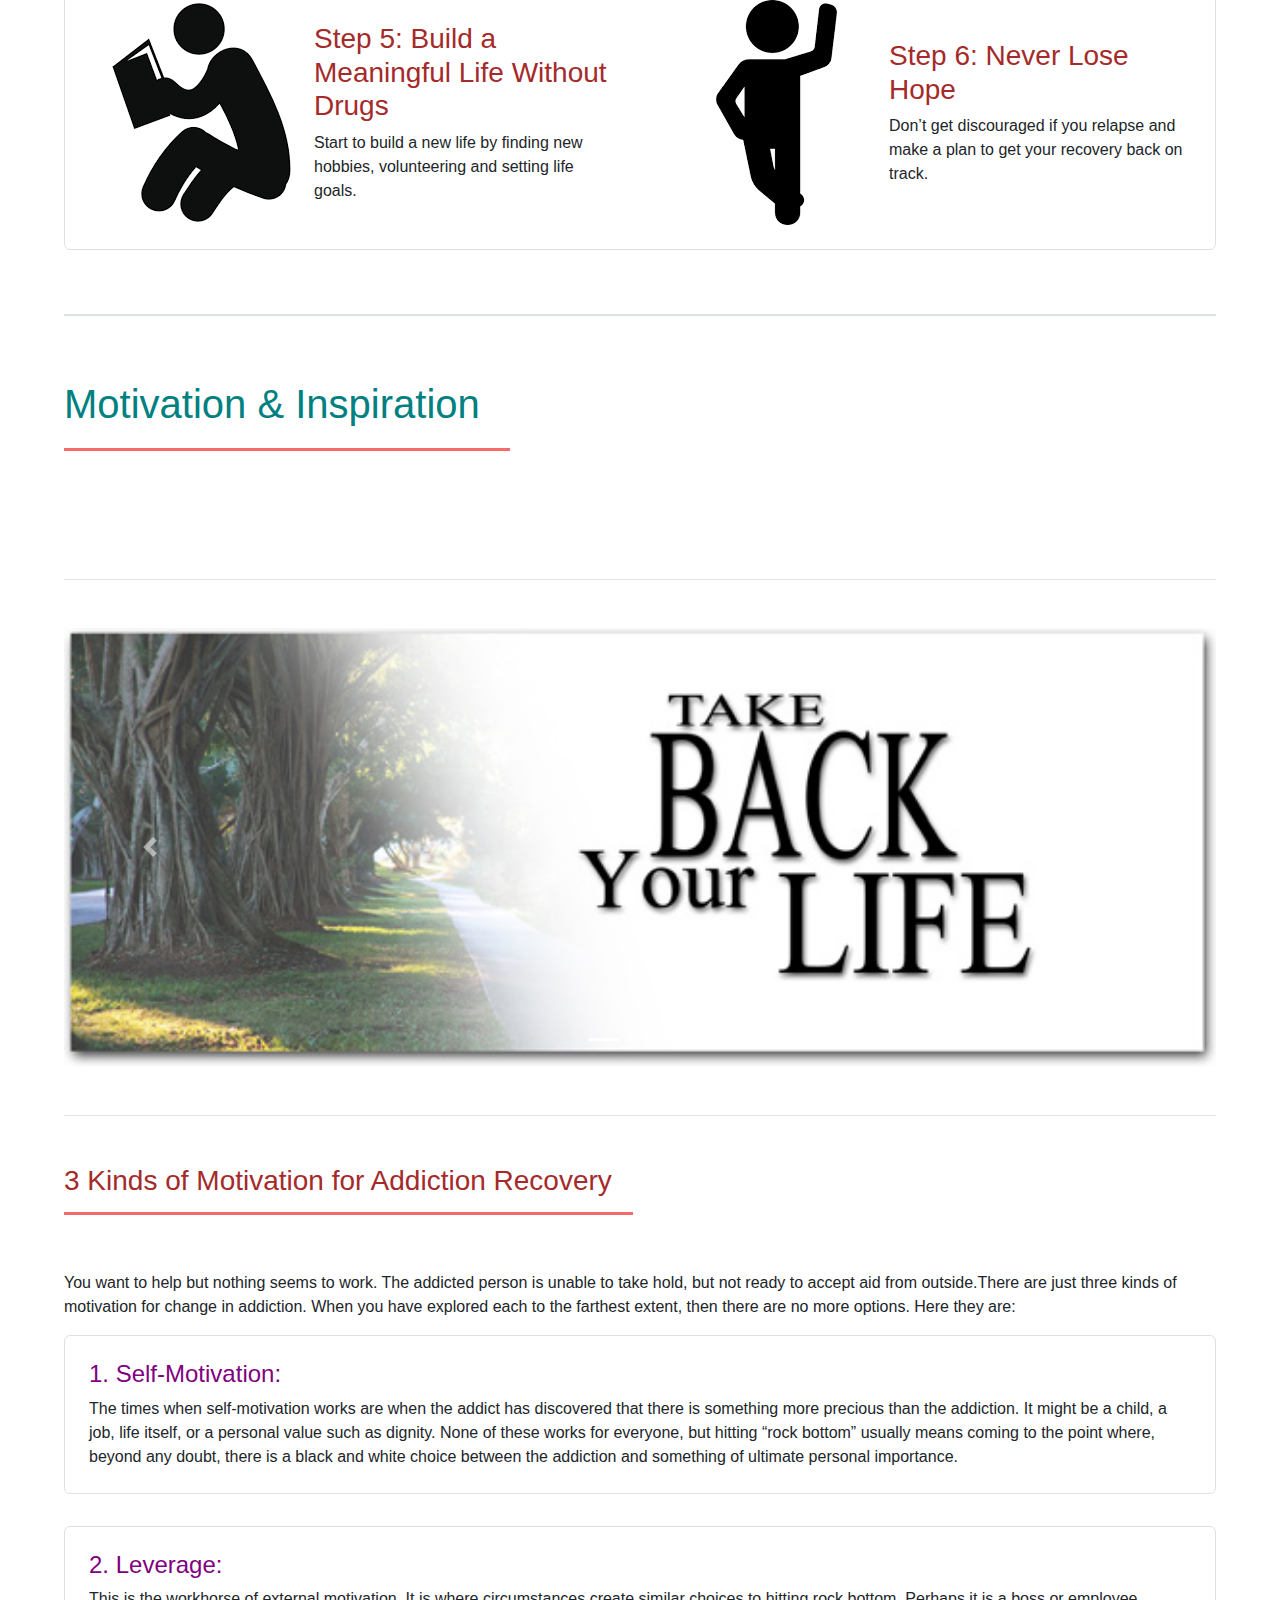
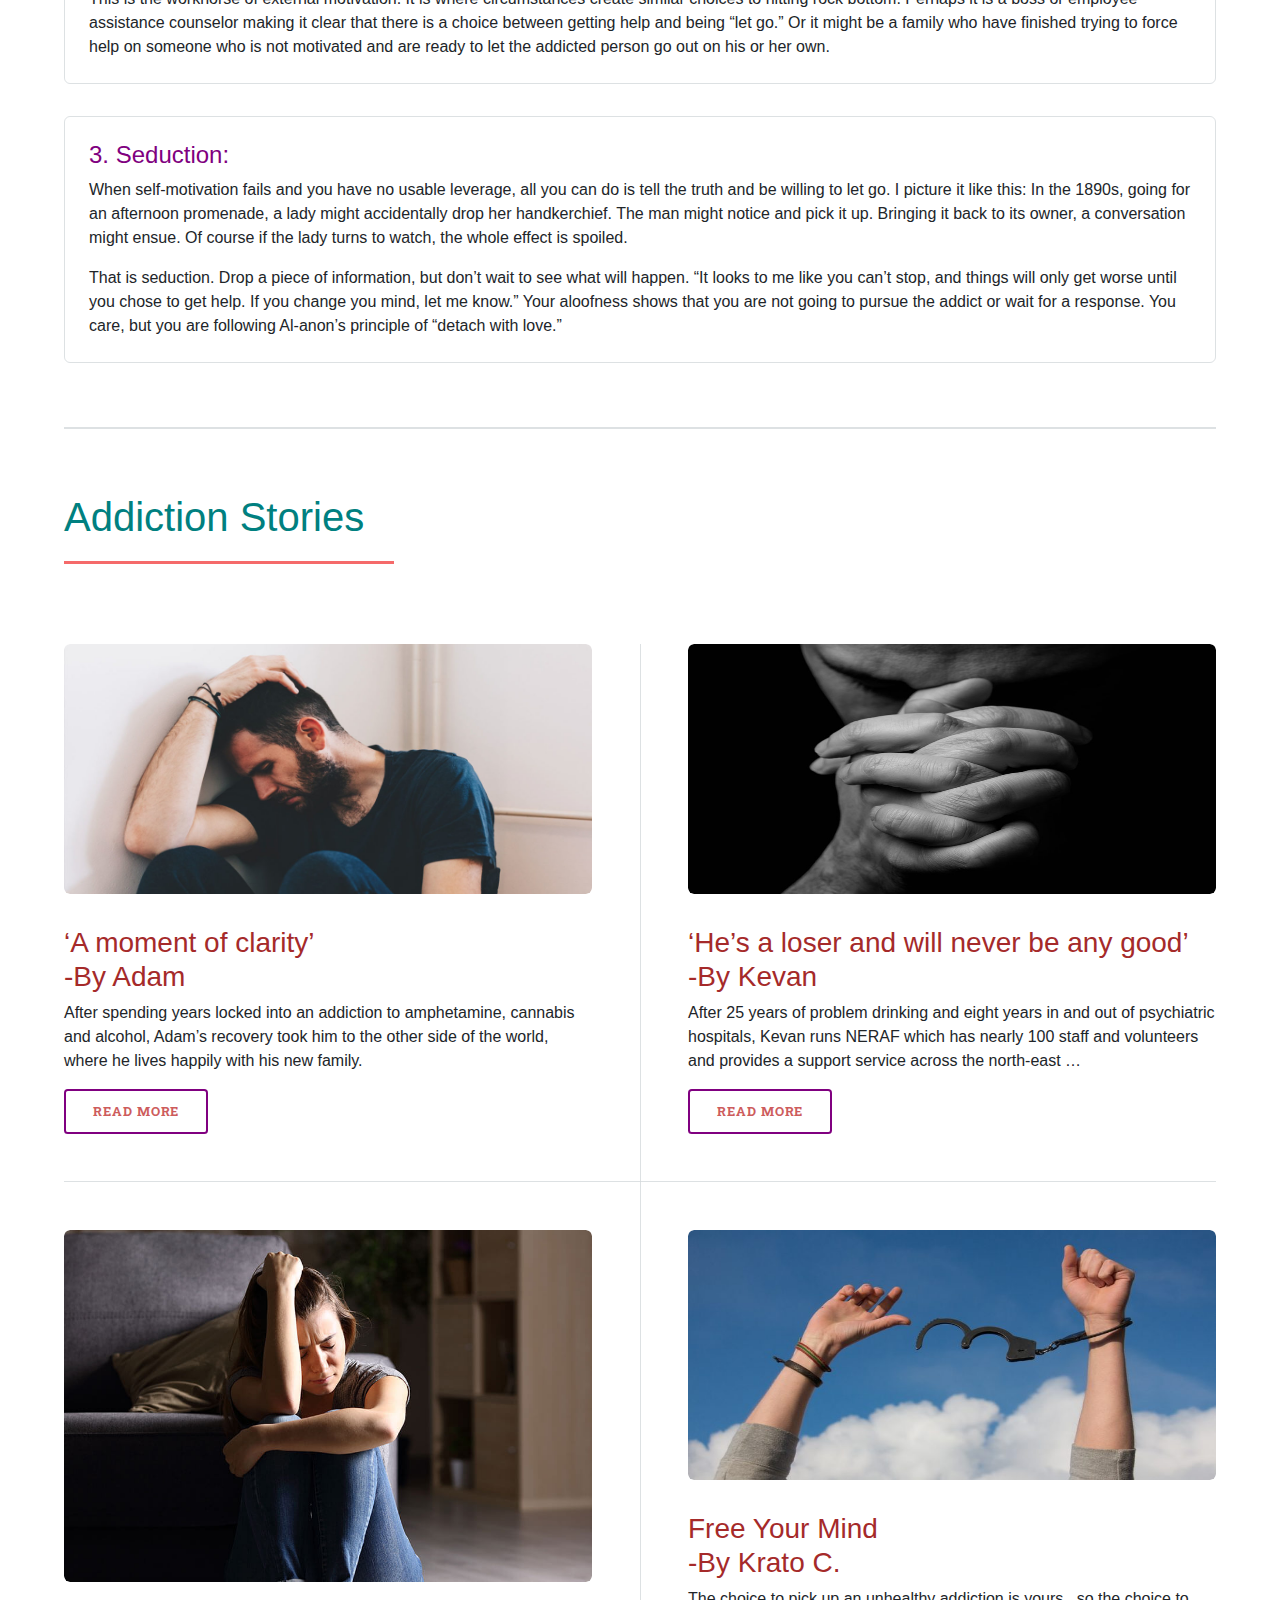
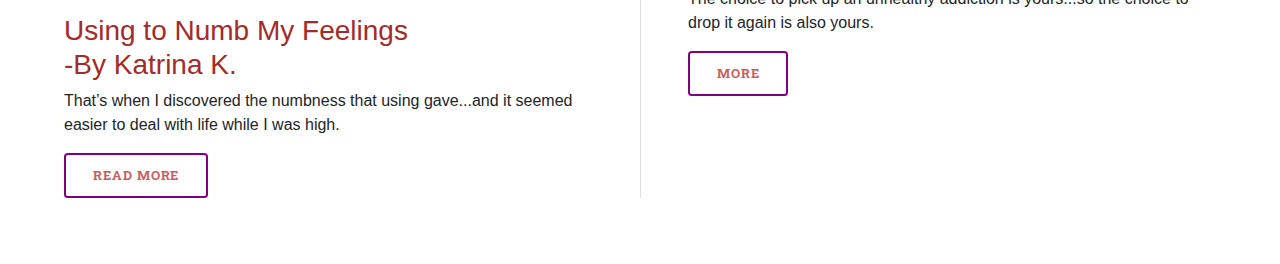
<file: Recovery.html>
<!DOCTYPE HTML>

<html>
	<head>
		<title>Recovery & Motivation</title>
		<meta charset="utf-8" />
		<meta name="viewport" content="width=device-width, initial-scale=1, user-scalable=no" />
		<link rel="stylesheet" href="assets/css/main.css" />
		<link rel="stylesheet" href="https://maxcdn.bootstrapcdn.com/bootstrap/4.0.0/css/bootstrap.min.css">
  <script src="https://ajax.googleapis.com/ajax/libs/jquery/3.3.1/jquery.min.js"></script>
  <script src="https://maxcdn.bootstrapcdn.com/bootstrap/4.0.0/js/bootstrap.min.js"></script> 
  <style type="">
  	h1{color: teal;}
    h2{color: limegreen;}
    h4{color: purple;}
    h3{color: brown;}
  </style>

	</head>
	<body class="is-preload">

		<!-- Wrapper -->
			<div id="wrapper">

				<!-- Main -->
					<div id="main">
						<div class="inner">

							<!-- Header -->
								<header id="header" style="background-image: url(imgs/1.png)">
									<a href="index.html" class="logo"><img src="imgs/logo2.png" alt="logo" style="max-width: 200px"></a>
									<ul class="icons" style="max-height: 50px;">
										<li><a href="#" class="icon fa-twitter"><span class="label">Twitter</span></a></li>
										<li><a href="#" class="icon fa-facebook"><span class="label">Facebook</span></a></li>
										<li><a href="#" class="icon fa-snapchat-ghost"><span class="label">Snapchat</span></a></li>
										<li><a href="#" class="icon fa-instagram"><span class="label">Instagram</span></a></li>
										<li><a href="#" class="icon fa-medium"><span class="label">Medium</span></a></li>
									</ul>
								</header>

								<!-- <section id="home">
									<center>
									<div class="home-content" style="background-image: url(imgs/img2.png); height: 450px;  background-repeat: no-repeat; background-position: center;">
									<h1>A JOURNEY TO RECOVERY </h1>
									<p class="lead" >“If you can quit for a day, you can quit for a lifetime.” </br>– Benjamin Alire Sáenz</p>
									
								</div>
								<img src="imgs/img1.png" style="width:95%; height: 500px;">
								</center>
								</section> -->

							<!-- Banner -->

							

							<!-- Section -->
								<section>
									<header class="major">
										<h1>Recovery From Addiction</h1>
									</header>
									<img src="imgs/img1.png" style="width:95%; height: 400px;">
									<hr class="major" />
									<div class="box">
									<h4>The drug and alcohol recovery process usually includes 6 steps:</h4><br><br>
									<div class="features">
										<article>
											<img src="imgs/im1.png">
											<div class="content">
												<h3>Step 1: Decide to Make a Change</h3>
												<p>Realize that you have a problem with alcohol or drugs and that you need to make a change</p>
											</div>
										</article>
										<article>
											<img src="imgs/im5.png">
											<div class="content">
												<h3>Step 2: Explore Your Treatment Options</h3>
												<p>Figure out what kind of rehab program is right for you: inpatient, outpatient or 12-Step.</p>
											</div>
										</article>
										<article>
											<img src="imgs/im3.png">
											<div class="content">
												<h3>Step 3: Find Support</h3>
												<p>Finding support is the third step of the recovery process.You should talk to your friends and family members about your choice to enroll in a treatment program and ask them to support you.</p>
											</div>
										</article>
										<article>
											<img src="imgs/im6.jpg" height="250px">
											<div class="content">
												<h3>Step 4: Make Sobriety Last</h3>
												<p>Maintain your sobriety by controlling triggers and cravings and participating in an aftercare program.</p>
											</div>
										</article>
										<article>
											<img src="imgs/im4.png">
											<div class="content">
												<h3>Step 5: Build a Meaningful Life Without Drugs</h3>
												<p>Start to build a new life by finding new hobbies, volunteering and setting life goals.</p>
											</div>
										</article>
										<article>
											<img src="imgs/im2.png">
											<div class="content">
												<h3>Step 6: Never Lose Hope</h3>
												<p>Don’t get discouraged if you relapse and make a plan to get your recovery back on track.</p>
											</div>
										</article>
									</div>
									</div>
								</section>
								<section>
									<header class="major">
										<h1>Motivation & Inspiration</h1>
									</header>
									<hr class="major" />

									<div id="carouselExampleIndicators" class="carousel slide" data-ride="carousel">
  <ol class="carousel-indicators">
    <li data-target="#carouselExampleIndicators" data-slide-to="0" class="active"></li>
    <li data-target="#carouselExampleIndicators" data-slide-to="1"></li>
    <li data-target="#carouselExampleIndicators" data-slide-to="2"></li>
  </ol>
  <div class="carousel-inner">
    <div class="carousel-item active">
      <img class="d-block w-100" src="imgs/mn4.jpg" alt="First slide">
    </div>
    <div class="carousel-item">
      <img class="d-block w-100" src="imgs/mn3.jpg" alt="Second slide" height="320px">
    </div>
    <div class="carousel-item">
      <img class="d-block w-100" src="imgs/mn2.jpg" alt="Third slide">
    </div>
  </div>
  <a class="carousel-control-prev" href="#carouselExampleIndicators" role="button" data-slide="prev">
    <span class="carousel-control-prev-icon" aria-hidden="true"></span>
    <span class="sr-only">Previous</span>
  </a>
  <a class="carousel-control-next" href="#carouselExampleIndicators" role="button" data-slide="next">
    <span class="carousel-control-next-icon" aria-hidden="true"></span>
    <span class="sr-only">Next</span>
  </a>
</div>
<hr class="major" />
                                 <header class="major">
										<h3>3 Kinds of Motivation for Addiction Recovery</h3>
									</header>
									<p>You want to help but nothing seems to work. The addicted person is unable to take hold, but not ready to accept aid from outside.There are just three kinds of motivation for change in addiction. When you have explored each to the farthest extent, then there are no more options. Here they are:</p>
									<div class="box">
										<h4>1. Self-Motivation:</h4>
										<p>The times when self-motivation works are when the addict has discovered that there is something more precious than the addiction. It might be a child, a job, life itself, or a personal value such as dignity. None of these works for everyone, but hitting “rock bottom” usually means coming to the point where, beyond any doubt, there is a black and white choice between the addiction and something of ultimate personal importance.</p>
									</div>
									<div class="box">
										<h4>2. Leverage:</h4>
										<p>This is the workhorse of external motivation. It is where circumstances create similar choices to hitting rock bottom. Perhaps it is a boss or employee assistance counselor making it clear that there is a choice between getting help and being “let go.” Or it might be a family who have finished trying to force help on someone who is not motivated and are ready to let the addicted person go out on his or her own.</p>
									</div>
									<div class="box">
										<h4>3. Seduction:</h4>
										<p> When self-motivation fails and you have no usable leverage, all you can do is tell the truth and be willing to let go. I picture it like this: In the 1890s, going for an afternoon promenade, a lady might accidentally drop her handkerchief. The man might notice and pick it up. Bringing it back to its owner, a conversation might ensue. Of course if the lady turns to watch, the whole effect is spoiled.</p>
										<p>That is seduction. Drop a piece of information, but don’t wait to see what will happen. “It looks to me like you can’t stop, and things will only get worse until you chose to get help. If you change you mind, let me know.” Your aloofness shows that you are not going to pursue the addict or wait for a response. You care, but you are following Al-anon’s principle of  “detach with love.”</p>
									</div>

								</section>

							<!-- Section -->
							

								<section>
									<header class="major">
										<h1>Addiction Stories</h1>
									</header>
									<div class="posts">
										<article>
											<a href="#" class="image"><img src="imgs/ad.jpg" alt="" width="400px" height="250px"/></a>
											<h3>‘A moment of clarity’<br>-By Adam</h3>
											<p>After spending years locked into an addiction to amphetamine, cannabis and alcohol, Adam’s recovery took him to the other side of the world, where he lives happily with his new family.</p>
											<ul class="actions">
												<li><a href="http://www.recoverystories.info/adams-recovery-story-a-moment-of-clarity" class="button">Read more</a></li>
											</ul>
										</article>
										<article>
											<a href="#" class="image"><img src="imgs/img5.jpg" alt="" width="300px" height="250px" /></a>
											<h3>‘He’s a loser and will never be any good’<br>-By Kevan</h3>
											<p> After 25 years of problem drinking and eight years in and out of psychiatric hospitals, Kevan runs NERAF which has nearly 100 staff and volunteers and provides a support service across the north-east …</p>
											<ul class="actions">
												<li><a href="http://www.recoverystories.info/kevans-recovery-story-hes-a-loser-and-will-never-be-any-good" class="button">Read more</a></li>
											</ul>
										</article>
										<article>
											<a href="#" class="image"><img src="imgs/re.jpg" alt="" /></a>
											<h3>Using to Numb My Feelings<br>-By Katrina K.</h3>
											<p>That’s when I discovered the numbness that using gave...and it seemed easier to deal with life while I was high.</p>
											<ul class="actions">
												<li><a href="https://www.recovery.org/stories/using-to-numb-feelings/" class="button">Read more</a></li>
											</ul>
										</article>
										<article>
											<a href="#" class="image"><img src="imgs/img3.jpg" alt="" height="250px" /></a>
											<h3>Free Your Mind<br>-By Krato C.</h3>
											<p>The choice to pick up an unhealthy addiction is yours...so the choice to drop it again is also yours.</p>
											<ul class="actions">
												<li><a href="https://www.recovery.org/stories/free-your-mind" class="button">More</a></li>
											</ul>
										</article>
									</div>
								</section>
								

						</div>
					</div>

				<!-- Sidebar -->
					<!-- Sidebar -->
					<div id="sidebar">
						<div class="inner">

							<!-- Search -->
								<section id="search" class="alt">
									<form method="post" action="#">
										<input type="text" name="query" id="query" placeholder="Search" />
									</form>
								</section>

							<!-- Menu -->
								<nav id="menu">
									<header class="major">
										<h2>Menu</h2>
									</header>
									<ul>
										<li><a href="index.html">Home</a></li>
										<li><span class="opener">Addiction Info</span>
                                            <ul>
												<li><a href="addiction.html">What Is Addiction?</a></li>
												<li><a href="10-common-addiction.html">10 Most Common Addictions</a></li>
												
											</ul>
										</li>
										<li><span class="opener">Drug Description</span>
											<ul>
												<li><a href="Drug-classification.html">Drug Classification</a></li>
												<li><a href="symptoms.html">Symptoms & Warnings</a></li>
											</ul>
										</li>
										
										<li><a href="Treatment.html">Treatment & Rehab</a></li>
												
										
										<li><a href="Recovery.html">Recovery & Motivation</a></li>
												
								
										<li><a href="blog.html">Blog</a></li>
												
									</ul>
								</nav>

							<!-- Section -->
								<section>
									<header class="major">
										<h2>News Portal</h2>
									</header>
									<div class="mini-posts">
										<article>
											<a href="#" class="image"><img src="imgs/newss.jpg" alt="" /></a>
											<h3>Bangladesh has 7 million drug addicts, ‘over half of them are addicted to yaba’</h3>
											<p>Bangladesh has at least 7 million drug addicts and 5 million of them are hooked on yaba pills, according to people familiar with the situation.</p>
										<ul class="actions">
										<li><a href="https://bdnews24.com/bangladesh/2018/05/21/bangladesh-has-7-million-drug-addicts-over-half-of-them-are-addicted-to-yaba" class="button">More</a></li>
									</ul>
										</article>
										<article>
											<a href="https://www.ncadd.org/about-addiction/support/what-is-prevention" class="image"><img src="imgs/prevention.jpg" alt="" /></a>
											<h3>Can alcoholism and addiction be prevented?</h3>
											<p>In a society that continually promotes alcohol and drug use at every level, the need to provide education on the dangers of alcohol and drug use and its effect on children has never been greater. NCADD believes education on this critical threat needs to</p>
										</article>
									</div>
									<ul class="actions">
										<li><a href="https://www.ncadd.org/about-addiction/support/what-is-prevention" class="button">More</a></li>
									</ul>
								</section>

							<!-- Section -->
								<section>
									<header class="major">
										<h2>Get in touch</h2>
									</header>
									<p>
										Stay Tuned With Reflection!
									</p>
									<ul class="contact">
										<li class="fa-envelope-o"><a href="#">information@reflection.tld</a></li>
										<li class="fa-phone">(000) 000-0000</li>
										<li class="fa-home">1234 Somewhere Road #8254<br />
										Nashville, TN 00000-0000</li>
									</ul>
								</section>

							<!-- Footer -->
								<footer id="footer">
									<p class="copyright">&copy; Untitled. All rights reserved</p>
								</footer>

						</div>
					</div>

			</div>

		<!-- Scripts -->
			<script src="assets/js/jquery.min.js"></script>
			<script src="assets/js/browser.min.js"></script>
			<script src="assets/js/breakpoints.min.js"></script>
			<script src="assets/js/util.js"></script>
			<script src="assets/js/main.js"></script>

	</body>
</html>
</file>
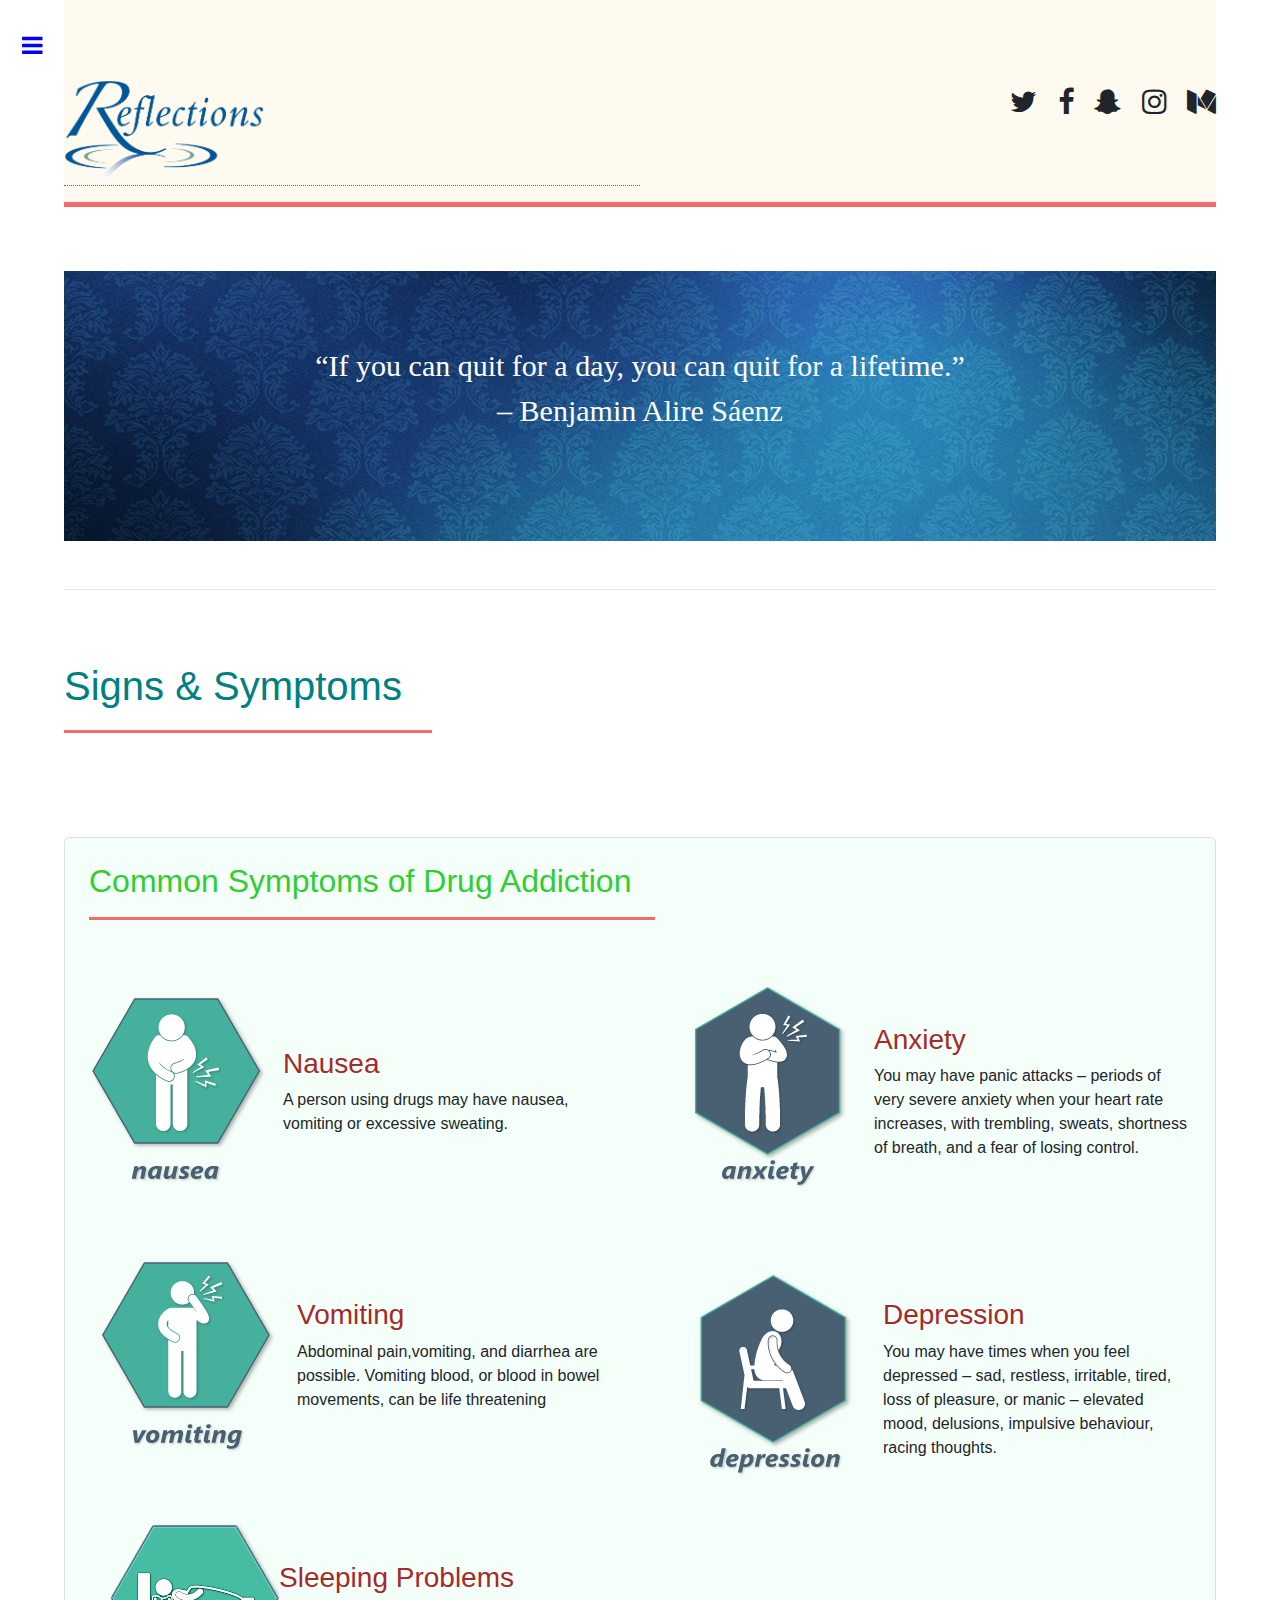
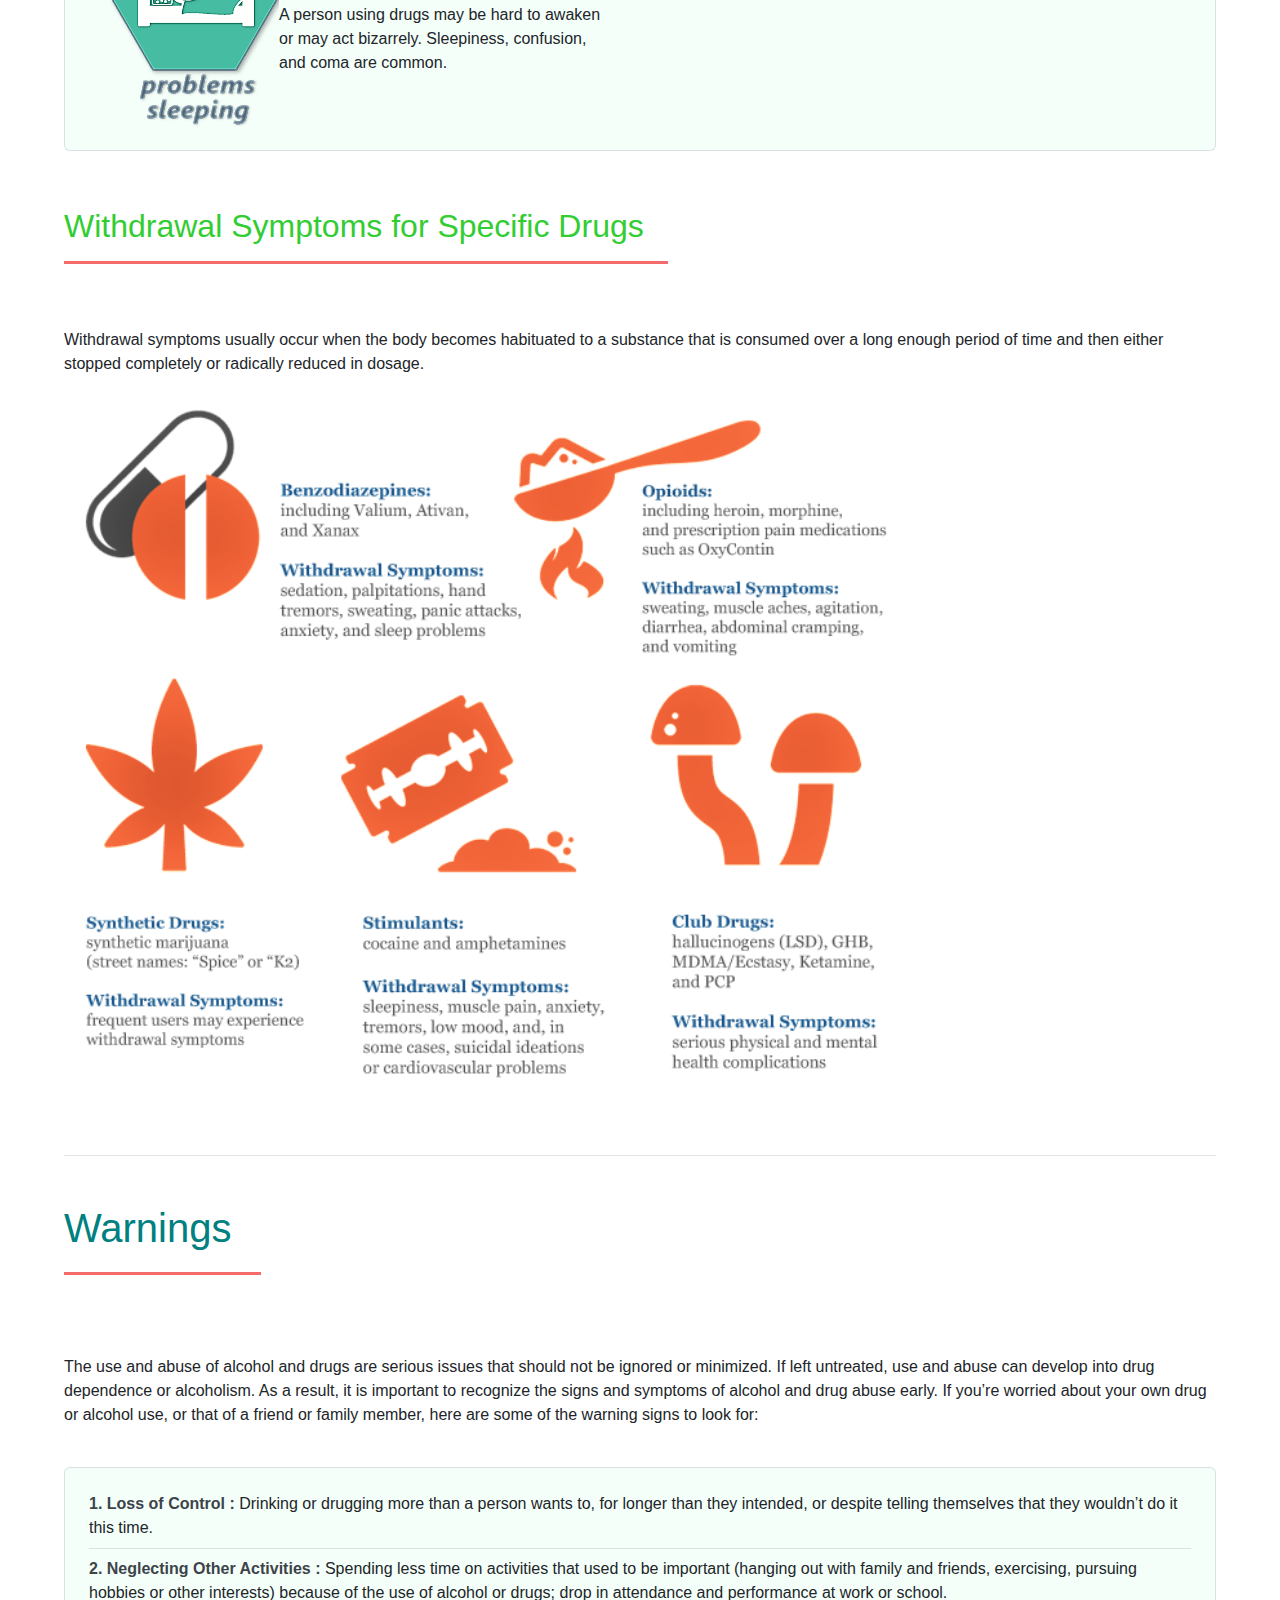
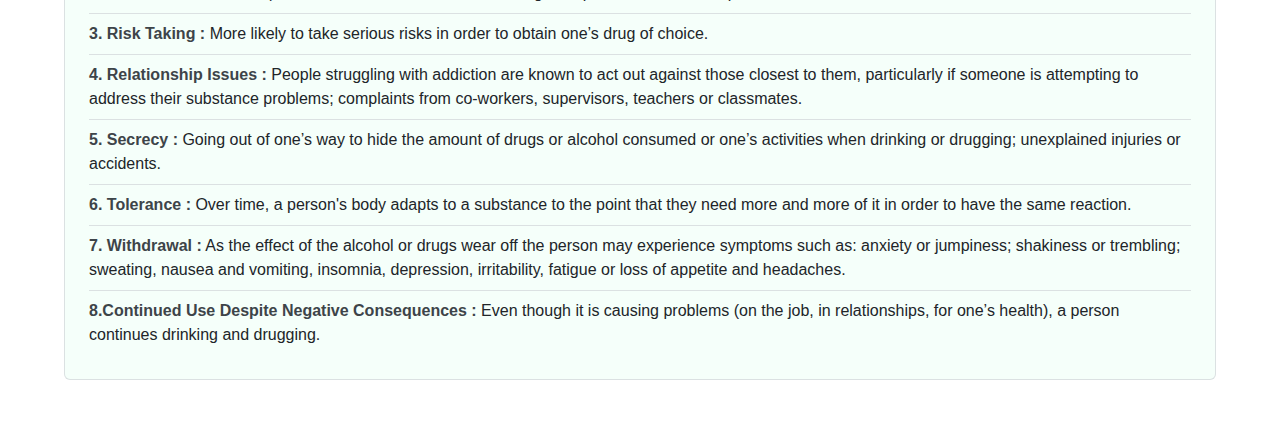
<file: symptoms.html>
<!DOCTYPE HTML>

<html>
	<head>
		<title>Symptoms & Warnings</title>
		<meta charset="utf-8" />
		<meta name="viewport" content="width=device-width, initial-scale=1, user-scalable=no" />
		<link rel="stylesheet" href="assets/css/main.css" />
  <link rel="stylesheet" href="https://maxcdn.bootstrapcdn.com/bootstrap/4.1.0/css/bootstrap.min.css">
  <script src="https://ajax.googleapis.com/ajax/libs/jquery/3.3.1/jquery.min.js"></script>
  <script src="https://maxcdn.bootstrapcdn.com/bootstrap/4.1.0/js/bootstrap.min.js"></script>
  <style type="">
  	h1{color: teal;}
    h2{color: limegreen;}
    h4{color: purple;}
    h3{color: brown;}
  </style>
  
	</head>
	<body class="is-preload">

		<!-- Wrapper -->
			<div id="wrapper">

				<!-- Main -->
					<div id="main">
						<div class="inner">

							<!-- Header -->
								<header id="header" style="background-image: url(imgs/1.png)">
									<a href="index.html" class="logo"><img src="imgs/logo2.png" alt="logo" style="max-width: 200px"></a>
									<ul class="icons">
										<li><a href="#" class="icon fa-twitter"><span class="label">Twitter</span></a></li>
										<li><a href="#" class="icon fa-facebook"><span class="label">Facebook</span></a></li>
										<li><a href="#" class="icon fa-snapchat-ghost"><span class="label">Snapchat</span></a></li>
										<li><a href="#" class="icon fa-instagram"><span class="label">Instagram</span></a></li>
										<li><a href="#" class="icon fa-medium"><span class="label">Medium</span></a></li>
									</ul>
								</header>

							<!-- Content -->
		
								<section>
									
				
								
  <div style="background-image: url(imgs/4.jpg); height: 270px;"><br><br><br>
									<p style="color: white;font-family: algerian;font-size: 30px; text-align: center;" >“If you can quit for a day, you can quit for a lifetime.” </br>– Benjamin Alire Sáenz</p>
									
								</div>
								<hr class="major" /><br>
								<header class="major"><h1>Signs & Symptoms</h1></header><br>
								<section class="box"  style="background: mintcream">
									<header class="major">
										<h2>Common Symptoms of Drug Addiction</h2>
									</header>
									<div class="features">
										<article>
											<img src="imgs/tm1.png">
											<div class="content">
												<h3>Nausea</h3>
												<p>A person using drugs may have nausea, vomiting or excessive sweating.</p>
											</div>
										</article>
										<article>
											<img src="imgs/tm2.png">
											<div class="content">
												<h3>Anxiety</h3>
												<p>You may have panic attacks – periods of very severe anxiety when your heart rate increases, with trembling, sweats, shortness of breath, and a fear of losing control.</p>
											</div>
										</article>
										<article>
											<img src="imgs/tm3.png">
											<div class="content">
												<h3>Vomiting</h3>
												<p>Abdominal pain,vomiting, and diarrhea are possible. Vomiting blood, or blood in bowel movements, can be life threatening</p>
											</div>
										</article>
										<article>
											<img src="imgs/tm4.png">
											<div class="content">
												<h3>Depression</h3>
												<p>You may have times when you feel depressed – sad, restless, irritable, tired, loss of pleasure, or manic – elevated mood, delusions, impulsive behaviour, racing thoughts.</p>
											</div>
										</article>
										<article>
											<img src="imgs/tm5.png">
											<div class="content">
												<h3>Sleeping Problems</h3>
												<p>A person using drugs may be hard to awaken or may act bizarrely.
												Sleepiness, confusion, and coma are common.</p>
											</div>
										</article>
									</div>
								</section><br>
								<section>
								<header class="major">
									<h2>Withdrawal Symptoms for Specific Drugs</h2>
								</header>
								<p>Withdrawal symptoms usually occur when the body becomes habituated to a substance that is consumed over a long enough period of time and then either stopped completely or radically reduced in dosage.</p>
								<img src="imgs/sm.png" width="850px" >
							</section>

								<hr class="major" />
								<section>
									<header class="major">
									<h1>Warnings</h1>
								</header>
								<p>The use and abuse of alcohol and drugs are serious issues that should not be ignored or minimized. If left untreated, use and abuse can develop into drug dependence or alcoholism. As a result, it is important to recognize the signs and symptoms of alcohol and drug abuse early. If you’re worried about your own drug or alcohol use, or that of a friend or family member, here are some of the warning signs to look for:</p><br>
								<div class="box" style="background: mintcream">
								
								<ul class="alt">
									<li><b>1. Loss of Control :</b> Drinking or drugging more than a person wants to, for longer than they intended, or despite telling themselves that they wouldn’t do it this time.</li>
									<li><b>2. Neglecting Other Activities :</b> Spending less time on activities that used to be important (hanging out with family and friends, exercising, pursuing hobbies or other interests) because of the use of alcohol or drugs; drop in attendance and performance at work or school.</li>
									<li><b>3. Risk Taking :</b> More likely to take serious risks in order to obtain one’s drug of choice.</li>
									<li><b>4. Relationship Issues :</b> People struggling with addiction are known to act out against those closest to them, particularly if someone is attempting to address their substance problems; complaints from co-workers, supervisors, teachers or classmates.</li>
									<li><b>5. Secrecy :</b> Going out of one’s way to hide the amount of drugs or alcohol consumed or one’s activities when drinking or drugging; unexplained injuries or accidents.</li>
									<li><b>6. Tolerance :</b> Over time, a person's body adapts to a substance to the point that they need more and more of it in order to have the same reaction.</li>
									<li><b>7. Withdrawal :</b> As the effect of the alcohol or drugs wear off the person may experience symptoms such as: anxiety or jumpiness; shakiness or trembling; sweating, nausea and vomiting, insomnia, depression, irritability, fatigue or loss of appetite and headaches.</li>
									<li><b>8.Continued Use Despite Negative Consequences :</b> Even though it is causing problems (on the job, in relationships, for one’s health), a person continues drinking and drugging.</li>


								</ul>

							</div>
								</section>
								



									

								</section>

						</div>
					</div>

				<!-- Sidebar -->
					<div id="sidebar">
						<div class="inner">

							<!-- Search -->
								<section id="search" class="alt">
									<form method="post" action="#">
										<input type="text" name="query" id="query" placeholder="Search" />
									</form>
								</section>

							<!-- Menu -->
								<nav id="menu">
									<header class="major">
										<h2>Menu</h2>
									</header>
									<ul>
										<li><a href="index.html">Home</a></li>
										<li><span class="opener">Addiction Info</span>
                                            <ul>
												<li><a href="addiction.html">What Is Addiction?</a></li>
												<li><a href="10-common-addiction.html">10 Most Common Addictions</a></li>
												
											</ul>
										</li>
										<li><span class="opener">Drug Description</span>
											<ul>
												<li><a href="Drug-classification.html">Drug Classification</a></li>
												<li><a href="symptoms.html">Symptoms & Warnings</a></li>
											</ul>
										</li>
										
										<li><a href="Treatment.html">Treatment & Rehab</a></li>
												
										
										<li><a href="Recovery.html">Recovery & Motivation</a></li>
												
								
										<li><a href="blog.html">Blog</a></li>
												
									</ul>
								</nav>

							<!-- Section -->
								<section>
									<header class="major">
										<h2>News Portal</h2>
									</header>
									<div class="mini-posts">
										<article>
											<a href="#" class="image"><img src="imgs/newss.jpg" alt="" /></a>
											<h3>Bangladesh has 7 million drug addicts, ‘over half of them are addicted to yaba’</h3>
											<p>Bangladesh has at least 7 million drug addicts and 5 million of them are hooked on yaba pills, according to people familiar with the situation.</p>
										<ul class="actions">
										<li><a href="https://bdnews24.com/bangladesh/2018/05/21/bangladesh-has-7-million-drug-addicts-over-half-of-them-are-addicted-to-yaba" class="button">More</a></li>
									</ul>
										</article>
										<article>
											<a href="https://www.ncadd.org/about-addiction/support/what-is-prevention" class="image"><img src="imgs/prevention.jpg" alt="" /></a>
											<h3>Can alcoholism and addiction be prevented?</h3>
											<p>In a society that continually promotes alcohol and drug use at every level, the need to provide education on the dangers of alcohol and drug use and its effect on children has never been greater. NCADD believes education on this critical threat needs to</p>
										</article>
									</div>
									<ul class="actions">
										<li><a href="https://www.ncadd.org/about-addiction/support/what-is-prevention" class="button">More</a></li>
									</ul>
								</section>

							<!-- Section -->
								<section>
									<header class="major">
										<h2>Get in touch</h2>
									</header>
									<p>
										Stay Tuned With Reflection!
									</p>
									<ul class="contact">
										<li class="fa-envelope-o"><a href="#">information@reflection.tld</a></li>
										<li class="fa-phone">(000) 000-0000</li>
										<li class="fa-home">1234 Somewhere Road #8254<br />
										Nashville, TN 00000-0000</li>
									</ul>
								</section>

							<!-- Footer -->
								<footer id="footer">
									<p class="copyright">&copy; Untitled. All rights reserved</p>
								</footer>

						</div>
					</div>

			</div>


		<!-- Scripts -->
			<script src="assets/js/jquery.min.js"></script>
			<script src="assets/js/browser.min.js"></script>
			<script src="assets/js/breakpoints.min.js"></script>
			<script src="assets/js/util.js"></script>
			<script src="assets/js/main.js"></script>

	</body>
</html>
</file>
<file: assets/css/main.css>
@import url(font-awesome.min.css);
@import url("https://fonts.googleapis.com/css?family=Open+Sans:400,600,400italic,600italic|Roboto+Slab:400,700");

/*
	Editorial by HTML5 UP
	html5up.net | @ajlkn
	Free for personal and commercial use under the CCA 3.0 license (html5up.net/license)
*/

html, body, div, span, applet, object,
iframe, h1, h2, h3, h4, h5, h6, p, blockquote,
pre, a, abbr, acronym, address, big, cite,
code, del, dfn, em, img, ins, kbd, q, s, samp,
small, strike, strong, sub, sup, tt, var, b,
u, i, center, dl, dt, dd, ol, ul, li, fieldset,
form, label, legend, table, caption, tbody,
tfoot, thead, tr, th, td, article, aside,
canvas, details, embed, figure, figcaption,
footer, header, hgroup, menu, nav, output, ruby,
section, summary, time, mark, audio, video {
	margin: 0;
	padding: 0;
	border: 0;
	font-size: 100%;
	font: inherit;
	vertical-align: baseline;}

article, aside, details, figcaption, figure,
footer, header, hgroup, menu, nav, section {
	display: block;}

body {
	line-height: 1;
}

ol, ul {
	list-style: square;
}

blockquote, q {
	quotes: none;
}

	blockquote:before, blockquote:after, q:before, q:after {
		content: '';
		content: none;
	}

table {
	border-collapse: collapse;
	border-spacing: 0;
}

body {
	-webkit-text-size-adjust: none;
}

mark {
	background-color: transparent;
	color: inherit;
}

input::-moz-focus-inner {
	border: 0;
	padding: 0;
}

input, select, textarea {
	-moz-appearance: none;
	-webkit-appearance: none;
	-ms-appearance: none;
	appearance: none;
}

/* Basic */

	@-ms-viewport {
		width: device-width;
	}

	body {
		-ms-overflow-style: scrollbar;
	}

	@media screen and (max-width: 480px) {

		html, body {
			min-width: 320px;
		}

	}

	html {
		box-sizing: border-box;
	}

	*, *:before, *:after {
		box-sizing: inherit;
	}

	body {
		background: #ffffff;
	}

		body.is-preload *, body.is-preload *:before, body.is-preload *:after, body.is-resizing *, body.is-resizing *:before, body.is-resizing *:after {
			-moz-animation: none !important;
			-webkit-animation: none !important;
			-ms-animation: none !important;
			animation: none !important;
			-moz-transition: none !important;
			-webkit-transition: none !important;
			-ms-transition: none !important;
			transition: none !important;
		}

/* Type */

	body, input, select, textarea {
		/*color: black;*/
		font-family: "Open Sans", sans-serif;
		font-size: 13pt;
		font-weight: 400;
		line-height: 1.65;
	}

		@media screen and (max-width: 1680px) {

			body, input, select, textarea {
				font-size: 11pt;
			}

		}

		@media screen and (max-width: 1280px) {

			body, input, select, textarea {
				font-size: 10pt;
			}

		}

		@media screen and (max-width: 360px) {

			body, input, select, textarea {
				font-size: 9pt;
			}

		}

	a {
		-moz-transition: color 0.2s ease-in-out, border-bottom-color 0.2s ease-in-out;
		-webkit-transition: color 0.2s ease-in-out, border-bottom-color 0.2s ease-in-out;
		-ms-transition: color 0.2s ease-in-out, border-bottom-color 0.2s ease-in-out;
		transition: color 0.2s ease-in-out, border-bottom-color 0.2s ease-in-out;
		border-bottom: dotted 1px;
		color: #f56a6a;
		text-decoration: none;
	}

		a:hover {
			border-bottom-color: blue;
			color: blue !important;
		}

			a:hover strong {
				color: inherit;
			}

	strong, b {
		color: #3d4449;
		font-weight: 600;
	}

	em, i {
		font-style: italic;
	}

	p {
		margin: 0 0 2em 0;
	}
	h1{color: teal;}
    h2{color: limegreen;}
    h4{color: purple;}
    h3{color: brown;}
	h1, h2, h3, h4, h5, h6 {
		/*color: teal;*/
		font-family: "Roboto Slab", serif;
		font-weight: 700;
		line-height: 1.5;
		margin: 0 0 1em 0;
	}

		h1 a, h2 a, h3 a, h4 a, h5 a, h6 a {
			color: inherit;
			text-decoration: none;
			border-bottom: 0;
		}

	h1 {
		font-size: 4em;
		margin: 0 0 0.5em 0;
		line-height: 1.3;
	}

	h2 {
		font-size: 1.75em;
	}

	h3 {
		font-size: 1.25em;
	}

	h4 {
		font-size: 1.1em;
	}

	h5 {
		font-size: 0.9em;
	}

	h6 {
		font-size: 0.7em;
	}

	@media screen and (max-width: 1680px) {

		h1 {
			font-size: 3.5em;
		}

	}

	@media screen and (max-width: 980px) {

		h1 {
			font-size: 3.25em;
		}

	}

	@media screen and (max-width: 736px) {

		h1 {
			font-size: 2em;
			line-height: 1.4;
		}

		h2 {
			font-size: 1.5em;
		}

	}

	sub {
		font-size: 0.8em;
		position: relative;
		top: 0.5em;
	}

	sup {
		font-size: 0.8em;
		position: relative;
		top: -0.5em;
	}

	blockquote {
		border-left: solid 3px rgba(210, 215, 217, 0.75);
		font-style: italic;
		margin: 0 0 2em 0;
		padding: 0.5em 0 0.5em 2em;
	}

	code {
		background: rgba(230, 235, 237, 0.25);
		border-radius: 0.375em;
		border: solid 1px rgba(210, 215, 217, 0.75);
		font-family: "Courier New", monospace;
		font-size: 0.9em;
		margin: 0 0.25em;
		padding: 0.25em 0.65em;
	}

	pre {
		-webkit-overflow-scrolling: touch;
		font-family: "Courier New", monospace;
		font-size: 0.9em;
		margin: 0 0 2em 0;
	}

		pre code {
			display: block;
			line-height: 1.75;
			padding: 1em 1.5em;
			overflow-x: auto;
		}

	hr {
		border: 0;
		border-bottom: solid 1px rgba(210, 215, 217, 0.75);
		margin: 2em 0;
	}

		hr.major {
			margin: 3em 0;
		}

	.align-left {
		text-align: left;
	}

	.align-center {
		text-align: center;
	}

	.align-right {
		text-align: right;
	}

/* Row */

	.row {
		display: flex;
		flex-wrap: wrap;
		box-sizing: border-box;
		align-items: stretch;
	}

		.row > * {
			box-sizing: border-box;
		}

		.row.gtr-uniform > * > :last-child {
			margin-bottom: 0;
		}

		.row.aln-left {
			justify-content: flex-start;
		}

		.row.aln-center {
			justify-content: center;
		}

		.row.aln-right {
			justify-content: flex-end;
		}

		.row.aln-top {
			align-items: flex-start;
		}

		.row.aln-middle {
			align-items: center;
		}

		.row.aln-bottom {
			align-items: flex-end;
		}

		.row > .imp {
			order: -1;
		}

		.row > .col-1 {
			width: 8.3333333333%;
		}

		.row > .off-1 {
			margin-left: 8.3333333333%;
		}

		.row > .col-2 {
			width: 16.6666666667%;
		}

		.row > .off-2 {
			margin-left: 16.6666666667%;
		}

		.row > .col-3 {
			width: 25%;
		}

		.row > .off-3 {
			margin-left: 25%;
		}

		.row > .col-4 {
			width: 33.3333333333%;
		}

		.row > .off-4 {
			margin-left: 33.3333333333%;
		}

		.row > .col-5 {
			width: 41.6666666667%;
		}

		.row > .off-5 {
			margin-left: 41.6666666667%;
		}

		.row > .col-6 {
			width: 50%;
		}

		.row > .off-6 {
			margin-left: 50%;
		}

		.row > .col-7 {
			width: 58.3333333333%;
		}

		.row > .off-7 {
			margin-left: 58.3333333333%;
		}

		.row > .col-8 {
			width: 66.6666666667%;
		}

		.row > .off-8 {
			margin-left: 66.6666666667%;
		}

		.row > .col-9 {
			width: 75%;
		}

		.row > .off-9 {
			margin-left: 75%;
		}

		.row > .col-10 {
			width: 83.3333333333%;
		}

		.row > .off-10 {
			margin-left: 83.3333333333%;
		}

		.row > .col-11 {
			width: 91.6666666667%;
		}

		.row > .off-11 {
			margin-left: 91.6666666667%;
		}

		.row > .col-12 {
			width: 100%;
		}

		.row > .off-12 {
			margin-left: 100%;
		}

		.row.gtr-0 {
			margin-top: 0;
			margin-left: 0em;
		}

			.row.gtr-0 > * {
				padding: 0 0 0 0em;
			}

			.row.gtr-0.gtr-uniform {
				margin-top: 0em;
			}

				.row.gtr-0.gtr-uniform > * {
					padding-top: 0em;
				}

		.row.gtr-25 {
			margin-top: 0;
			margin-left: -0.375em;
		}

			.row.gtr-25 > * {
				padding: 0 0 0 0.375em;
			}

			.row.gtr-25.gtr-uniform {
				margin-top: -0.375em;
			}

				.row.gtr-25.gtr-uniform > * {
					padding-top: 0.375em;
				}

		.row.gtr-50 {
			margin-top: 0;
			margin-left: -0.75em;
		}

			.row.gtr-50 > * {
				padding: 0 0 0 0.75em;
			}

			.row.gtr-50.gtr-uniform {
				margin-top: -0.75em;
			}

				.row.gtr-50.gtr-uniform > * {
					padding-top: 0.75em;
				}

		.row {
			margin-top: 0;
			margin-left: -1.5em;
		}

			.row > * {
				padding: 0 0 0 1.5em;
			}

			.row.gtr-uniform {
				margin-top: -1.5em;
			}

				.row.gtr-uniform > * {
					padding-top: 1.5em;
				}

		.row.gtr-150 {
			margin-top: 0;
			margin-left: -2.25em;
		}

			.row.gtr-150 > * {
				padding: 0 0 0 2.25em;
			}

			.row.gtr-150.gtr-uniform {
				margin-top: -2.25em;
			}

				.row.gtr-150.gtr-uniform > * {
					padding-top: 2.25em;
				}

		.row.gtr-200 {
			margin-top: 0;
			margin-left: -3em;
		}

			.row.gtr-200 > * {
				padding: 0 0 0 3em;
			}

			.row.gtr-200.gtr-uniform {
				margin-top: -3em;
			}

				.row.gtr-200.gtr-uniform > * {
					padding-top: 3em;
				}

		@media screen and (max-width: 1680px) {

			.row {
				display: flex;
				flex-wrap: wrap;
				box-sizing: border-box;
				align-items: stretch;
			}

				.row > * {
					box-sizing: border-box;
				}

				.row.gtr-uniform > * > :last-child {
					margin-bottom: 0;
				}

				.row.aln-left {
					justify-content: flex-start;
				}

				.row.aln-center {
					justify-content: center;
				}

				.row.aln-right {
					justify-content: flex-end;
				}

				.row.aln-top {
					align-items: flex-start;
				}

				.row.aln-middle {
					align-items: center;
				}

				.row.aln-bottom {
					align-items: flex-end;
				}

				.row > .imp-xlarge {
					order: -1;
				}

				.row > .col-1-xlarge {
					width: 8.3333333333%;
				}

				.row > .off-1-xlarge {
					margin-left: 8.3333333333%;
				}

				.row > .col-2-xlarge {
					width: 16.6666666667%;
				}

				.row > .off-2-xlarge {
					margin-left: 16.6666666667%;
				}

				.row > .col-3-xlarge {
					width: 25%;
				}

				.row > .off-3-xlarge {
					margin-left: 25%;
				}

				.row > .col-4-xlarge {
					width: 33.3333333333%;
				}

				.row > .off-4-xlarge {
					margin-left: 33.3333333333%;
				}

				.row > .col-5-xlarge {
					width: 41.6666666667%;
				}

				.row > .off-5-xlarge {
					margin-left: 41.6666666667%;
				}

				.row > .col-6-xlarge {
					width: 50%;
				}

				.row > .off-6-xlarge {
					margin-left: 50%;
				}

				.row > .col-7-xlarge {
					width: 58.3333333333%;
				}

				.row > .off-7-xlarge {
					margin-left: 58.3333333333%;
				}

				.row > .col-8-xlarge {
					width: 66.6666666667%;
				}

				.row > .off-8-xlarge {
					margin-left: 66.6666666667%;
				}

				.row > .col-9-xlarge {
					width: 75%;
				}

				.row > .off-9-xlarge {
					margin-left: 75%;
				}

				.row > .col-10-xlarge {
					width: 83.3333333333%;
				}

				.row > .off-10-xlarge {
					margin-left: 83.3333333333%;
				}

				.row > .col-11-xlarge {
					width: 91.6666666667%;
				}

				.row > .off-11-xlarge {
					margin-left: 91.6666666667%;
				}

				.row > .col-12-xlarge {
					width: 100%;
				}

				.row > .off-12-xlarge {
					margin-left: 100%;
				}

				.row.gtr-0 {
					margin-top: 0;
					margin-left: 0em;
				}

					.row.gtr-0 > * {
						padding: 0 0 0 0em;
					}

					.row.gtr-0.gtr-uniform {
						margin-top: 0em;
					}

						.row.gtr-0.gtr-uniform > * {
							padding-top: 0em;
						}

				.row.gtr-25 {
					margin-top: 0;
					margin-left: -0.375em;
				}

					.row.gtr-25 > * {
						padding: 0 0 0 0.375em;
					}

					.row.gtr-25.gtr-uniform {
						margin-top: -0.375em;
					}

						.row.gtr-25.gtr-uniform > * {
							padding-top: 0.375em;
						}

				.row.gtr-50 {
					margin-top: 0;
					margin-left: -0.75em;
				}

					.row.gtr-50 > * {
						padding: 0 0 0 0.75em;
					}

					.row.gtr-50.gtr-uniform {
						margin-top: -0.75em;
					}

						.row.gtr-50.gtr-uniform > * {
							padding-top: 0.75em;
						}

				.row {
					margin-top: 0;
					margin-left: -1.5em;
				}

					.row > * {
						padding: 0 0 0 1.5em;
					}

					.row.gtr-uniform {
						margin-top: -1.5em;
					}

						.row.gtr-uniform > * {
							padding-top: 1.5em;
						}

				.row.gtr-150 {
					margin-top: 0;
					margin-left: -2.25em;
				}

					.row.gtr-150 > * {
						padding: 0 0 0 2.25em;
					}

					.row.gtr-150.gtr-uniform {
						margin-top: -2.25em;
					}

						.row.gtr-150.gtr-uniform > * {
							padding-top: 2.25em;
						}

				.row.gtr-200 {
					margin-top: 0;
					margin-left: -3em;
				}

					.row.gtr-200 > * {
						padding: 0 0 0 3em;
					}

					.row.gtr-200.gtr-uniform {
						margin-top: -3em;
					}

						.row.gtr-200.gtr-uniform > * {
							padding-top: 3em;
						}

		}

		@media screen and (max-width: 1280px) {

			.row {
				display: flex;
				flex-wrap: wrap;
				box-sizing: border-box;
				align-items: stretch;
			}

				.row > * {
					box-sizing: border-box;
				}

				.row.gtr-uniform > * > :last-child {
					margin-bottom: 0;
				}

				.row.aln-left {
					justify-content: flex-start;
				}

				.row.aln-center {
					justify-content: center;
				}

				.row.aln-right {
					justify-content: flex-end;
				}

				.row.aln-top {
					align-items: flex-start;
				}

				.row.aln-middle {
					align-items: center;
				}

				.row.aln-bottom {
					align-items: flex-end;
				}

				.row > .imp-large {
					order: -1;
				}

				.row > .col-1-large {
					width: 8.3333333333%;
				}

				.row > .off-1-large {
					margin-left: 8.3333333333%;
				}

				.row > .col-2-large {
					width: 16.6666666667%;
				}

				.row > .off-2-large {
					margin-left: 16.6666666667%;
				}

				.row > .col-3-large {
					width: 25%;
				}

				.row > .off-3-large {
					margin-left: 25%;
				}

				.row > .col-4-large {
					width: 33.3333333333%;
				}

				.row > .off-4-large {
					margin-left: 33.3333333333%;
				}

				.row > .col-5-large {
					width: 41.6666666667%;
				}

				.row > .off-5-large {
					margin-left: 41.6666666667%;
				}

				.row > .col-6-large {
					width: 50%;
				}

				.row > .off-6-large {
					margin-left: 50%;
				}

				.row > .col-7-large {
					width: 58.3333333333%;
				}

				.row > .off-7-large {
					margin-left: 58.3333333333%;
				}

				.row > .col-8-large {
					width: 66.6666666667%;
				}

				.row > .off-8-large {
					margin-left: 66.6666666667%;
				}

				.row > .col-9-large {
					width: 75%;
				}

				.row > .off-9-large {
					margin-left: 75%;
				}

				.row > .col-10-large {
					width: 83.3333333333%;
				}

				.row > .off-10-large {
					margin-left: 83.3333333333%;
				}

				.row > .col-11-large {
					width: 91.6666666667%;
				}

				.row > .off-11-large {
					margin-left: 91.6666666667%;
				}

				.row > .col-12-large {
					width: 100%;
				}

				.row > .off-12-large {
					margin-left: 100%;
				}

				.row.gtr-0 {
					margin-top: 0;
					margin-left: 0em;
				}

					.row.gtr-0 > * {
						padding: 0 0 0 0em;
					}

					.row.gtr-0.gtr-uniform {
						margin-top: 0em;
					}

						.row.gtr-0.gtr-uniform > * {
							padding-top: 0em;
						}

				.row.gtr-25 {
					margin-top: 0;
					margin-left: -0.375em;
				}

					.row.gtr-25 > * {
						padding: 0 0 0 0.375em;
					}

					.row.gtr-25.gtr-uniform {
						margin-top: -0.375em;
					}

						.row.gtr-25.gtr-uniform > * {
							padding-top: 0.375em;
						}

				.row.gtr-50 {
					margin-top: 0;
					margin-left: -0.75em;
				}

					.row.gtr-50 > * {
						padding: 0 0 0 0.75em;
					}

					.row.gtr-50.gtr-uniform {
						margin-top: -0.75em;
					}

						.row.gtr-50.gtr-uniform > * {
							padding-top: 0.75em;
						}

				.row {
					margin-top: 0;
					margin-left: -1.5em;
				}

					.row > * {
						padding: 0 0 0 1.5em;
					}

					.row.gtr-uniform {
						margin-top: -1.5em;
					}

						.row.gtr-uniform > * {
							padding-top: 1.5em;
						}

				.row.gtr-150 {
					margin-top: 0;
					margin-left: -2.25em;
				}

					.row.gtr-150 > * {
						padding: 0 0 0 2.25em;
					}

					.row.gtr-150.gtr-uniform {
						margin-top: -2.25em;
					}

						.row.gtr-150.gtr-uniform > * {
							padding-top: 2.25em;
						}

				.row.gtr-200 {
					margin-top: 0;
					margin-left: -3em;
				}

					.row.gtr-200 > * {
						padding: 0 0 0 3em;
					}

					.row.gtr-200.gtr-uniform {
						margin-top: -3em;
					}

						.row.gtr-200.gtr-uniform > * {
							padding-top: 3em;
						}

		}

		@media screen and (max-width: 980px) {

			.row {
				display: flex;
				flex-wrap: wrap;
				box-sizing: border-box;
				align-items: stretch;
			}

				.row > * {
					box-sizing: border-box;
				}

				.row.gtr-uniform > * > :last-child {
					margin-bottom: 0;
				}

				.row.aln-left {
					justify-content: flex-start;
				}

				.row.aln-center {
					justify-content: center;
				}

				.row.aln-right {
					justify-content: flex-end;
				}

				.row.aln-top {
					align-items: flex-start;
				}

				.row.aln-middle {
					align-items: center;
				}

				.row.aln-bottom {
					align-items: flex-end;
				}

				.row > .imp-medium {
					order: -1;
				}

				.row > .col-1-medium {
					width: 8.3333333333%;
				}

				.row > .off-1-medium {
					margin-left: 8.3333333333%;
				}

				.row > .col-2-medium {
					width: 16.6666666667%;
				}

				.row > .off-2-medium {
					margin-left: 16.6666666667%;
				}

				.row > .col-3-medium {
					width: 25%;
				}

				.row > .off-3-medium {
					margin-left: 25%;
				}

				.row > .col-4-medium {
					width: 33.3333333333%;
				}

				.row > .off-4-medium {
					margin-left: 33.3333333333%;
				}

				.row > .col-5-medium {
					width: 41.6666666667%;
				}

				.row > .off-5-medium {
					margin-left: 41.6666666667%;
				}

				.row > .col-6-medium {
					width: 50%;
				}

				.row > .off-6-medium {
					margin-left: 50%;
				}

				.row > .col-7-medium {
					width: 58.3333333333%;
				}

				.row > .off-7-medium {
					margin-left: 58.3333333333%;
				}

				.row > .col-8-medium {
					width: 66.6666666667%;
				}

				.row > .off-8-medium {
					margin-left: 66.6666666667%;
				}

				.row > .col-9-medium {
					width: 75%;
				}

				.row > .off-9-medium {
					margin-left: 75%;
				}

				.row > .col-10-medium {
					width: 83.3333333333%;
				}

				.row > .off-10-medium {
					margin-left: 83.3333333333%;
				}

				.row > .col-11-medium {
					width: 91.6666666667%;
				}

				.row > .off-11-medium {
					margin-left: 91.6666666667%;
				}

				.row > .col-12-medium {
					width: 100%;
				}

				.row > .off-12-medium {
					margin-left: 100%;
				}

				.row.gtr-0 {
					margin-top: 0;
					margin-left: 0em;
				}

					.row.gtr-0 > * {
						padding: 0 0 0 0em;
					}

					.row.gtr-0.gtr-uniform {
						margin-top: 0em;
					}

						.row.gtr-0.gtr-uniform > * {
							padding-top: 0em;
						}

				.row.gtr-25 {
					margin-top: 0;
					margin-left: -0.375em;
				}

					.row.gtr-25 > * {
						padding: 0 0 0 0.375em;
					}

					.row.gtr-25.gtr-uniform {
						margin-top: -0.375em;
					}

						.row.gtr-25.gtr-uniform > * {
							padding-top: 0.375em;
						}

				.row.gtr-50 {
					margin-top: 0;
					margin-left: -0.75em;
				}

					.row.gtr-50 > * {
						padding: 0 0 0 0.75em;
					}

					.row.gtr-50.gtr-uniform {
						margin-top: -0.75em;
					}

						.row.gtr-50.gtr-uniform > * {
							padding-top: 0.75em;
						}

				.row {
					margin-top: 0;
					margin-left: -1.5em;
				}

					.row > * {
						padding: 0 0 0 1.5em;
					}

					.row.gtr-uniform {
						margin-top: -1.5em;
					}

						.row.gtr-uniform > * {
							padding-top: 1.5em;
						}

				.row.gtr-150 {
					margin-top: 0;
					margin-left: -2.25em;
				}

					.row.gtr-150 > * {
						padding: 0 0 0 2.25em;
					}

					.row.gtr-150.gtr-uniform {
						margin-top: -2.25em;
					}

						.row.gtr-150.gtr-uniform > * {
							padding-top: 2.25em;
						}

				.row.gtr-200 {
					margin-top: 0;
					margin-left: -3em;
				}

					.row.gtr-200 > * {
						padding: 0 0 0 3em;
					}

					.row.gtr-200.gtr-uniform {
						margin-top: -3em;
					}

						.row.gtr-200.gtr-uniform > * {
							padding-top: 3em;
						}

		}

		@media screen and (max-width: 736px) {

			.row {
				display: flex;
				flex-wrap: wrap;
				box-sizing: border-box;
				align-items: stretch;
			}

				.row > * {
					box-sizing: border-box;
				}

				.row.gtr-uniform > * > :last-child {
					margin-bottom: 0;
				}

				.row.aln-left {
					justify-content: flex-start;
				}

				.row.aln-center {
					justify-content: center;
				}

				.row.aln-right {
					justify-content: flex-end;
				}

				.row.aln-top {
					align-items: flex-start;
				}

				.row.aln-middle {
					align-items: center;
				}

				.row.aln-bottom {
					align-items: flex-end;
				}

				.row > .imp-small {
					order: -1;
				}

				.row > .col-1-small {
					width: 8.3333333333%;
				}

				.row > .off-1-small {
					margin-left: 8.3333333333%;
				}

				.row > .col-2-small {
					width: 16.6666666667%;
				}

				.row > .off-2-small {
					margin-left: 16.6666666667%;
				}

				.row > .col-3-small {
					width: 25%;
				}

				.row > .off-3-small {
					margin-left: 25%;
				}

				.row > .col-4-small {
					width: 33.3333333333%;
				}

				.row > .off-4-small {
					margin-left: 33.3333333333%;
				}

				.row > .col-5-small {
					width: 41.6666666667%;
				}

				.row > .off-5-small {
					margin-left: 41.6666666667%;
				}

				.row > .col-6-small {
					width: 50%;
				}

				.row > .off-6-small {
					margin-left: 50%;
				}

				.row > .col-7-small {
					width: 58.3333333333%;
				}

				.row > .off-7-small {
					margin-left: 58.3333333333%;
				}

				.row > .col-8-small {
					width: 66.6666666667%;
				}

				.row > .off-8-small {
					margin-left: 66.6666666667%;
				}

				.row > .col-9-small {
					width: 75%;
				}

				.row > .off-9-small {
					margin-left: 75%;
				}

				.row > .col-10-small {
					width: 83.3333333333%;
				}

				.row > .off-10-small {
					margin-left: 83.3333333333%;
				}

				.row > .col-11-small {
					width: 91.6666666667%;
				}

				.row > .off-11-small {
					margin-left: 91.6666666667%;
				}

				.row > .col-12-small {
					width: 100%;
				}

				.row > .off-12-small {
					margin-left: 100%;
				}

				.row.gtr-0 {
					margin-top: 0;
					margin-left: 0em;
				}

					.row.gtr-0 > * {
						padding: 0 0 0 0em;
					}

					.row.gtr-0.gtr-uniform {
						margin-top: 0em;
					}

						.row.gtr-0.gtr-uniform > * {
							padding-top: 0em;
						}

				.row.gtr-25 {
					margin-top: 0;
					margin-left: -0.375em;
				}

					.row.gtr-25 > * {
						padding: 0 0 0 0.375em;
					}

					.row.gtr-25.gtr-uniform {
						margin-top: -0.375em;
					}

						.row.gtr-25.gtr-uniform > * {
							padding-top: 0.375em;
						}

				.row.gtr-50 {
					margin-top: 0;
					margin-left: -0.75em;
				}

					.row.gtr-50 > * {
						padding: 0 0 0 0.75em;
					}

					.row.gtr-50.gtr-uniform {
						margin-top: -0.75em;
					}

						.row.gtr-50.gtr-uniform > * {
							padding-top: 0.75em;
						}

				.row {
					margin-top: 0;
					margin-left: -1.5em;
				}

					.row > * {
						padding: 0 0 0 1.5em;
					}

					.row.gtr-uniform {
						margin-top: -1.5em;
					}

						.row.gtr-uniform > * {
							padding-top: 1.5em;
						}

				.row.gtr-150 {
					margin-top: 0;
					margin-left: -2.25em;
				}

					.row.gtr-150 > * {
						padding: 0 0 0 2.25em;
					}

					.row.gtr-150.gtr-uniform {
						margin-top: -2.25em;
					}

						.row.gtr-150.gtr-uniform > * {
							padding-top: 2.25em;
						}

				.row.gtr-200 {
					margin-top: 0;
					margin-left: -3em;
				}

					.row.gtr-200 > * {
						padding: 0 0 0 3em;
					}

					.row.gtr-200.gtr-uniform {
						margin-top: -3em;
					}

						.row.gtr-200.gtr-uniform > * {
							padding-top: 3em;
						}

		}

		@media screen and (max-width: 480px) {

			.row {
				display: flex;
				flex-wrap: wrap;
				box-sizing: border-box;
				align-items: stretch;
			}

				.row > * {
					box-sizing: border-box;
				}

				.row.gtr-uniform > * > :last-child {
					margin-bottom: 0;
				}

				.row.aln-left {
					justify-content: flex-start;
				}

				.row.aln-center {
					justify-content: center;
				}

				.row.aln-right {
					justify-content: flex-end;
				}

				.row.aln-top {
					align-items: flex-start;
				}

				.row.aln-middle {
					align-items: center;
				}

				.row.aln-bottom {
					align-items: flex-end;
				}

				.row > .imp-xsmall {
					order: -1;
				}

				.row > .col-1-xsmall {
					width: 8.3333333333%;
				}

				.row > .off-1-xsmall {
					margin-left: 8.3333333333%;
				}

				.row > .col-2-xsmall {
					width: 16.6666666667%;
				}

				.row > .off-2-xsmall {
					margin-left: 16.6666666667%;
				}

				.row > .col-3-xsmall {
					width: 25%;
				}

				.row > .off-3-xsmall {
					margin-left: 25%;
				}

				.row > .col-4-xsmall {
					width: 33.3333333333%;
				}

				.row > .off-4-xsmall {
					margin-left: 33.3333333333%;
				}

				.row > .col-5-xsmall {
					width: 41.6666666667%;
				}

				.row > .off-5-xsmall {
					margin-left: 41.6666666667%;
				}

				.row > .col-6-xsmall {
					width: 50%;
				}

				.row > .off-6-xsmall {
					margin-left: 50%;
				}

				.row > .col-7-xsmall {
					width: 58.3333333333%;
				}

				.row > .off-7-xsmall {
					margin-left: 58.3333333333%;
				}

				.row > .col-8-xsmall {
					width: 66.6666666667%;
				}

				.row > .off-8-xsmall {
					margin-left: 66.6666666667%;
				}

				.row > .col-9-xsmall {
					width: 75%;
				}

				.row > .off-9-xsmall {
					margin-left: 75%;
				}

				.row > .col-10-xsmall {
					width: 83.3333333333%;
				}

				.row > .off-10-xsmall {
					margin-left: 83.3333333333%;
				}

				.row > .col-11-xsmall {
					width: 91.6666666667%;
				}

				.row > .off-11-xsmall {
					margin-left: 91.6666666667%;
				}

				.row > .col-12-xsmall {
					width: 100%;
				}

				.row > .off-12-xsmall {
					margin-left: 100%;
				}

				.row.gtr-0 {
					margin-top: 0;
					margin-left: 0em;
				}

					.row.gtr-0 > * {
						padding: 0 0 0 0em;
					}

					.row.gtr-0.gtr-uniform {
						margin-top: 0em;
					}

						.row.gtr-0.gtr-uniform > * {
							padding-top: 0em;
						}

				.row.gtr-25 {
					margin-top: 0;
					margin-left: -0.375em;
				}

					.row.gtr-25 > * {
						padding: 0 0 0 0.375em;
					}

					.row.gtr-25.gtr-uniform {
						margin-top: -0.375em;
					}

						.row.gtr-25.gtr-uniform > * {
							padding-top: 0.375em;
						}

				.row.gtr-50 {
					margin-top: 0;
					margin-left: -0.75em;
				}

					.row.gtr-50 > * {
						padding: 0 0 0 0.75em;
					}

					.row.gtr-50.gtr-uniform {
						margin-top: -0.75em;
					}

						.row.gtr-50.gtr-uniform > * {
							padding-top: 0.75em;
						}

				.row {
					margin-top: 0;
					margin-left: -1.5em;
				}

					.row > * {
						padding: 0 0 0 1.5em;
					}

					.row.gtr-uniform {
						margin-top: -1.5em;
					}

						.row.gtr-uniform > * {
							padding-top: 1.5em;
						}

				.row.gtr-150 {
					margin-top: 0;
					margin-left: -2.25em;
				}

					.row.gtr-150 > * {
						padding: 0 0 0 2.25em;
					}

					.row.gtr-150.gtr-uniform {
						margin-top: -2.25em;
					}

						.row.gtr-150.gtr-uniform > * {
							padding-top: 2.25em;
						}

				.row.gtr-200 {
					margin-top: 0;
					margin-left: -3em;
				}

					.row.gtr-200 > * {
						padding: 0 0 0 3em;
					}

					.row.gtr-200.gtr-uniform {
						margin-top: -3em;
					}

						.row.gtr-200.gtr-uniform > * {
							padding-top: 3em;
						}

		}

/* Section/Article */

	section.special, article.special {
		text-align: center;
	}

	header p {
		font-family: "Roboto Slab", serif;
		font-size: 1em;
		font-weight: 400;
		letter-spacing: 0.075em;
		margin-top: -0.5em;
		text-transform: uppercase;
	}

	header.major > :last-child {
		border-bottom: solid 3px #f56a6a;
		display: inline-block;
		margin: 0 0 2em 0;
		padding: 0 0.75em 0.5em 0;
	}

	header.main > :last-child {
		margin: 0 0 1em 0;
	}

/* Form */

	form {
		margin: 0 0 2em 0;
	}

	label {
		color: #3d4449;
		display: block;
		font-size: 0.9em;
		font-weight: 600;
		margin: 0 0 1em 0;
	}

	input[type="text"],
	input[type="password"],
	input[type="email"],
	input[type="tel"],
	input[type="search"],
	input[type="url"],
	select,
	textarea {
		-moz-appearance: none;
		-webkit-appearance: none;
		-ms-appearance: none;
		appearance: none;
		background: #ffffff;
		border-radius: 0.375em;
		border: none;
		border: solid 1px rgba(210, 215, 217, 0.75);
		color: inherit;
		display: block;
		outline: 0;
		padding: 0 1em;
		text-decoration: none;
		width: 100%;
	}

		input[type="text"]:invalid,
		input[type="password"]:invalid,
		input[type="email"]:invalid,
		input[type="tel"]:invalid,
		input[type="search"]:invalid,
		input[type="url"]:invalid,
		select:invalid,
		textarea:invalid {
			box-shadow: none;
		}

		input[type="text"]:focus,
		input[type="password"]:focus,
		input[type="email"]:focus,
		input[type="tel"]:focus,
		input[type="search"]:focus,
		input[type="url"]:focus,
		select:focus,
		textarea:focus {
			border-color: #f56a6a;
			box-shadow: 0 0 0 1px #f56a6a;
		}

	select {
		background-image: url("data:image/svg+xml;charset=utf8,%3Csvg xmlns='http://www.w3.org/2000/svg' width='40' height='40' preserveAspectRatio='none' viewBox='0 0 40 40'%3E%3Cpath d='M9.4,12.3l10.4,10.4l10.4-10.4c0.2-0.2,0.5-0.4,0.9-0.4c0.3,0,0.6,0.1,0.9,0.4l3.3,3.3c0.2,0.2,0.4,0.5,0.4,0.9 c0,0.4-0.1,0.6-0.4,0.9L20.7,31.9c-0.2,0.2-0.5,0.4-0.9,0.4c-0.3,0-0.6-0.1-0.9-0.4L4.3,17.3c-0.2-0.2-0.4-0.5-0.4-0.9 c0-0.4,0.1-0.6,0.4-0.9l3.3-3.3c0.2-0.2,0.5-0.4,0.9-0.4S9.1,12.1,9.4,12.3z' fill='rgba(210, 215, 217, 0.75)' /%3E%3C/svg%3E");
		background-size: 1.25em;
		background-repeat: no-repeat;
		background-position: calc(100% - 1em) center;
		height: 2.75em;
		padding-right: 2.75em;
		text-overflow: ellipsis;
	}

		select option {
			color: #3d4449;
			background: #ffffff;
		}

		select:focus::-ms-value {
			background-color: transparent;
		}

		select::-ms-expand {
			display: none;
		}

	input[type="text"],
	input[type="password"],
	input[type="email"],
	input[type="tel"],
	input[type="search"],
	input[type="url"],
	select {
		height: 2.75em;
	}

	textarea {
		padding: 0.75em 1em;
	}

	input[type="checkbox"],
	input[type="radio"] {
		-moz-appearance: none;
		-webkit-appearance: none;
		-ms-appearance: none;
		appearance: none;
		display: block;
		float: left;
		margin-right: -2em;
		opacity: 0;
		width: 1em;
		z-index: -1;
	}

		input[type="checkbox"] + label,
		input[type="radio"] + label {
			text-decoration: none;
			color: #7f888f;
			cursor: pointer;
			display: inline-block;
			font-size: 1em;
			font-weight: 400;
			padding-left: 2.4em;
			padding-right: 0.75em;
			position: relative;
		}

			input[type="checkbox"] + label:before,
			input[type="radio"] + label:before {
				-moz-osx-font-smoothing: grayscale;
				-webkit-font-smoothing: antialiased;
				font-family: FontAwesome;
				font-style: normal;
				font-weight: normal;
				text-transform: none !important;
			}

			input[type="checkbox"] + label:before,
			input[type="radio"] + label:before {
				background: #ffffff;
				border-radius: 0.375em;
				border: solid 1px rgba(210, 215, 217, 0.75);
				content: '';
				display: inline-block;
				height: 1.65em;
				left: 0;
				line-height: 1.58125em;
				position: absolute;
				text-align: center;
				top: 0;
				width: 1.65em;
			}

		input[type="checkbox"]:checked + label:before,
		input[type="radio"]:checked + label:before {
			background: #3d4449;
			border-color: #3d4449;
			color: #ffffff;
			content: '\f00c';
		}

		input[type="checkbox"]:focus + label:before,
		input[type="radio"]:focus + label:before {
			border-color: #f56a6a;
			box-shadow: 0 0 0 1px #f56a6a;
		}

	input[type="checkbox"] + label:before {
		border-radius: 0.375em;
	}

	input[type="radio"] + label:before {
		border-radius: 100%;
	}

	::-webkit-input-placeholder {
		color: #9fa3a6 !important;
		opacity: 1.0;
	}

	:-moz-placeholder {
		color: #9fa3a6 !important;
		opacity: 1.0;
	}

	::-moz-placeholder {
		color: #9fa3a6 !important;
		opacity: 1.0;
	}

	:-ms-input-placeholder {
		color: #9fa3a6 !important;
		opacity: 1.0;
	}

/* Box */

	.box {
		border-radius: 0.375em;
		border: solid 1px rgba(210, 215, 217, 0.75);
		margin-bottom: 2em;
		padding: 1.5em;
	}

		.box > :last-child,
		.box > :last-child > :last-child,
		.box > :last-child > :last-child > :last-child {
			margin-bottom: 0;
		}

		.box.alt {
			border: 0;
			border-radius: 0;
			padding: 0;
		}

/* Icon */

	.icon {
		text-decoration: none;
		border-bottom: none;
		position: relative;
	}

		.icon:before {
			-moz-osx-font-smoothing: grayscale;
			-webkit-font-smoothing: antialiased;
			font-family: FontAwesome;
			font-style: normal;
			font-weight: normal;
			text-transform: none !important;
		}

		.icon > .label {
			display: none;
		}

/* Image */

	.image {
		border-radius: 0.375em;
		border: 0;
		display: inline-block;
		position: relative;
	}

		.image img {
			border-radius: 0.375em;
			display: block;
		}

		.image.left, .image.right {
			max-width: 40%;
		}

			.image.left img, .image.right img {
				width: 100%;
			}

		.image.left {
			float: left;
			padding: 0 1.5em 1em 0;
			top: 0.25em;
		}

		.image.right {
			float: right;
			padding: 0 0 1em 1.5em;
			top: 0.25em;
		}

		.image.fit {
			display: block;
			margin: 0 0 2em 0;
			width: 100%;
		}

			.image.fit img {
				width: 100%;
			}

		.image.main {
			display: block;
			margin: 0 0 3em 0;
			width: 100%;
		}

			.image.main img {
				width: 100%;
			}

	a.image {
		overflow: hidden;
	}

		a.image img {
			-moz-transition: -moz-transform 0.2s ease;
			-webkit-transition: -webkit-transform 0.2s ease;
			-ms-transition: -ms-transform 0.2s ease;
			transition: transform 0.2s ease;
		}

		a.image:hover img {
			-moz-transform: scale(1.075);
			-webkit-transform: scale(1.075);
			-ms-transform: scale(1.075);
			transform: scale(1.075);
		}

/* List */

	ol {
		list-style: decimal;
		margin: 0 0 2em 0;
		padding-left: 1.25em;
	}

		ol li {
			padding-left: 0.25em;
		}

	ul {
		list-style: disc;
		margin: 0 0 2em 0;
		padding-left: 1em;
	}

		ul li {
			padding-left: 0.5em;
		}

		ul.alt {
			list-style: none;
			padding-left: 0;
		}

			ul.alt li {
				border-top: solid 1px rgba(210, 215, 217, 0.75);
				padding: 0.5em 0;
			}

				ul.alt li:first-child {
					border-top: 0;
					padding-top: 0;
				}

	dl {
		margin: 0 0 2em 0;
	}

		dl dt {
			display: block;
			font-weight: 600;
			margin: 0 0 1em 0;
		}

		dl dd {
			margin-left: 2em;
		}

/* Actions */

	ul.actions {
		display: -moz-flex;
		display: -webkit-flex;
		display: -ms-flex;
		display: flex;
		cursor: default;
		list-style: none;
		margin-left: -1em;
		padding-left: 0;
	}

		ul.actions li {
			padding: 0 0 0 1em;
			vertical-align: middle;
		}

		ul.actions.special {
			-moz-justify-content: center;
			-webkit-justify-content: center;
			-ms-justify-content: center;
			justify-content: center;
			width: 100%;
			margin-left: 0;
		}

			ul.actions.special li:first-child {
				padding-left: 0;
			}

		ul.actions.stacked {
			-moz-flex-direction: column;
			-webkit-flex-direction: column;
			-ms-flex-direction: column;
			flex-direction: column;
			margin-left: 0;
		}

			ul.actions.stacked li {
				padding: 1.3em 0 0 0;
			}

				ul.actions.stacked li:first-child {
					padding-top: 0;
				}

		ul.actions.fit {
			width: calc(100% + 1em);
		}

			ul.actions.fit li {
				-moz-flex-grow: 1;
				-webkit-flex-grow: 1;
				-ms-flex-grow: 1;
				flex-grow: 1;
				-moz-flex-shrink: 1;
				-webkit-flex-shrink: 1;
				-ms-flex-shrink: 1;
				flex-shrink: 1;
				width: 100%;
			}

				ul.actions.fit li > * {
					width: 100%;
				}

			ul.actions.fit.stacked {
				width: 100%;
			}

/* Icons */

	ul.icons {
		cursor: default;
		list-style: none;
		padding-left: 0;
	}

		ul.icons li {
			display: inline-block;
			padding: 0 1em 0 0;
		}

			ul.icons li:last-child {
				padding-right: 0;
			}

			ul.icons li .icon {
				color: inherit;
			}

				ul.icons li .icon:before {
					font-size: 1.80em;
				}

/* Contact */

	ul.contact {
		list-style: none;
		padding: 0;
	}

		ul.contact li {
			text-decoration: none;
			border-top: solid 1px rgba(210, 215, 217, 0.75);
			margin: 1.5em 0 0 0;
			padding: 1.5em 0 0 3em;
			position: relative;
		}

			ul.contact li:before {
				-moz-osx-font-smoothing: grayscale;
				-webkit-font-smoothing: antialiased;
				font-family: FontAwesome;
				font-style: normal;
				font-weight: normal;
				text-transform: none !important;
			}

			ul.contact li:before {
				color: #f56a6a;
				display: inline-block;
				font-size: 1.5em;
				height: 1.125em;
				left: 0;
				line-height: 1.125em;
				position: absolute;
				text-align: center;
				top: 1em;
				width: 1.5em;
			}

			ul.contact li:first-child {
				border-top: 0;
				margin-top: 0;
				padding-top: 0;
			}

				ul.contact li:first-child:before {
					top: 0;
				}

			ul.contact li a {
				color: inherit;
			}

/* Pagination */

	ul.pagination {
		cursor: default;
		list-style: none;
		padding-left: 0;
	}

		ul.pagination li {
			display: inline-block;
			padding-left: 0;
			vertical-align: middle;
		}

			ul.pagination li > .page {
				-moz-transition: background-color 0.2s ease-in-out, color 0.2s ease-in-out;
				-webkit-transition: background-color 0.2s ease-in-out, color 0.2s ease-in-out;
				-ms-transition: background-color 0.2s ease-in-out, color 0.2s ease-in-out;
				transition: background-color 0.2s ease-in-out, color 0.2s ease-in-out;
				border-bottom: 0;
				border-radius: 0.375em;
				display: inline-block;
				font-size: 0.8em;
				font-weight: 600;
				height: 2em;
				line-height: 2em;
				margin: 0 0.125em;
				min-width: 2em;
				padding: 0 0.5em;
				text-align: center;
			}

				ul.pagination li > .page.active {
					background-color: #f56a6a;
					color: #ffffff !important;
				}

					ul.pagination li > .page.active:hover {
						background-color: #f67878;
					}

					ul.pagination li > .page.active:active {
						background-color: #f45c5c;
					}

			ul.pagination li:first-child {
				padding-right: 0.75em;
			}

			ul.pagination li:last-child {
				padding-left: 0.75em;
			}

		@media screen and (max-width: 480px) {

			ul.pagination li:nth-child(n+2):nth-last-child(n+2) {
				display: none;
			}

			ul.pagination li:first-child {
				padding-right: 0;
			}

		}

/* Table */

	.table-wrapper {
		-webkit-overflow-scrolling: touch;
		overflow-x: auto;
	}

	table {
		margin: 0 0 2em 0;
		width: 100%;
	}

		table tbody tr {
			border: solid 1px rgba(210, 215, 217, 0.75);
			border-left: 0;
			border-right: 0;
		}

			table tbody tr:nth-child(2n + 1) {
				background-color: rgba(230, 235, 237, 0.25);
			}

		table td {
			padding: 0.75em 0.75em;
		}

		table th {
			color: #3d4449;
			font-size: 0.9em;
			font-weight: 600;
			padding: 0 0.75em 0.75em 0.75em;
			text-align: left;
		}

		table thead {
			border-bottom: solid 2px rgba(210, 215, 217, 0.75);
		}

		table tfoot {
			border-top: solid 2px rgba(210, 215, 217, 0.75);
		}

		table.alt {
			border-collapse: separate;
		}

			table.alt tbody tr td {
				border: solid 1px rgba(210, 215, 217, 0.75);
				border-left-width: 0;
				border-top-width: 0;
			}

				table.alt tbody tr td:first-child {
					border-left-width: 1px;
				}

			table.alt tbody tr:first-child td {
				border-top-width: 1px;
			}

			table.alt thead {
				border-bottom: 0;
			}

			table.alt tfoot {
				border-top: 0;
			}

/* Button */

	input[type="submit"],
	input[type="reset"],
	input[type="button"],
	button,
	.button {
		-moz-appearance: none;
		-webkit-appearance: none;
		-ms-appearance: none;
		appearance: none;
		-moz-transition: background-color 0.2s ease-in-out, color 0.2s ease-in-out;
		-webkit-transition: background-color 0.2s ease-in-out, color 0.2s ease-in-out;
		-ms-transition: background-color 0.2s ease-in-out, color 0.2s ease-in-out;
		transition: background-color 0.2s ease-in-out, color 0.2s ease-in-out;
		background-color: transparent;
		border-radius: 0.300em;
		border: 0;
		box-shadow: inset 0 0 0 2px purple;
		color: indianred !important;
		cursor: pointer;
		display: inline-block;
		font-family: "Roboto Slab", serif;
		font-size: 0.8em;
		font-weight: 700;
		height: 3.5em;
		letter-spacing: 0.075em;
		line-height: 3.5em;
		padding: 0 2.25em;
		text-align: center;
		text-decoration: none;
		text-transform: uppercase;
		white-space: nowrap;
	}

		input[type="submit"]:hover,
		input[type="reset"]:hover,
		input[type="button"]:hover,
		button:hover,
		.button:hover {
			background-color: rgba(245, 106, 106, 0.05);
		}

		input[type="submit"]:active,
		input[type="reset"]:active,
		input[type="button"]:active,
		button:active,
		.button:active {
			background-color: rgba(245, 106, 106, 0.15);
		}

		input[type="submit"].icon:before,
		input[type="reset"].icon:before,
		input[type="button"].icon:before,
		button.icon:before,
		.button.icon:before {
			margin-right: 0.5em;
		}

		input[type="submit"].fit,
		input[type="reset"].fit,
		input[type="button"].fit,
		button.fit,
		.button.fit {
			width: 100%;
		}

		input[type="submit"].small,
		input[type="reset"].small,
		input[type="button"].small,
		button.small,
		.button.small {
			font-size: 0.6em;
		}

		input[type="submit"].large,
		input[type="reset"].large,
		input[type="button"].large,
		button.large,
		.button.large {
			font-size: 1em;
			height: 3.65em;
			line-height: 3.65em;
		}

		input[type="submit"].primary,
		input[type="reset"].primary,
		input[type="button"].primary,
		button.primary,
		.button.primary {
			background-color: #f56a6a;
			box-shadow: none;
			color: #ffffff !important;
		}

			input[type="submit"].primary:hover,
			input[type="reset"].primary:hover,
			input[type="button"].primary:hover,
			button.primary:hover,
			.button.primary:hover {
				background-color: #f67878;
			}

			input[type="submit"].primary:active,
			input[type="reset"].primary:active,
			input[type="button"].primary:active,
			button.primary:active,
			.button.primary:active {
				background-color: #f45c5c;
			}

		input[type="submit"].disabled, input[type="submit"]:disabled,
		input[type="reset"].disabled,
		input[type="reset"]:disabled,
		input[type="button"].disabled,
		input[type="button"]:disabled,
		button.disabled,
		button:disabled,
		.button.disabled,
		.button:disabled {
			pointer-events: none;
			opacity: 0.25;
		}

/* Mini Posts */

	.mini-posts article {
		border-top: solid 1px rgba(210, 215, 217, 0.75);
		margin-top: 2em;
		padding-top: 2em;
	}

		.mini-posts article .image {
			display: block;
			margin: 0 0 1.5em 0;
		}

			.mini-posts article .image img {
				display: block;
				width: 100%;
			}

		.mini-posts article:first-child {
			border-top: 0;
			margin-top: 0;
			padding-top: 0;
		}

/* Features */

	.features {
		display: -moz-flex;
		display: -webkit-flex;
		display: -ms-flex;
		display: flex;
		-moz-flex-wrap: wrap;
		-webkit-flex-wrap: wrap;
		-ms-flex-wrap: wrap;
		flex-wrap: wrap;
		margin: 0 0 2em -3em;
		width: calc(100% + 3em);
	}

		.features article {
			-moz-align-items: center;
			-webkit-align-items: center;
			-ms-align-items: center;
			align-items: center;
			display: -moz-flex;
			display: -webkit-flex;
			display: -ms-flex;
			display: flex;
			margin: 0 0 3em 3em;
			position: relative;
			width: calc(50% - 3em);
		}

			.features article:nth-child(2n - 1) {
				margin-right: 1.5em;
			}

			.features article:nth-child(2n) {
				margin-left: 1.5em;
			}

			.features article:nth-last-child(1), .features article:nth-last-child(2) {
				margin-bottom: 0;
			}

			.features article .icon {
				-moz-flex-grow: 0;
				-webkit-flex-grow: 0;
				-ms-flex-grow: 0;
				flex-grow: 0;
				-moz-flex-shrink: 0;
				-webkit-flex-shrink: 0;
				-ms-flex-shrink: 0;
				flex-shrink: 0;
				display: block;
				height: 10em;
				line-height: 10em;
				margin: 0 2em 0 0;
				text-align: center;
				width: 10em;
			}

				.features article .icon:before {
					color: #f56a6a;
					font-size: 2.75rem;
					position: relative;
					top: 0.05em;
				}

				.features article .icon:after {
					-moz-transform: rotate(45deg);
					-webkit-transform: rotate(45deg);
					-ms-transform: rotate(45deg);
					transform: rotate(45deg);
					border-radius: 0.25rem;
					border: solid 2px rgba(210, 215, 217, 0.75);
					content: '';
					display: block;
					height: 7em;
					left: 50%;
					margin: -3.5em 0 0 -3.5em;
					position: absolute;
					top: 50%;
					width: 7em;
				}

			.features article .content {
				-moz-flex-grow: 1;
				-webkit-flex-grow: 1;
				-ms-flex-grow: 1;
				flex-grow: 1;
				-moz-flex-shrink: 1;
				-webkit-flex-shrink: 1;
				-ms-flex-shrink: 1;
				flex-shrink: 1;
				width: 100%;
			}

				.features article .content > :last-child {
					margin-bottom: 0;
				}

		@media screen and (max-width: 980px) {

			.features {
				margin: 0 0 2em 0;
				width: 100%;
			}

				.features article {
					margin: 0 0 3em 0;
					width: 100%;
				}

					.features article:nth-child(2n - 1) {
						margin-right: 0;
					}

					.features article:nth-child(2n) {
						margin-left: 0;
					}

					.features article:nth-last-child(1), .features article:nth-last-child(2) {
						margin-bottom: 3em;
					}

					.features article:last-child {
						margin-bottom: 0;
					}

					.features article .icon {
						height: 8em;
						line-height: 8em;
						width: 8em;
					}

						.features article .icon:before {
							font-size: 2.25rem;
						}

						.features article .icon:after {
							height: 6em;
							margin: -3em 0 0 -3em;
							width: 6em;
						}

		}

		@media screen and (max-width: 480px) {

			.features article {
				-moz-flex-direction: column;
				-webkit-flex-direction: column;
				-ms-flex-direction: column;
				flex-direction: column;
				-moz-align-items: -moz-flex-start;
				-webkit-align-items: -webkit-flex-start;
				-ms-align-items: -ms-flex-start;
				align-items: flex-start;
			}

				.features article .icon {
					height: 6em;
					line-height: 6em;
					margin: 0 0 1.5em 0;
					width: 6em;
				}

					.features article .icon:before {
						font-size: 1.5rem;
					}

					.features article .icon:after {
						height: 4em;
						margin: -2em 0 0 -2em;
						width: 4em;
					}

		}

		@media screen and (max-width: 480px) {

			.features article .icon:before {
				font-size: 1.25rem;
			}

		}

/* Posts */

	.posts {
		display: -moz-flex;
		display: -webkit-flex;
		display: -ms-flex;
		display: flex;
		-moz-flex-wrap: wrap;
		-webkit-flex-wrap: wrap;
		-ms-flex-wrap: wrap;
		flex-wrap: wrap;
		margin: 0 0 2em -6em;
		width: calc(100% + 6em);
	}

		.posts article {
			-moz-flex-grow: 0;
			-webkit-flex-grow: 0;
			-ms-flex-grow: 0;
			flex-grow: 0;
			-moz-flex-shrink: 1;
			-webkit-flex-shrink: 1;
			-ms-flex-shrink: 1;
			flex-shrink: 1;
			margin: 0 0 6em 6em;
			position: relative;
			width: calc(33.3333333333% - 6em);
		}

			.posts article:before {
				background: rgba(210, 215, 217, 0.75);
				content: '';
				display: block;
				height: calc(100% + 6em);
				left: -3em;
				position: absolute;
				top: 0;
				width: 1px;
			}

			.posts article:after {
				background: rgba(210, 215, 217, 0.75);
				bottom: -3em;
				content: '';
				display: block;
				height: 1px;
				position: absolute;
				right: 0;
				width: calc(100% + 6em);
			}

			.posts article > :last-child {
				margin-bottom: 0;
			}

			.posts article .image {
				display: block;
				margin: 0 0 2em 0;
			}

				.posts article .image img {
					display: block;
					width: 100%;
				}

		@media screen and (min-width: 1681px) {

			.posts article:nth-child(3n + 1):before {
				display: none;
			}

			.posts article:nth-child(3n + 1):after {
				width: 100%;
			}

			.posts article:nth-last-child(1), .posts article:nth-last-child(2), .posts article:nth-last-child(3) {
				margin-bottom: 0;
			}

				.posts article:nth-last-child(1):before, .posts article:nth-last-child(2):before, .posts article:nth-last-child(3):before {
					height: 100%;
				}

				.posts article:nth-last-child(1):after, .posts article:nth-last-child(2):after, .posts article:nth-last-child(3):after {
					display: none;
				}

		}

		@media screen and (max-width: 1680px) {

			.posts article {
				width: calc(50% - 6em);
			}

				.posts article:nth-last-child(3) {
					margin-bottom: 6em;
				}

		}

		@media screen and (min-width: 481px) and (max-width: 1680px) {

			.posts article:nth-child(2n + 1):before {
				display: none;
			}

			.posts article:nth-child(2n + 1):after {
				width: 100%;
			}

			.posts article:nth-last-child(1), .posts article:nth-last-child(2) {
				margin-bottom: 0;
			}

				.posts article:nth-last-child(1):before, .posts article:nth-last-child(2):before {
					height: 100%;
				}

				.posts article:nth-last-child(1):after, .posts article:nth-last-child(2):after {
					display: none;
				}

		}

		@media screen and (max-width: 736px) {

			.posts {
				margin: 0 0 2em -4.5em;
				width: calc(100% + 4.5em);
			}

				.posts article {
					margin: 0 0 4.5em 4.5em;
					width: calc(50% - 4.5em);
				}

					.posts article:before {
						height: calc(100% + 4.5em);
						left: -2.25em;
					}

					.posts article:after {
						bottom: -2.25em;
						width: calc(100% + 4.5em);
					}

					.posts article:nth-last-child(3) {
						margin-bottom: 4.5em;
					}

		}

		@media screen and (max-width: 480px) {

			.posts {
				margin: 0 0 2em 0;
				width: 100%;
			}

				.posts article {
					margin: 0 0 4.5em 0;
					width: 100%;
				}

					.posts article:before {
						display: none;
					}

					.posts article:after {
						width: 100%;
					}

					.posts article:last-child {
						margin-bottom: 0;
					}

						.posts article:last-child:after {
							display: none;
						}

		}

/* Wrapper */

	#wrapper {
		display: -moz-flex;
		display: -webkit-flex;
		display: -ms-flex;
		display: flex;
		-moz-flex-direction: row-reverse;
		-webkit-flex-direction: row-reverse;
		-ms-flex-direction: row-reverse;
		flex-direction: row-reverse;
		min-height: 100vh;
	}

/* Main */

	#main {
		-moz-flex-grow: 1;
		-webkit-flex-grow: 1;
		-ms-flex-grow: 1;
		flex-grow: 1;
		-moz-flex-shrink: 1;
		-webkit-flex-shrink: 1;
		-ms-flex-shrink: 1;
		flex-shrink: 1;
		width: 100%;
	}

		#main > .inner {
			padding: 0 6em 0.1em 6em ;
			margin: 0 auto;
			max-width: 110em;
		}

			#main > .inner > section {
				padding: 6em 0 4em 0 ;
				border-top: solid 2px rgba(210, 215, 217, 0.75);
			}

				#main > .inner > section:first-of-type {
					border-top: 0 !important;
				}

		@media screen and (max-width: 1680px) {

			#main > .inner {
				padding: 0 5em 0.1em 5em ;
			}

				#main > .inner > section {
					padding: 5em 0 3em 0 ;
				}

		}

		@media screen and (max-width: 1280px) {

			#main > .inner {
				padding: 0 4em 0.1em 4em ;
			}

				#main > .inner > section {
					padding: 4em 0 2em 0 ;
				}

		}

		@media screen and (max-width: 736px) {

			#main > .inner {
				padding: 0 2em 0.1em 2em ;
			}

				#main > .inner > section {
					padding: 3em 0 1em 0 ;
				}

		}

/* Sidebar */

	#search form {
		text-decoration: none;
		position: relative;
	}

		#search form:before {
			-moz-osx-font-smoothing: grayscale;
			-webkit-font-smoothing: antialiased;
			font-family: FontAwesome;
			font-style: normal;
			font-weight: normal;
			text-transform: none !important;
		}

		#search form:before {
			-moz-transform: scaleX(-1);
			-webkit-transform: scaleX(-1);
			-ms-transform: scaleX(-1);
			transform: scaleX(-1);
			color: #7f888f;
			content: '\f002';
			cursor: default;
			display: block;
			font-size: 1.5em;
			height: 2em;
			line-height: 2em;
			opacity: 0.325;
			position: absolute;
			right: 0;
			text-align: center;
			top: 0;
			width: 2em;
		}

		#search form input[type="text"] {
			padding-right: 2.75em;
		}

	#sidebar {
		-moz-flex-grow: 0;
		-webkit-flex-grow: 0;
		-ms-flex-grow: 0;
		flex-grow: 0;
		-moz-flex-shrink: 0;
		-webkit-flex-shrink: 0;
		-ms-flex-shrink: 0;
		flex-shrink: 0;
		-moz-transition: margin-left 0.5s ease, box-shadow 0.5s ease;
		-webkit-transition: margin-left 0.5s ease, box-shadow 0.5s ease;
		-ms-transition: margin-left 0.5s ease, box-shadow 0.5s ease;
		transition: margin-left 0.5s ease, box-shadow 0.5s ease;
		background-color: #FFE4E1 ;
		font-size: 0.9em;
		position: relative;
		width: 26em;
	}

		#sidebar h2 {
			font-size: 1.3888888889em;
		}

		#sidebar > .inner {
			padding: 2.2222222222em 2.2222222222em 2.4444444444em 2.2222222222em ;
			position: relative;
			width: 26em;
		}

			#sidebar > .inner > * {
				border-bottom: solid 2px rgba(210, 215, 217, 0.75);
				margin: 0 0 3.5em 0;
				padding: 0 0 3.5em 0;
			}

				#sidebar > .inner > * > :last-child {
					margin-bottom: 0;
				}

				#sidebar > .inner > *:last-child {
					border-bottom: 0;
					margin-bottom: 0;
					padding-bottom: 0;
				}

			#sidebar > .inner > .alt {
				background-color: lightblue;
				border-bottom: 0;
				margin: -2.2222222222em 0 4.4444444444em -2.2222222222em;
				padding: 2.2222222222em;
				width: calc(100% + 4.4444444444em);
			}

		#sidebar .toggle {
			text-decoration: none;
			-moz-transition: left 0.5s ease;
			-webkit-transition: left 0.5s ease;
			-ms-transition: left 0.5s ease;
			transition: left 0.5s ease;
			-webkit-tap-highlight-color: rgba(255, 255, 255, 0);
			border: 0;
			display: block;
			height: 7.5em;
			left: 26em;
			line-height: 7.5em;
			outline: 0;
			overflow: hidden;
			position: absolute;
			text-align: center;
			text-indent: 7.5em;
			top: 0;
			width: 6em;
			z-index: 10000;
		}

			#sidebar .toggle:before {
				-moz-osx-font-smoothing: grayscale;
				-webkit-font-smoothing: antialiased;
				font-family: FontAwesome;
				font-style: normal;
				font-weight: normal;
				text-transform: none !important;
			}

			#sidebar .toggle:before {
				content: '\f0c9';
				font-size: 2rem;
				height: inherit;
				left: 0;
				line-height: inherit;
				position: absolute;
				text-indent: 0;
				top: 0;
				width: inherit;
			}

		#sidebar.inactive {
			margin-left: -26em;
		}

		@media screen and (max-width: 1680px) {

			#sidebar {
				width: 24em;
			}

				#sidebar > .inner {
					padding: 1.6666666667em 1.6666666667em 1.3333333333em 1.6666666667em ;
					width: 24em;
				}

					#sidebar > .inner > .alt {
						margin: -1.6666666667em 0 3.3333333333em -1.6666666667em;
						padding: 1.6666666667em;
						width: calc(100% + 3.3333333333em);
					}

				#sidebar .toggle {
					height: 6.25em;
					left: 24em;
					line-height: 6.25em;
					text-indent: 5em;
					width: 5em;
				}

					#sidebar .toggle:before {
						font-size: 1.5rem;
					}

				#sidebar.inactive {
					margin-left: -24em;
				}

		}

		@media screen and (max-width: 1280px) {

			#sidebar {
				box-shadow: 0 0 5em 0 rgba(0, 0, 0, 0.175);
				height: 100%;
				left: 0;
				position: fixed;
				top: 0;
				z-index: 10000;
			}

				#sidebar.inactive {
					box-shadow: none;
				}

				#sidebar > .inner {
					-webkit-overflow-scrolling: touch;
					height: 100%;
					left: 0;
					overflow-x: hidden;
					overflow-y: auto;
					position: absolute;
					top: 0;
				}

					#sidebar > .inner:after {
						content: '';
						display: block;
						height: 4em;
						width: 100%;
					}

				#sidebar .toggle {
					text-indent: 6em;
					width: 6em;
				}

					#sidebar .toggle:before {
						font-size: 1.5rem;
						margin-left: -0.4375em;
					}

				body.is-preload #sidebar {
					display: none;
				}

		}

		@media screen and (max-width: 736px) {

			#sidebar .toggle {
				text-indent: 7.25em;
				width: 7.25em;
			}

				#sidebar .toggle:before {
					color: #7f888f;
					margin-left: -0.0625em;
					margin-top: -0.25em;
					font-size: 1.1rem;
					z-index: 1;
				}

				#sidebar .toggle:after {
					background: rgba(222, 225, 226, 0.75);
					border-radius: 0.375em;
					content: '';
					height: 3.5em;
					left: 1em;
					position: absolute;
					top: 1em;
					width: 5em;
				}

		}

/* Header */

	#header {
		display: -moz-flex;
		display: -webkit-flex;
		display: -ms-flex;
		display: flex;
		border-bottom: solid 5px #f56a6a;
		padding: 6em 0 1em 0;
		position: relative;
	}

		#header > * {
			-moz-flex: 1;
			-webkit-flex: 1;
			-ms-flex: 1;
			flex: 1;
			margin-bottom: 0;
		}

		#header .logo {
			/*border-bottom: 0;
			color: inherit;
			font-family: "Roboto Slab", serif;
			font-size: 1.125em;*/

		}

		#header .icons {
			text-align: right;

		}

		@media screen and (max-width: 1680px) {

			#header {
				padding-top: 5em;
			}

		}

		@media screen and (max-width: 736px) {

			#header {
				padding-top: 6.5em;
			}

				#header .logo {
					font-size: 1.25em;
					margin: 0;
				}

				#header .icons {
					height: 5em;
					line-height: 5em;
					position: absolute;
					right: -0.5em;
					top: 0;
				}

		}

/* Banner */

	#banner {
		padding: 6em 0 4em 0 ;
		display: -moz-flex;
		display: -webkit-flex;
		display: -ms-flex;
		display: flex;
	}

		#banner h1 {
			margin-top: -0.125em;
		}

		#banner .content {
			-moz-flex-grow: 1;
			-webkit-flex-grow: 1;
			-ms-flex-grow: 1;
			flex-grow: 1;
			-moz-flex-shrink: 1;
			-webkit-flex-shrink: 1;
			-ms-flex-shrink: 1;
			flex-shrink: 1;
			width: 50%;
		}

		#banner .image {
			-moz-flex-grow: 0;
			-webkit-flex-grow: 0;
			-ms-flex-grow: 0;
			flex-grow: 0;
			-moz-flex-shrink: 0;
			-webkit-flex-shrink: 0;
			-ms-flex-shrink: 0;
			flex-shrink: 0;
			display: block;
			margin: 0 0 2em 4em;
			width: 50%;
		}

			#banner .image img {
				height: 100%;
				-moz-object-fit: cover;
				-webkit-object-fit: cover;
				-ms-object-fit: cover;
				object-fit: cover;
				-moz-object-position: center;
				-webkit-object-position: center;
				-ms-object-position: center;
				object-position: center;
				width: 100%;
			}

		@media screen and (orientation: portrait) {

			#banner {
				-moz-flex-direction: column-reverse;
				-webkit-flex-direction: column-reverse;
				-ms-flex-direction: column-reverse;
				flex-direction: column-reverse;
			}

				#banner h1 br {
					display: none;
				}

				#banner .content {
					-moz-flex-grow: 0;
					-webkit-flex-grow: 0;
					-ms-flex-grow: 0;
					flex-grow: 0;
					-moz-flex-shrink: 0;
					-webkit-flex-shrink: 0;
					-ms-flex-shrink: 0;
					flex-shrink: 0;
					width: 100%;
				}

				#banner .image {
					-moz-flex-grow: 0;
					-webkit-flex-grow: 0;
					-ms-flex-grow: 0;
					flex-grow: 0;
					-moz-flex-shrink: 0;
					-webkit-flex-shrink: 0;
					-ms-flex-shrink: 0;
					flex-shrink: 0;
					margin: 0 0 4em 0;
					height: 25em;
					max-height: 50vh;
					min-height: 18em;
					width: 100%;
				}

		}

		@media screen and (orientation: portrait) and (max-width: 480px) {

			#banner .image {
				max-height: 35vh;
			}

		}

/* Footer */

	#footer .copyright {
		color: #9fa3a6;
		font-size: 0.9em;
	}

		#footer .copyright a {
			color: inherit;
		}

/* Menu */

	#menu ul {
		-moz-user-select: none;
		-webkit-user-select: none;
		-ms-user-select: none;
		user-select: none;
		color: black;
		font-family: "Roboto Slab", serif;
		font-family: 400;
		letter-spacing: 0.075em;
		list-style: none;
		margin-bottom: 0;
		padding: 0;
		text-transform: uppercase;
	}

		#menu ul a, #menu ul span {
			border-bottom: 0;
			color: inherit;
			cursor: pointer;
			display: block;
			font-size: 0.9em;
			padding: 0.625em 0;
		}

			#menu ul a:hover, #menu ul span:hover {
				color: #f56a6a;
			}

			#menu ul a.opener, #menu ul span.opener {
				-moz-transition: color 0.2s ease-in-out;
				-webkit-transition: color 0.2s ease-in-out;
				-ms-transition: color 0.2s ease-in-out;
				transition: color 0.2s ease-in-out;
				text-decoration: none;
				-webkit-tap-highlight-color: rgba(255, 255, 255, 0);
				position: relative;
			}

				#menu ul a.opener:before, #menu ul span.opener:before {
					-moz-osx-font-smoothing: grayscale;
					-webkit-font-smoothing: antialiased;
					font-family: FontAwesome;
					font-style: normal;
					font-weight: normal;
					text-transform: none !important;
				}

				#menu ul a.opener:before, #menu ul span.opener:before {
					-moz-transition: color 0.2s ease-in-out, -moz-transform 0.2s ease-in-out;
					-webkit-transition: color 0.2s ease-in-out, -webkit-transform 0.2s ease-in-out;
					-ms-transition: color 0.2s ease-in-out, -ms-transform 0.2s ease-in-out;
					transition: color 0.2s ease-in-out, transform 0.2s ease-in-out;
					color: #9fa3a6;
					content: '\f078';
					position: absolute;
					right: 0;
				}

				#menu ul a.opener:hover:before, #menu ul span.opener:hover:before {
					color: #f56a6a;
				}

				#menu ul a.opener.active + ul, #menu ul span.opener.active + ul {
					display: block;
				}

				#menu ul a.opener.active:before, #menu ul span.opener.active:before {
					-moz-transform: rotate(-180deg);
					-webkit-transform: rotate(-180deg);
					-ms-transform: rotate(-180deg);
					transform: rotate(-180deg);
				}

	#menu > ul > li {
		border-top: solid 1px rgba(210, 215, 217, 0.75);
		margin: 0.5em 0 0 0;
		padding: 0.5em 0 0 0;
	}

		#menu > ul > li > ul {
			color: #9fa3a6;
			display: none;
			margin: 0.5em 0 1.5em 0;
			padding-left: 1em;
		}

			#menu > ul > li > ul a, #menu > ul > li > ul span {
				font-size: 0.8em;
			}

			#menu > ul > li > ul > li {
				margin: 0.125em 0 0 0;
				padding: 0.125em 0 0 0;
			}

		#menu > ul > li:first-child {
			border-top: 0;
			margin-top: 0;
			padding-top: 0;
		}
		#home .home-content h1 {
  font-size: 55px;
  color: lime;
  margin-bottom: 30px;
}

#home .home-content p {
	font-size: 20px;
  color: white;
  margin-bottom: 30px;
}
#banner .about-video {
  position: relative;
  display: block;
  border-radius: 10px;
  overflow: hidden;
  width: 100%;
}

/*statistics */
@media screen and (max-width: 1680px) {
.number {
  text-align: center;
  padding: 40px;
  margin-bottom: 30px;
  margin-left: 30px;
  border-radius: 10px;
  border: 1px solid #e6e6ea;
  -webkit-transition: 0.3s border-color;
  transition: 0.3s border-color;
}

.number i {
  font-size: 43px;
  color: #83ba09;
  margin-bottom: 15px;
}

.number h3 {
  font-size: 33px;
}

.number span {
  color: #83ba09;
  font-weight: 700;
}

.number:hover {
  border-color: #83ba09;
}
}
.dropdown {
    display: none;
    margin-left: 30px;
    border-left: 1px solid #e6e6ea;
    position: static;
    width: auto;
    opacity: 1;
    visibility: visible;
    -webkit-transform: translateY(0px);
    -ms-transform: translateY(0px);
    transform: translateY(0px);
  }
  .li.has-dropdown.dropdown-active>.dropdown {
    display: block;
  }
  .li.has-dropdown:after {
    right: 15px;
    z-index: -1;
  }
  .dropdown li a {
    display: block;
    padding: 10px 10px;
  }
  
   .school-features,
.school-instructors {
  background-size: cover;
  background-position: center center;
  position: relative;
  overflow: hidden;
}

@media (min-width: 576px) {
  .school-features,
  .school-instructors {
    width: 200%;
    padding-right: 30px;
    padding-left: 30px;
    margin-right: auto;
    margin-left: auto;
  }
}

@media (min-width: 576px) {
  .school-features .inner,
  .school-instructors .inner {
    display: -webkit-box;
    display: -ms-flexbox;
    display: flex;
    -ms-flex-wrap: wrap;
    flex-wrap: wrap;
    margin-right: 35px;
    margin-left: 35px;
  }
}

.school-features .feature, .school-features .instructor,
.school-instructors .feature,
.school-instructors .instructor {
  position: relative;
  width: 100%;
  min-height: 1px;
  padding-right: 30px;
  padding-left: 30px;
  -webkit-box-flex: 0;
  -ms-flex: 0 0 100%;
  flex: 0 0 100%;
  max-width: 100%;
}

@media (min-width: 576px) {
  .school-features .feature, .school-features .instructor,
  .school-instructors .feature,
  .school-instructors .instructor {
    position: relative;
    width: 100%;
    min-height: 3px;
    padding-right: 30px;
    padding-left: 30px;
    -webkit-box-flex: 0;
    -ms-flex: 0 0 50%;
    flex: 0 0 50%;
    max-width: 50%;
  }
}

@media (min-width: 768px) {
  .school-features .feature, .school-features .instructor,
  .school-instructors .feature,
  .school-instructors .instructor {
    position: relative;
    width: 100%;
    min-height: 3px;
    padding-right: 30px;
    padding-left: 30px;
    -webkit-box-flex: 0;
    -ms-flex: 0 0 50%;
    flex: 0 0 50%;
    max-width: 50%;
  }
}

@media (min-width: 992px) {
  .school-features .feature, .school-features .instructor,
  .school-instructors .feature,
  .school-instructors .instructor {
    position: relative;
    width: 100%;
    min-height: 1px;
    padding-right: 30px;
    padding-left: 30px;
    -webkit-box-flex: 0;
    -ms-flex: 0 0 25%;
    flex: 0 0 25%;
    max-width: 25%;
    padding: 30px;
    border-right: 1px solid rgba(255, 255, 255, 0.1);
  }
}

.school-features .feature h3, .school-features .instructor h3,
.school-instructors .feature h3,
.school-instructors .instructor h3 {
  font-size: 18px;
  color: #fff;
}



.school-features .feature img, .school-features .instructor img,
.school-instructors .feature img,
.school-instructors .instructor img {
  width: 200px;
  border-radius: 50%;
  margin: 0 auto;
}



/*border*/

@media (min-width: 992px) {
  .school-features.text-dark .feature,
  .school-instructors.text-dark .feature {
    border-right: 2px solid #e6e6e6;
    border-bottom: 2px solid #e6e6e6;
  }
}


/*name*/
.school-features.text-dark .feature h3,
.school-instructors.text-dark .feature h3 {
  font-size: 20px;
  color: tomato;
}

/*font color*/
.school-features.text-dark .feature p,
.school-instructors.text-dark .feature p {
  color: black;
  opacity: .7;
}

/*#overlay {
    position: fixed;
    display: none;
    width: 100%;
    height: 100%;
    top: 0;
    left: 0;
    right: 0;
    bottom: 0;
    background-color: rgba(0,0,0,0.5);
    z-index: 2;
    cursor: pointer;
}
#overlay1 {
    position: fixed;
    display: none;
    width: 100%;
    height: 100%;
    top: 0;
    left: 0;
    right: 0;
    bottom: 0;
    background-color: rgba(0,0,0,0.5);
    z-index: 2;
    cursor: pointer;
}
*/
</file>
